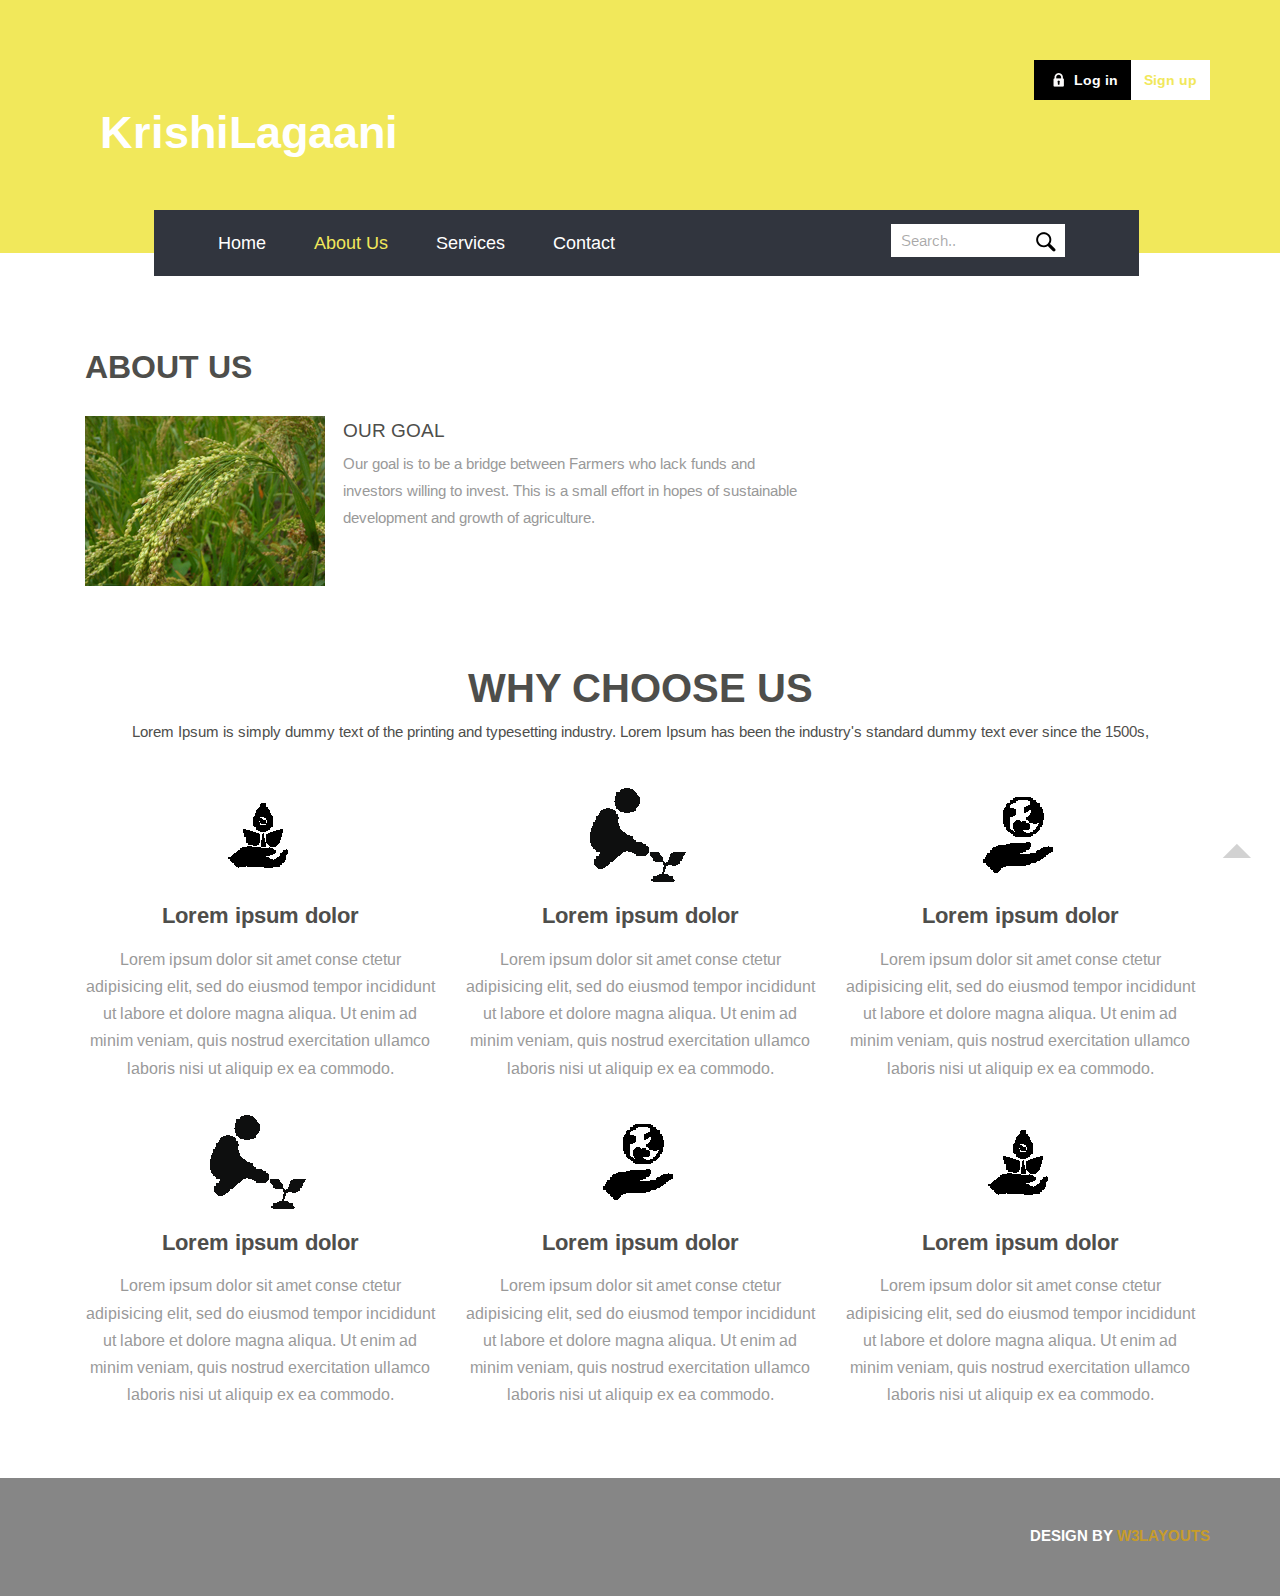
<file: about.html>
<!--A Design by W3layouts
Author: W3layout
Author URL: http://w3layouts.com
License: Creative Commons Attribution 3.0 Unported
License URL: http://creativecommons.org/licenses/by/3.0/
-->
<!DOCTYPE html>
<html>
<head>
<title>The Former Flat Responsive Agriculture bootstrap Website Template | About :: w3layouts</title>
<meta name="viewport" content="width=device-width, initial-scale=1">	
<script type="application/x-javascript"> addEventListener("load", function() { setTimeout(hideURLbar, 0); }, false); function hideURLbar(){ window.scrollTo(0,1); } </script>
<meta name="keywords" content="Bootstrap Responsive Templates, Iphone Compatible Templates, Smartphone Compatible Templates, Ipad Compatible Templates, Flat Responsive Templates"/>
<script src="js/jquery-1.11.0.min.js"></script>
<link href="css/bootstrap.css" rel='stylesheet' type='text/css' />
<link href="css/style.css" rel='stylesheet' type='text/css' />
<link href='http://fonts.googleapis.com/css?family=Arimo:400,700,400italic,700italic' rel='stylesheet' type='text/css'>
</head>
<body>
	<!--start-header-->
			<div id="home" class="header">
					<div class="top-header">
						<div class="container">
							<div class="logo">
								<a href="index.html"><div class="bnr-text"><h1>KrishiLagaani</h1></div></a>  
							</div>
							<!--start-top-nav-->
							 <div class="top-nav">
								<ul>
									<li class="active"><a class="play-icon popup-with-zoom-anim" href="#small-dialog"><span> </span>Log in</a></li>
									<li><a class="play-icon popup-with-zoom-anim" href="#small-dialog1">Sign up</a></li>
								</ul>
							</div>
							<div class="clearfix"> </div>
						</div>
				</div>
			<!---pop-up-box---->
					  <script type="text/javascript" src="js/modernizr.custom.min.js"></script>    
					<link href="css/popup-box.css" rel="stylesheet" type="text/css" media="all"/>
					<script src="js/jquery.magnific-popup.js" type="text/javascript"></script>
					<!---//pop-up-box---->
				<div id="small-dialog" class="mfp-hide">
						<div class="login">
							<h3>Log In</h3>
							<h4>Already a Member</h4>
							<input type="text" value="Email" onfocus="this.value = '';" onblur="if (this.value == '') {this.value = 'Email';}" />
							<input type="password" value="Password" onfocus="this.value = '';" onblur="if (this.value == '') {this.value = 'Password';}"/>
							<input type="submit" value="Login" />
						</div>
					</div>
					<div id="small-dialog1" class="mfp-hide">
						<div class="signup">
							<h3>Sign Up</h3>
							<h4>Enter Your Details Here</h4>
							<input type="text" value="First Name" onfocus="this.value = '';" onblur="if (this.value == '') {this.value = 'First Name';}" />
							<input type="text" value="Second Name" onfocus="this.value = '';" onblur="if (this.value == '') {this.value = 'Second Name';}" />
							<input type="text" class="email"value="Enter Email" onfocus="this.value = '';" onblur="if (this.value == '') {this.value = 'Enter Email';}"  />
							<input type="password" value="Password" onfocus="this.value = '';" onblur="if (this.value == '') {this.value = 'Password';}"/>
							<input type="submit"  value="SignUp"/>
						</div>
					</div>	
				 <script>
						$(document).ready(function() {
						$('.popup-with-zoom-anim').magnificPopup({
							type: 'inline',
							fixedContentPos: false,
							fixedBgPos: true,
							overflowY: 'auto',
							closeBtnInside: true,
							preloader: false,
							midClick: true,
							removalDelay: 300,
							mainClass: 'my-mfp-zoom-in'
						});
																						
						});
				</script>					
		<!--End-header-->
		<div class="navgation">
					<div class="menu">
                         <a class="toggleMenu" href="#"><img src="images/menu-icon.png" alt="" /> </a>
							<ul class="nav" id="nav">
							<li><a href="index.html">Home</a></li>
							<li><a href="about.html" class="active">About Us</a></li>
							<li><a href="404.html">Services</a></li>
							<!--<li><a href="blog.html">Blog</a></li>-->
							<li><a href="contact.html">Contact</a></li>
							</ul>
                            <!----start-top-nav-script---->
		                     <script type="text/javascript" src="js/responsive-nav.js"></script>
							<script type="text/javascript">
							jQuery(document).ready(function($) {
								$(".scroll").click(function(event){		
									event.preventDefault();
									$('html,body').animate({scrollTop:$(this.hash).offset().top},1000);
								});
							});
							</script>
							<!----//End-top-nav-script---->
					</div>
					<div class="search2">
					  <form>
						 <input type="text" value="Search.." onfocus="this.value = '';" onblur="if (this.value == '') {this.value = 'Search..';}"/>
						 <input type="submit" value="">
					  </form>
					</div>
					<div class="clearfix"> </div>
		</div>
		</div>
		<!--start-about-->
		<div class="about">
			<div class="container">
				<div class="about-main">
					<div class="col-md-8 about-left">
						<h3>ABOUT US</h3>
						<div class="about-left-one">
							<div class="col-md-4 about-one-left">
								<img src="images/millet.jpg" alt="">
							</div>
							<div class="col-md-8 about-one-left">
								<h4>OUR GOAL</h4>
								<p> Our goal is to be a bridge between Farmers who lack funds and investors willing to invest. This is a small effort in hopes of sustainable development and growth of agriculture.</p>
							</div>
							<div class="clearfix"> </div>
						</div>
						<!--<div class="about-left-one">
							<div class="col-md-4 about-one-left">
								<img src="images/millet.jpg" alt="">
							</div>
							<div class="col-md-8 about-one-left">
								<h4>LUCTUS ET ULTRICES POSUERE CUBILIA CURAE SUSPENDISSE SOLLICITUDIN</h4>
								<p>Vitae pellentesque nec, pharetra a orci. Praesent nunc nunc, egestas eget elementum sed; rutrum eget metus! Vestibulum congue congue dui ut porta. Aenean laoreet viverra turpis, a commodo purus eleifend a. Nam lacus dui; egestas ut aliquam!</p>
							</div>
							<div class="clearfix"> </div>
						</div>-->
					</div>
					<!--<div class="col-md-4 about-left">
						<h3>OUR VALUES</h3>
						<ul>
							<li><a href="#">In faucibus orciluctus et</a></li>
							<li><a href="#">Aenean nonummy hendrerit mauris</a></li>
							<li><a href="#">Vestibulum congue congue ut porta</a></li>
							<li><a href="#">nascetur ridiculus mus</a></li>
							<li><a href="#">Pellentesque sed dolor</a></li>
							<li><a href="#">Fusce suscipit varius mi</a></li>
							<li><a href="#">Aenean ac leo eget nunc fringilla</a></li>
							<li><a href="#">Suspendisse commodo tempor</a></li>
						</ul>
					</div>-->
					<div class="clearfix"> </div>
				</div>
			</div>
		</div>
		<!--End-about-->
		<!--start-choose-->
		<div class="choose">
			<div class="container">
				<div class="choose-top">
					<h3>WHY CHOOSE US</h3>
					<P>Lorem Ipsum is simply dummy text of the printing and typesetting industry. Lorem Ipsum has been the industry's standard dummy text ever since the 1500s,</P>
				</div>
				<div class="choose-bottom">
					<div class="col-md-4 choose-left">
						<span class="choose-one"> </span>
						<h4>Lorem ipsum dolor</h4>
						<p>Lorem ipsum dolor sit amet conse ctetur adipisicing elit, sed do eiusmod tempor incididunt ut labore et dolore magna aliqua. Ut enim ad minim veniam, quis nostrud exercitation ullamco laboris nisi ut aliquip ex ea commodo.</p>
					</div>
					<div class="col-md-4 choose-left">
						<span class="choose-two"> </span>
						<h4>Lorem ipsum dolor</h4>
						<p>Lorem ipsum dolor sit amet conse ctetur adipisicing elit, sed do eiusmod tempor incididunt ut labore et dolore magna aliqua. Ut enim ad minim veniam, quis nostrud exercitation ullamco laboris nisi ut aliquip ex ea commodo.</p>
					</div>
					<div class="col-md-4 choose-left">
						<span class="choose-tre"> </span>
						<h4>Lorem ipsum dolor</h4>
						<p>Lorem ipsum dolor sit amet conse ctetur adipisicing elit, sed do eiusmod tempor incididunt ut labore et dolore magna aliqua. Ut enim ad minim veniam, quis nostrud exercitation ullamco laboris nisi ut aliquip ex ea commodo.</p>
					</div>
					<div class="clearfix"> </div>
				</div>
				<div class="choose-bottom">
					<div class="col-md-4 choose-left">
						<span class="choose-two"> </span>
						<h4>Lorem ipsum dolor</h4>
						<p>Lorem ipsum dolor sit amet conse ctetur adipisicing elit, sed do eiusmod tempor incididunt ut labore et dolore magna aliqua. Ut enim ad minim veniam, quis nostrud exercitation ullamco laboris nisi ut aliquip ex ea commodo.</p>
					</div>
					<div class="col-md-4 choose-left">
						<span class="choose-tre"> </span>
						<h4>Lorem ipsum dolor</h4>
						<p>Lorem ipsum dolor sit amet conse ctetur adipisicing elit, sed do eiusmod tempor incididunt ut labore et dolore magna aliqua. Ut enim ad minim veniam, quis nostrud exercitation ullamco laboris nisi ut aliquip ex ea commodo.</p>
					</div>
					<div class="col-md-4 choose-left">
						<span class="choose-one"> </span>
						<h4>Lorem ipsum dolor</h4>
						<p>Lorem ipsum dolor sit amet conse ctetur adipisicing elit, sed do eiusmod tempor incididunt ut labore et dolore magna aliqua. Ut enim ad minim veniam, quis nostrud exercitation ullamco laboris nisi ut aliquip ex ea commodo.</p>
					</div>
					<div class="clearfix"> </div>
				</div>
			</div>
		</div>
		<!--End-choose-->
		 <div class="footer">
                         <div class="container">
                                    <div class="footer-text">
										<p>DESIGN BY <a href="http://w3layouts.com/"> W3LAYOUTS</a></p>
									</div>
                         </div>
					<a href="#home" id="toTop" class="scroll" style="display: block;"> <span id="toTopHover" style="opacity: 1;"> </span></a>
     </div>
</body>
</html>
</file>
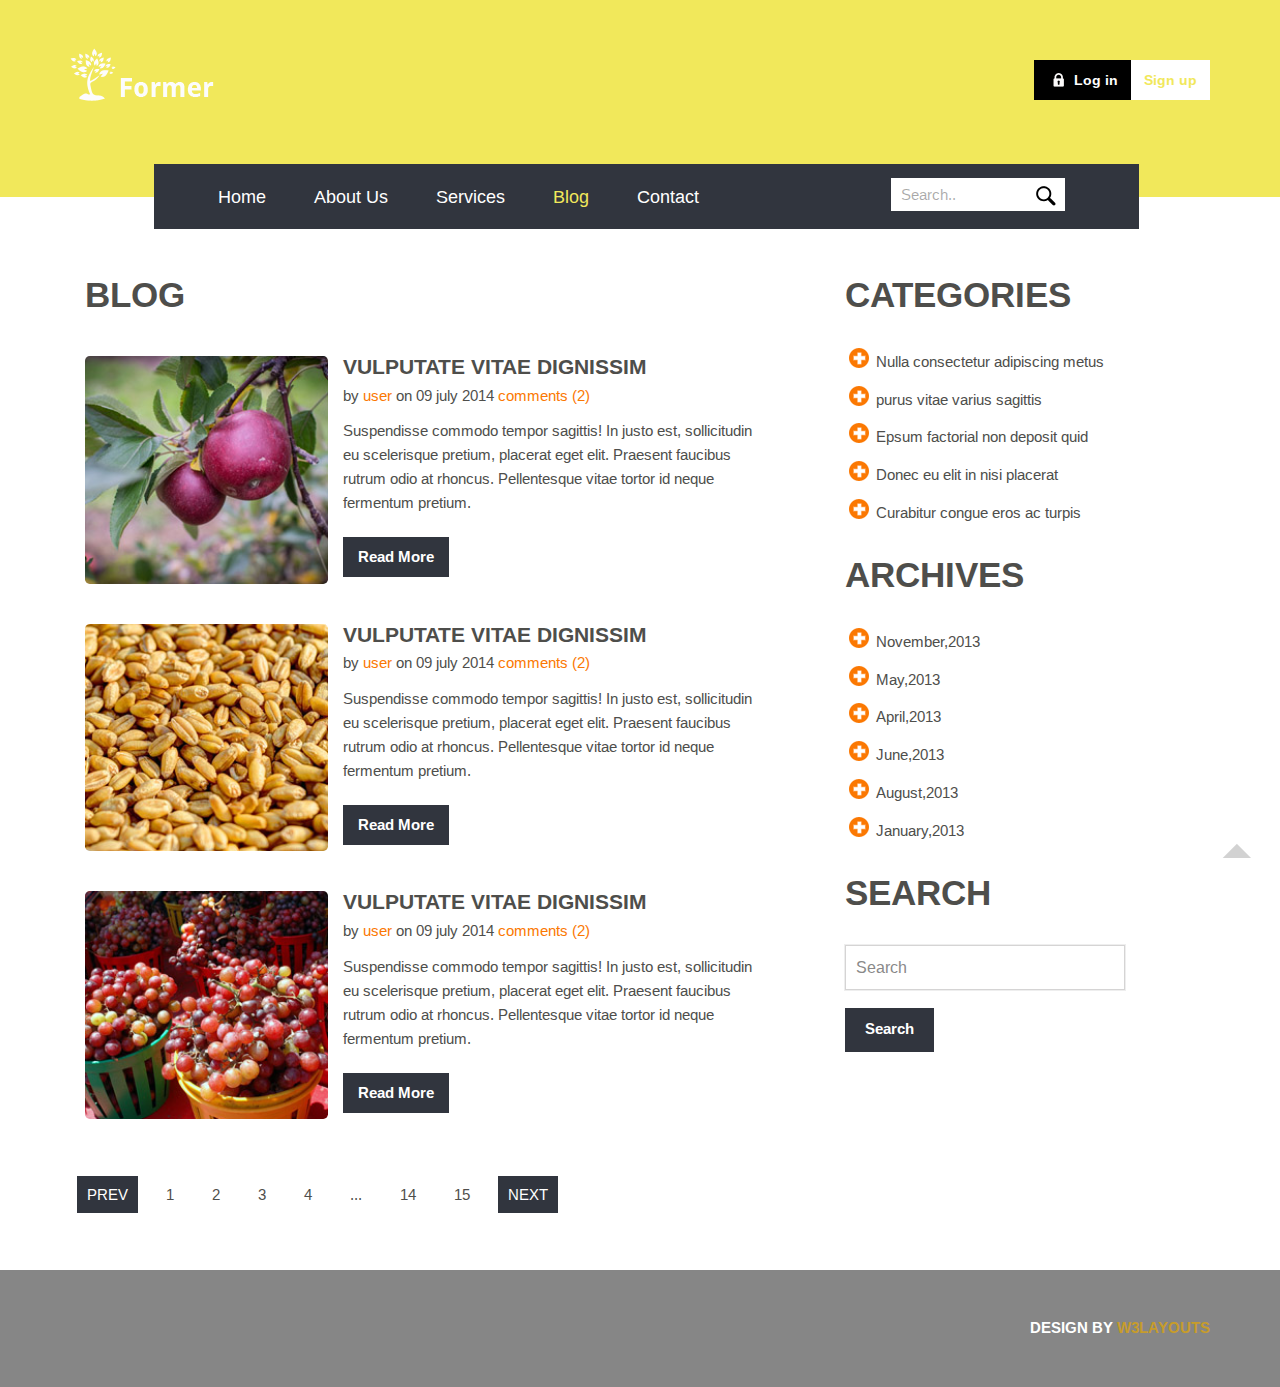
<file: blog.html>
<!--A Design by W3layouts
Author: W3layout
Author URL: http://w3layouts.com
License: Creative Commons Attribution 3.0 Unported
License URL: http://creativecommons.org/licenses/by/3.0/
-->
<!DOCTYPE html>
<html>
<head>
<title>The Former Flat Responsive Agriculture bootstrap Website Template | Blog :: w3layouts</title>
<meta name="keywords" content="Bootstrap Responsive Templates, Iphone Compatible Templates, Smartphone Compatible Templates, Ipad Compatible Templates, Flat Responsive Templates"/>
<meta name="viewport" content="width=device-width, initial-scale=1">	
<script type="application/x-javascript"> addEventListener("load", function() { setTimeout(hideURLbar, 0); }, false); function hideURLbar(){ window.scrollTo(0,1); } </script>
<script src="js/jquery-1.11.0.min.js"></script>
<link href="css/bootstrap.css" rel='stylesheet' type='text/css' />
<link href="css/style.css" rel='stylesheet' type='text/css' />
<link href='http://fonts.googleapis.com/css?family=Arimo:400,700,400italic,700italic' rel='stylesheet' type='text/css'>
</head>
<body>
	<!--start-header-->
			<div id="home" class="header">
					<div class="top-header">
						<div class="container">
							<div class="logo">
								<a href="index.html"><img src="images/logo.png" alt=""></a>  
							</div>
							<!--start-top-nav-->
							 <nav class="top-nav">
								<ul>
									<li class="active"><a class="play-icon popup-with-zoom-anim" href="#small-dialog"><span> </span>Log in</a></li>
									<li><a class="play-icon popup-with-zoom-anim" href="#small-dialog1">Sign up</a></li>
								</ul>
							</nav>
							<div class="clearfix"> </div>
						</div>
				</div>
			<!---pop-up-box---->
					  <script type="text/javascript" src="js/modernizr.custom.min.js"></script>    
					<link href="css/popup-box.css" rel="stylesheet" type="text/css" media="all"/>
					<script src="js/jquery.magnific-popup.js" type="text/javascript"></script>
					<!---//pop-up-box---->
				<div id="small-dialog" class="mfp-hide">
						<div class="login">
							<h3>Log In</h3>
							<h4>Already a Member</h4>
							<input type="text" value="Email" onfocus="this.value = '';" onblur="if (this.value == '') {this.value = 'Email';}" />
							<input type="password" value="Password" onfocus="this.value = '';" onblur="if (this.value == '') {this.value = 'Password';}"/>
							<input type="submit" value="Login" />
						</div>
					</div>
					<div id="small-dialog1" class="mfp-hide">
						<div class="signup">
							<h3>Sign Up</h3>
							<h4>Enter Your Details Here</h4>
							<input type="text" value="First Name" onfocus="this.value = '';" onblur="if (this.value == '') {this.value = 'First Name';}" />
							<input type="text" value="Second Name" onfocus="this.value = '';" onblur="if (this.value == '') {this.value = 'Second Name';}" />
							<input type="text" class="email"value="Enter Email" onfocus="this.value = '';" onblur="if (this.value == '') {this.value = 'Enter Email';}"  />
							<input type="password" value="Password" onfocus="this.value = '';" onblur="if (this.value == '') {this.value = 'Password';}"/>
							<input type="submit"  value="SignUp"/>
						</div>
					</div>	
				 <script>
						$(document).ready(function() {
						$('.popup-with-zoom-anim').magnificPopup({
							type: 'inline',
							fixedContentPos: false,
							fixedBgPos: true,
							overflowY: 'auto',
							closeBtnInside: true,
							preloader: false,
							midClick: true,
							removalDelay: 300,
							mainClass: 'my-mfp-zoom-in'
						});
																						
						});
				</script>					
		<!--End-header-->
		<div class="navgation">
					<div class="menu">
                         <a class="toggleMenu" href="#"><img src="images/menu-icon.png" alt="" /> </a>
							<ul class="nav" id="nav">
							<li><a href="index.html">Home</a></li>
							<li><a href="about.html">About Us</a></li>
							<li><a href="404.html">Services</a></li>
							<li><a href="blog.html" class="active">Blog</a></li>
							<li><a href="contact.html">Contact</a></li>
							</ul>
                            <!----start-top-nav-script---->
		                     <script type="text/javascript" src="js/responsive-nav.js"></script>
							<script type="text/javascript">
							jQuery(document).ready(function($) {
								$(".scroll").click(function(event){		
									event.preventDefault();
									$('html,body').animate({scrollTop:$(this.hash).offset().top},1000);
								});
							});
							</script>
							<!----//End-top-nav-script---->
					</div>
					<div class="search2">
					  <form>
						 <input type="text" value="Search.." onfocus="this.value = '';" onblur="if (this.value == '') {this.value = 'Search..';}"/>
						 <input type="submit" value="">
					  </form>
					</div>
					<div class="clearfix"> </div>
		</div>
		</div>
		<!--starts-blog-->
		<div class="blog">
			<div class="container">
				<div class="blog-main">
					<div class="col-md-8 blog-main-left">
						<h3>BLOG</h3>
						<div class="blg">
							<div class="col-md-4 blog-left">
								<a href="single.html"><img src="images/ape.jpg" alt=""></a>
							</div>
							<div class="col-md-8 blog-left">
								<h5>VULPUTATE VITAE DIGNISSIM</h5>
								<span>by <a href="#">user</a> on 09 july 2014   <a href="#">  comments&nbsp;(2)</a></span>
								<p>Suspendisse commodo tempor sagittis! In justo est, sollicitudin eu scelerisque pretium, placerat eget elit. Praesent faucibus rutrum odio at rhoncus. Pellentesque vitae tortor id neque fermentum pretium.</p>
								<div class="blog-btn">
									<a href="single.html">Read More</a>
								</div>
							</div>
							<div class="clearfix"> </div>
						</div>
						<div class="blg">
							<div class="col-md-4 blog-left">
								<a href="single.html"><img src="images/vt.jpg" alt=""></a>
							</div>
							<div class="col-md-8 blog-left">
								<h5>VULPUTATE VITAE DIGNISSIM</h5>
								<span>by <a href="#">user</a> on 09 july 2014   <a href="#">  comments&nbsp;(2)</a></span>
								<p>Suspendisse commodo tempor sagittis! In justo est, sollicitudin eu scelerisque pretium, placerat eget elit. Praesent faucibus rutrum odio at rhoncus. Pellentesque vitae tortor id neque fermentum pretium.</p>
								<div class="blog-btn">
									<a href="single.html">Read More</a>
								</div>
							</div>
							<div class="clearfix"> </div>
						</div>
						<div class="blg">
							<div class="col-md-4 blog-left">
								<a href="single.html"><img src="images/gp.jpg" alt=""></a>
							</div>
							<div class="col-md-8 blog-left">
								<h5>VULPUTATE VITAE DIGNISSIM</h5>
								<span>by <a href="#">user</a> on 09 july 2014   <a href="#">  comments&nbsp;(2)</a></span>
								<p>Suspendisse commodo tempor sagittis! In justo est, sollicitudin eu scelerisque pretium, placerat eget elit. Praesent faucibus rutrum odio at rhoncus. Pellentesque vitae tortor id neque fermentum pretium.</p>
								<div class="blog-btn">
									<a href="single.html">Read More</a>
								</div>
							</div>
							<div class="clearfix"> </div>
						</div>
					</div>
					<div class="col-md-4 blog-main-left">
						<h3>CATEGORIES</h3>
						<div class="ctgry">
						<ul>
							<li><a href="#">Nulla consectetur adipiscing metus</a></li>
							<li><a href="#">purus vitae varius sagittis</a></li>
							<li><a href="#">Epsum factorial non deposit quid</a></li>
							<li><a href="#">Donec eu elit in nisi placerat</a></li>
							<li><a href="#">Curabitur congue eros ac turpis</a></li>
						</ul>
						</div>
						<div class="archives">
							<h3>ARCHIVES</h3>
						<ul>
							<li><a href="#">November,2013</a></li>
							<li><a href="#">May,2013</a></li>
							<li><a href="#">April,2013</a></li>
							<li><a href="#">June,2013</a></li>
							<li><a href="#">August,2013</a></li>
							<li><a href="#">January,2013</a></li>
						</ul>
						</div>
						<div class="search">
							<h3>SEARCH</h3>
							<input type="text" value="Search" onfocus="this.value = '';" onblur="if (this.value == '') {this.value = 'Email';}" />
							<input type="submit" value="Search" />
						</div>
					</div>
					<div class="clearfix"> </div>
				</div>
				<div class="blog-bottom">
					<ul>
						<li><a href="#" class="active">PREV</a></li>
						<li><a href="#">1</a></li>
						<li><a href="#">2</a></li>
						<li><a href="#">3</a></li>
						<li><a href="#">4</a></li>
						<li><a href="#">...</a></li>
						<li><a href="#">14</a></li>
						<li><a href="#">15</a></li>
						<li><a href="#" class="active">NEXT</a></li>
					</ul>
				</div>
			</div>
		</div>
		<!--end-blog-->
		 <div class="footer">
                         <div class="container">
                                    <div class="footer-text">
										<p>DESIGN BY <a href="http://w3layouts.com/"> W3LAYOUTS</a></p>
									</div>
                         </div>
					<a href="#home" id="toTop" class="scroll" style="display: block;"> <span id="toTopHover" style="opacity: 1;"> </span></a>
     </div>
</body>
</html>
</file>
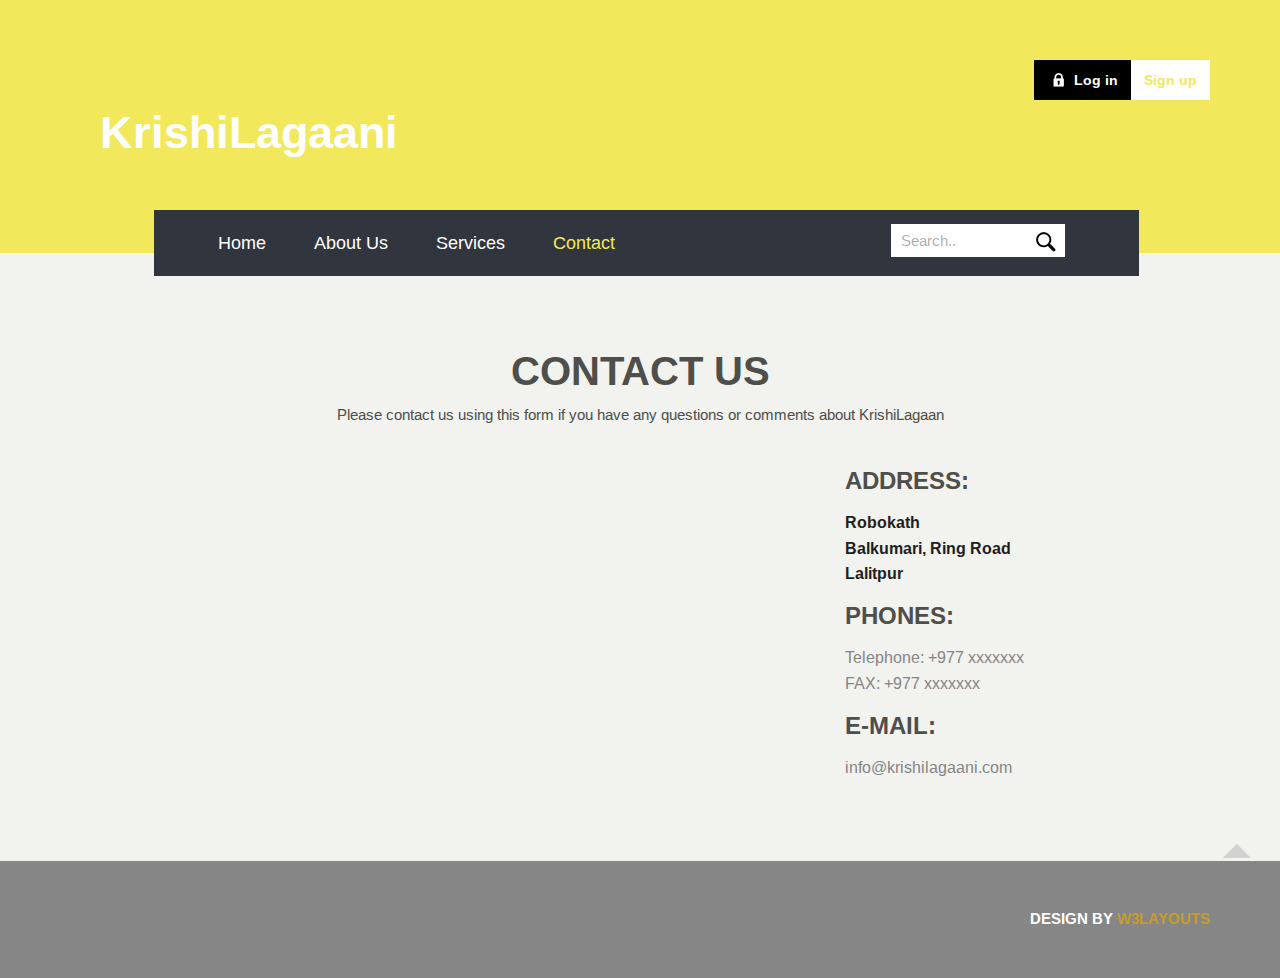
<file: contact.html>
<!--A Design by W3layouts
Author: W3layout
Author URL: http://w3layouts.com
License: Creative Commons Attribution 3.0 Unported
License URL: http://creativecommons.org/licenses/by/3.0/
-->
<!DOCTYPE html>
<html>
<head>
<title>The Former Flat Responsive Agriculture bootstrap Website Template | Contact :: w3layouts</title>
<meta name="viewport" content="width=device-width, initial-scale=1">	
<meta name="keywords" content="Bootstrap Responsive Templates, Iphone Compatible Templates, Smartphone Compatible Templates, Ipad Compatible Templates, Flat Responsive Templates"/>
<script type="application/x-javascript"> addEventListener("load", function() { setTimeout(hideURLbar, 0); }, false); function hideURLbar(){ window.scrollTo(0,1); } </script>
<script src="js/jquery-1.11.0.min.js"></script>
<link href="css/bootstrap.css" rel='stylesheet' type='text/css' />
<link href="css/style.css" rel='stylesheet' type='text/css' />
<link href='http://fonts.googleapis.com/css?family=Arimo:400,700,400italic,700italic' rel='stylesheet' type='text/css'>
</head>
<body>
	<!--start-header-->
			<div id="home" class="header">
					<div class="top-header">
						<div class="container">
							<div class="logo">
								<a href="index.html"><div class="bnr-text"><h1>KrishiLagaani</h1></div></a>  
							</div>
							<!--start-top-nav-->
							 <nav class="top-nav">
								<ul>
									<li class="active"><a class="play-icon popup-with-zoom-anim" href="#small-dialog"><span> </span>Log in</a></li>
									<li><a class="play-icon popup-with-zoom-anim" href="#small-dialog1">Sign up</a></li>
								</ul>
							</nav>
							<div class="clearfix"> </div>
						</div>
				</div>
			<!---pop-up-box---->
					  <script type="text/javascript" src="js/modernizr.custom.min.js"></script>    
					<link href="css/popup-box.css" rel="stylesheet" type="text/css" media="all"/>
					<script src="js/jquery.magnific-popup.js" type="text/javascript"></script>
					<!---//pop-up-box---->
				<div id="small-dialog" class="mfp-hide">
						<div class="login">
							<h3>Log In</h3>
							<h4>Already a Member</h4>
							<input type="text" value="Email" onfocus="this.value = '';" onblur="if (this.value == '') {this.value = 'Email';}" />
							<input type="password" value="Password" onfocus="this.value = '';" onblur="if (this.value == '') {this.value = 'Password';}"/>
							<input type="submit" value="Login" />
						</div>
					</div>
					<div id="small-dialog1" class="mfp-hide">
						<div class="signup">
							<h3>Sign Up</h3>
							<h4>Enter Your Details Here</h4>
							<input type="text" value="First Name" onfocus="this.value = '';" onblur="if (this.value == '') {this.value = 'First Name';}" />
							<input type="text" value="Second Name" onfocus="this.value = '';" onblur="if (this.value == '') {this.value = 'Second Name';}" />
							<input type="text" class="email"value="Enter Email" onfocus="this.value = '';" onblur="if (this.value == '') {this.value = 'Enter Email';}"  />
							<input type="password" value="Password" onfocus="this.value = '';" onblur="if (this.value == '') {this.value = 'Password';}"/>
							<input type="submit"  value="SignUp"/>
						</div>
					</div>	
				 <script>
						$(document).ready(function() {
						$('.popup-with-zoom-anim').magnificPopup({
							type: 'inline',
							fixedContentPos: false,
							fixedBgPos: true,
							overflowY: 'auto',
							closeBtnInside: true,
							preloader: false,
							midClick: true,
							removalDelay: 300,
							mainClass: 'my-mfp-zoom-in'
						});
																						
						});
				</script>					
		<!--End-header-->
		<div class="navgation">
					<div class="menu">
                         <a class="toggleMenu" href="#"><img src="images/menu-icon.png" alt="" /> </a>
							<ul class="nav" id="nav">
							<li><a href="index.html">Home</a></li>
							<li><a href="about.html">About Us</a></li>
							<li><a href="404.html">Services</a></li>
							<!--<li><a href="blog.html">Blog</a></li>-->
							<li><a href="contact.html" class="active">Contact</a></li>
							</ul>
                            <!----start-top-nav-script---->
		                     <script type="text/javascript" src="js/responsive-nav.js"></script>
							<script type="text/javascript">
							jQuery(document).ready(function($) {
								$(".scroll").click(function(event){		
									event.preventDefault();
									$('html,body').animate({scrollTop:$(this.hash).offset().top},1000);
								});
							});
							</script>
							<!----//End-top-nav-script---->
					</div>
					<div class="search2">
					  <form>
						 <input type="text" value="Search.." onfocus="this.value = '';" onblur="if (this.value == '') {this.value = 'Search..';}"/>
						 <input type="submit" value="">
					  </form>
					</div>
					<div class="clearfix"> </div>
		</div>
		</div>
		<!--contact-starts-->
		<div class="contact">
			<div class="container">
				<div class="contact-top">
					<h3>CONTACT US</h3>
					<P>Please contact us using this form if you have any questions or comments about KrishiLagaan</P>
				</div>
				<div class="contact-bottom">
					<div class="contact-bottom-top">
						<div class="col-md-8 contact-top-left">
							<iframe src="https://www.google.com/maps/embed?pb=!1m18!1m12!1m3!1d7066.946039032067!2d85.32501397318825!3d27.67177158295078!2m3!1f0!2f0!3f0!3m2!1i1024!2i768!4f13.1!3m3!1m2!1s0x39eb19e5f9cfaed7%3A0xec6e0fae0c6cb7b4!2sKathford+Engineering+College!5e0!3m2!1sen!2snp!4v1515068253256" frameborder="0" style="border:0"></iframe>
						</div>
						<div class="col-md-4 contact-top-left">
							<div class="contact-top-one">
								<h4>ADDRESS:</h4>
									<h6>Robokath
									<span>Balkumari, Ring Road</span>
									Lalitpur
									</h6>
							</div>
							<div class="contact-top-one">
								<h4>PHONES:</h4>
									<p>Telephone: +977 xxxxxxx
									<span>FAX: +977 xxxxxxx</span>
									</p>
							</div>
							<div class="contact-top-one">
								<h4>E-MAIL:</h4>
								<p><a href="info@krishilagaani.com">info@krishilagaani.com</a></p>
							</div>
						</div>
						<div class="clearfix"></div>
					</div>
					<!--
					<div class="contact-bottom-bottom">
						<h3>MISCELLANEOUS INFORMATION:</h3>
						<p>Sed ut perspiciatis unde omnis iste natus error sit voluptatem accusantium doloremque la udantium, totam rem aperiam, eaque ipsa quae ab illo inventore veritatis et quasi architecto beatae vitae dicta sunt explicabo. Nemo enim ipsam voluptatem quia.</p>
						<div class="contact-text">
							<input type="text" value="First Name" onfocus="this.value = '';" onblur="if (this.value == '') {this.value = 'First Name';}"/>
							<input type="text" value="Second Name" onfocus="this.value = '';" onblur="if (this.value == '') {this.value = 'Second Name';}"/>
							<input type="text" value="Email Id" onfocus="this.value = '';" onblur="if (this.value == '') {this.value = 'Email Id';}"/>
						</div>
						<div class="contact-textarea">
							<textarea value="Message:" onfocus="this.value = '';" onblur="if (this.value == '') {this.value = 'Message';}">Message..</textarea>
						</div>
						<div class="contact-but">
							<input type="submit" />
						</div>
					</div>
					-->
				</div>
			</div>
		</div>
		<!--contact-end-->
		 <div class="footer">
                         <div class="container">
                                    <div class="footer-text">
										<p>DESIGN BY <a href="http://w3layouts.com/"> W3LAYOUTS</a></p>
									</div>
                         </div>
					<a href="#home" id="toTop" class="scroll" style="display: block;"> <span id="toTopHover" style="opacity: 1;"> </span></a>
     </div>
</body>
</html>
</file>
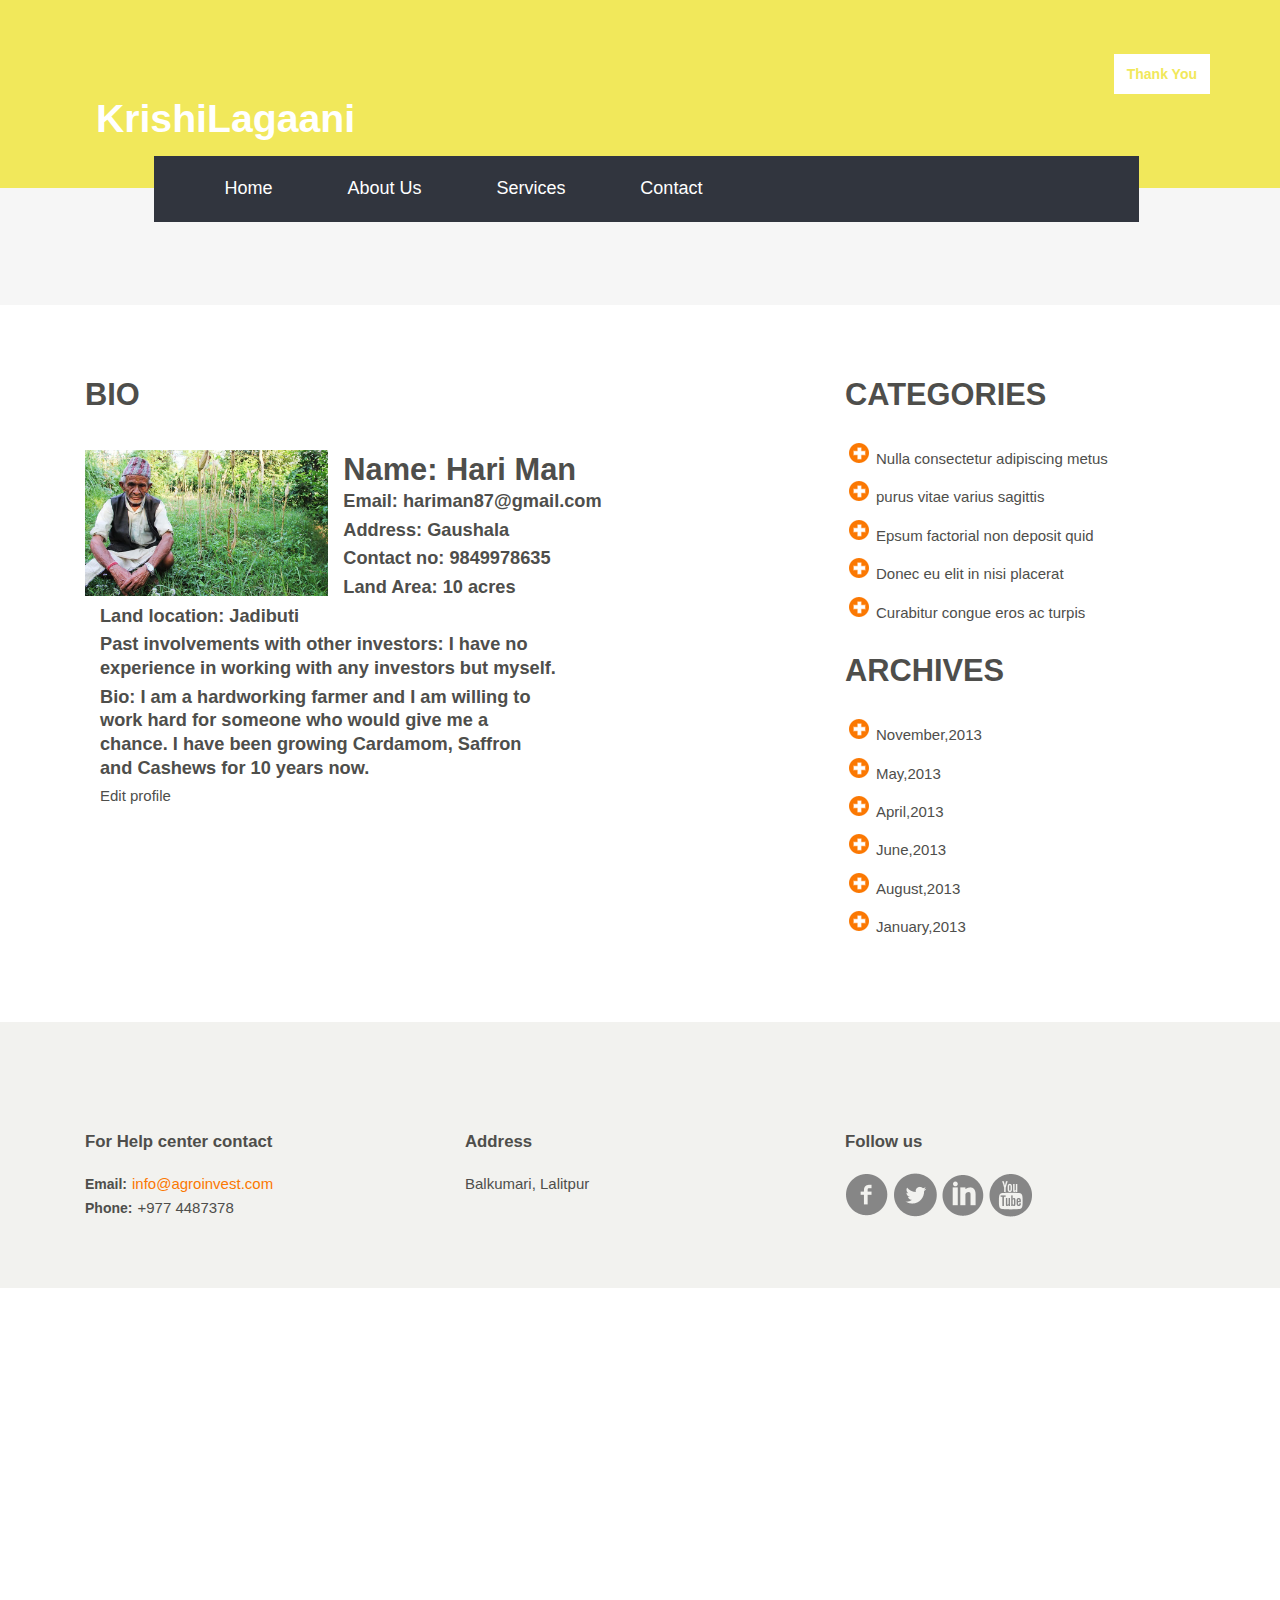
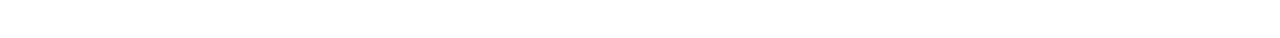
<file: Farmer_profile.html>
<!--A Design by W3layouts
Author: W3layout
Author URL: http://w3layouts.com
License: Creative Commons Attribution 3.0 Unported
License URL: http://creativecommons.org/licenses/by/3.0/
-->
<!DOCTYPE html>
<html>
<head>
<title>The Former Flat Responsive Agriculture bootstrap Website Template | Home :: w3layouts</title>
<meta name="viewport" content="width=device-width, initial-scale=1">	
<script type="application/x-javascript"> addEventListener("load", function() { setTimeout(hideURLbar, 0); }, false); function hideURLbar(){ window.scrollTo(0,1); } </script>
<meta name="keywords" content="Bootstrap Responsive Templates, Iphone Compatible Templates, Smartphone Compatible Templates, Ipad Compatible Templates, Flat Responsive Templates"/>
<script src="js/jquery-1.11.0.min.js"></script>
<link href="css/bootstrap.css" rel='stylesheet' type='text/css' />
<link href="css/style.css" rel='stylesheet' type='text/css' />
<link href='http://fonts.googleapis.com/css?family=Arimo:400,700,400italic,700italic' rel='stylesheet' type='text/css'>
<link rel="stylesheet" href="css/bootstrap.min.css">
    <link rel="stylesheet" href="css/custom.css">
</head>
<body>

	<!--start-header-->
			<div id="home" class="header">
					<div class="top-header">
						<div class="container">
							<div class="logo">
								<a href="index.html"><div class="bnr-text"><h1>KrishiLagaani</h1></div></a>  
							</div>
							<!--start-top-nav-->
							 <div class="top-nav">
								<ul>
									<!--<li class="active"><a class="play-icon popup-with-zoom-anim" href="#small-dialog"><span> </span>Log in</a></li>-->
									<li><a class="play-icon popup-with-zoom-anim" href="#small-dialog">Thank You</a></li>
								</ul>
							</div>
							<div class="clearfix"> </div>
						</div>
				</div>
			<!---pop-up-box---->
					  <script type="text/javascript" src="js/modernizr.custom.min.js"></script>    
					<link href="css/popup-box.css" rel="stylesheet" type="text/css" media="all"/>
					<script src="js/jquery.magnific-popup.js" type="text/javascript"></script>
					<!---//pop-up-box---->
				<!--<div id="small-dialog" class="mfp-hide">
						<div class="login">
							<h3>Log In</h3>
							<h4>Already a Member</h4>
							<input type="text" value="Email" onfocus="this.value = '';" onblur="if (this.value == '') {this.value = 'Email';}" />
							<input type="password" value="Password" onfocus="this.value = '';" onblur="if (this.value == '') {this.value = 'Password';}"/>
							<input type="submit" value="Login" />
						</div>
					</div>-->
					<div id="small-dialog" class="mfp-hide">
						<div class="signup">
							<h3<>hank  You/h3>
							<h4>Your help is very valuable.</h4>
							<!--<input type="text" value="First Name" onfocus="this.value = '';" onblur="if (this.value == '') {this.value = 'First Name';}" />
							<input type="text" value="Second Name" onfocus="this.value = '';" onblur="if (this.value == '') {this.value = 'Second Name';}" />
							<input type="text" class="email"value="Enter Email" onfocus="this.value = '';" onblur="if (this.value == '') {this.value = 'Enter Email';}"  />
							<input type="password" value="Password" onfocus="this.value = '';" onblur="if (this.value == '') {this.value = 'Password';}"/>
							<input type="submit"  value="SignUp"/>-->
						</div>
					</div>	
				 <script>
						$(document).ready(function() {
						$('.popup-with-zoom-anim').magnificPopup({
							type: 'inline',
							fixedContentPos: false,
							fixedBgPos: true,
							overflowY: 'auto',
							closeBtnInside: true,
							preloader: false,
							midClick: true,
							removalDelay: 300,
							mainClass: 'my-mfp-zoom-in'
						});
																						
						});
				</script>					
		<!--End-header-->
		<div class="navgation">
					<div class="menu">
                         <a class="toggleMenu" href="#"><img src="images/menu-icon.png" alt="" /> </a>
							<ul class="nav" id="nav">
							<li><a href="index.html">Home</a></li>
							<li><a href="about.html">About Us</a></li>
							<li><a href="404.html">Services</a></li>
							<!--<li><a href="blog.html">Blog</a></li>-->
							<li><a href="contact.html">Contact</a></li>
							</ul>
                            <!----start-top-nav-script---->
		                     <script type="text/javascript" src="js/responsive-nav.js"></script>
							<script type="text/javascript">
							jQuery(document).ready(function($) {
								$(".scroll").click(function(event){		
									event.preventDefault();
									$('html,body').animate({scrollTop:$(this.hash).offset().top},1000);
								});
							});
							</script>
							<!----//End-top-nav-script---->
					</div>
					
					<div class="clearfix"> </div>
		</div>
		</div>

		<!--god deleted --><!--<div class="banner">
			<div class="container">
				<div class="bnr-text">
					<h1>WE CELEBRATES THE JOY OF AGRICULTURE</h1>
					<div class="bttn">
						<a href="#">ASK</a>
					</div>
				</div>
			</div>
		</div>
		<div class="care">
			<div class="container">
				<div class="care-top">
					<h3>WE CARE</h3>
					<P>Lorem Ipsum is simply dummy text of the printing and typesetting industry. Lorem Ipsum has been the industry's standard dummy text ever since the 1500s,</P>
				</div>
				<div class="care-bottom">
					<div class="col-md-4 c-bottom">
						<div class="care-bottom-left">
							<img src="images/tree.png" alt="">
							<h4>variations of passages</h4>
							<p> which don't look even slightly believable. If you are going to use a passage of Lorem Ipsum, you need to be sure there isn't anything embarrassing hidden in the middle of text.</p>
							<div class="view">
								<a href="blog.html">VIEW</a>
							</div>
							</div>
					</div>
					<div class="col-md-4 c-bottom">
						<div class="care-bottom-middle">
							<img src="images/tree-1.png" alt="">
							<h4>variations of passages</h4>
							<p> which don't look even slightly believable. If you are going to use a passage of Lorem Ipsum, you need to be sure there isn't anything embarrassing hidden in the middle of text.</p>
							<div class="view">
								<a href="blog.html">VIEW</a>
							</div>
							</div>
					</div>
					<div class="col-md-4 c-bottom">
						<div class="care-bottom-right">
							<img src="images/tree-2.png" alt="">
							<h4>variations of passages</h4>
							<p> which don't look even slightly believable. If you are going to use a passage of Lorem Ipsum, you need to be sure there isn't anything embarrassing hidden in the middle of text.</p>
							<div class="view">
								<a href="blog.html">VIEW</a>
							</div>
							</div>
					</div>
					<div class="clearfix"> </div>
				</div>
			</div>
		</div>--> <!--god deleted-->
<!--god-->
		
<div class="jumbotron">
  <div class="container">
    <div class="row">
      <center>
     
       
          <br>
        <div class="col-md-1"></div>
      </center>
    </div>
  </div>
</div>
<!--god-->
<!--starts-blog-->
		<div class="blog">
			<div class="container">
				<div class="blog-main">
					<div class="col-md-8 blog-main-left">
						<h3>BIO</h3>
						<div class="blg">
							<div class="col-md-4 blog-left blog-single-left">
								<img src="images/farmer1.jpg" alt="">
							</div>
							<div class="col-md-8 blog-single-left">
								<!-- database values--><div id="Name"><h3>Name: Hari Man</h3></div>
								
							</div>
							<div class="col-md-8 blog-single-left">
								<!-- database values--><div id="Email"><h5>Email: hariman87@gmail.com</h5></div>
								
							</div>
							<div class="col-md-8 blog-single-left">
								<!-- database values--><div id="Address"><h5>Address: Gaushala</h5></div>
								
							</div>
							<div class="col-md-8 blog-single-left">
								<!-- database values--><div id="ContactNo."><h5>Contact no: 9849978635</h5></div>
								
							</div>
							<div class="col-md-8 blog-single-left">
								<!-- database values--><div id="Business"><h5>Land Area: 10 acres</h5></div>
								
							</div>
							<div class="col-md-8 blog-single-left">
								<!-- database values--><div id="AmtToInvest"><h5>Land location: Jadibuti</h5></div>
								
							</div>
							<div class="col-md-8 blog-single-left">
								<!-- database values--><div id="Bio"><h5>Past involvements with other investors: I have no experience in working with any investors but myself. </h5></div>
								
							</div>
							<div class="col-md-8 blog-single-left">
								<!-- database values--><div id="Bio"><h5>Bio: I am a hardworking farmer and I am willing to work hard for someone who would give me a chance. I have been growing Cardamom, Saffron and Cashews for 10 years now. </h5></div>
								
							</div>
							<div class="col-md-8 blog-single-left">
							<a href="#"><span class="fb">Edit profile </span></a>
							</div>
							<div class="clearfix"> </div>
							
						</div>
					</div>
					 
					<div class="col-md-4 blog-main-left">
						<h3>CATEGORIES</h3>
						<div class="ctgry">
						<ul>
							<li><a href="#">Nulla consectetur adipiscing metus</a></li>
							<li><a href="#">purus vitae varius sagittis</a></li>
							<li><a href="#">Epsum factorial non deposit quid</a></li>
							<li><a href="#">Donec eu elit in nisi placerat</a></li>
							<li><a href="#">Curabitur congue eros ac turpis</a></li>
						</ul>
						</div>
						<div class="archives">
							<h3>ARCHIVES</h3>
						<ul>
							<li><a href="#">November,2013</a></li>
							<li><a href="#">May,2013</a></li>
							<li><a href="#">April,2013</a></li>
							<li><a href="#">June,2013</a></li>
							<li><a href="#">August,2013</a></li>
							<li><a href="#">January,2013</a></li>
						</ul>
						</div>
						
					</div>
					<div class="clearfix"> </div>
				</div>
			</div>
		</div>
		<!--end-blog-->

		<!--Sush removed news-->
		<!--
		<div class="news">
			<div class="container">
				<div class="news-top">
					<h3>NEWS AND ARTICLES</h3>
				</div>
				<div class="news-bottom">
					<div class="col-md-6 news-bottom-left">
						<a href="single.html" class="b-link-stripe b-animate-go  thickbox">
									<img class="port-pic" class="img-responsive" src="images/one-2.jpg" />
									<div class="b-wrapper">
										<h2 class="b-animate b-from-left b-from   b-delay03 ">
											<span>Sed in lacus ut enim adipiscing aliquet</span>
											<button>View full article</button>
										</h2>
									</div>
								</a>
					</div>
					<div class="col-md-6 news-bottom-left">
						<div class="news-btm">
							<a href="single.html" class="b-link-stripe b-animate-go  thickbox">
									<img class="port-pic" src="images/apple.jpg" />
									<div class="b-wrapper">
										<h2 class="b-animate b-from-left    b-delay03 ">
											<button>View full article</button>
										</h2>
									</div>
								</a>
						</div>
						<a href="single.html" class="b-link-stripe b-animate-go  thickbox">
									<img class="port-pic" src="images/veg.jpg" />
									<div class="b-wrapper">
										<h2 class="b-animate b-from-left    b-delay03 ">
											<button>View full article</button>
										</h2>
									</div>
								</a>
					</div>
					<div class="clearfix"> </div>
					<div class="news-btm1">
						<a href="single.html" class="b-link-stripe b-animate-go  thickbox">
									<img class="port-pic" class="img-responsive" src="images/fd-btm1.jpg" />
									<div class="b-wrapper">
										<h2 class="b-animate b-from-left b-left   b-delay03 ">
											<span>Sed in lacus ut enim adipiscing aliquet</span>
											<button>View full article</button>
										</h2>
									</div>
								</a>
					</div>
					<div class="fd-btn">
						<a href="blog.html">More</a>
					</div>
				</div>
			</div>
		</div>
		-->
		<div class="contact">
			<div class="container">
				<div class="contact-main">
					<div class="col-md-4 contact-left">
						<h4>For Help center contact</h4>
						<p><span>Email:</span><a href="#">info@agroinvest.com</a></p>
						<p><span>Phone:</span>+977 4487378</p>
					</div>
					<div class="col-md-4 contact-left">
						<h4>Address</h4>
						<p>Balkumari, Lalitpur</p>
					</div>
					<div class="col-md-4 contact-left">
						<h4>Follow us</h4>
						<ul>
							<li><a href="#"><span class="fb"> </span></a></li>
							<li><a href="#"><span class="twit"> </span></a></li>
							<li><a href="#"><span class="in"> </span></a></li>
							<li><a href="#"><span class="yt"> </span></a></li>
						</ul>
					</div>
					<div class="clearfix"> </div>
				</div>
			</div>
		</div>
		<!--
		<div class="map">
			<iframe src="https://www.google.com/maps/embed?pb=!1m18!1m12!1m3!1d2951.954856719987!2d-83.74137900000001!3d42.279486999999996!2m3!1f0!2f0!3f0!3m2!1i1024!2i768!4f13.1!3m3!1m2!1s0x883cae3f7c142593%3A0x249796361efa6489!2sAmerican+Apparel!5e0!3m2!1sen!2sin!4v1418905123643"frameborder="0" style="border:0"></iframe>
		</div>
		 <div class="footer">
                         <div class="container">
                                    <div class="footer-text">
										<p>DESIGN BY <a href="http://w3layouts.com/"> W3LAYOUTS</a></p>
									</div>
                         </div>
					<a href="#home" id="toTop" class="scroll" style="display: block;"> <span id="toTopHover" style="opacity: 1;"> </span></a>
     </div>
     -->
</body>
</html>
</file>
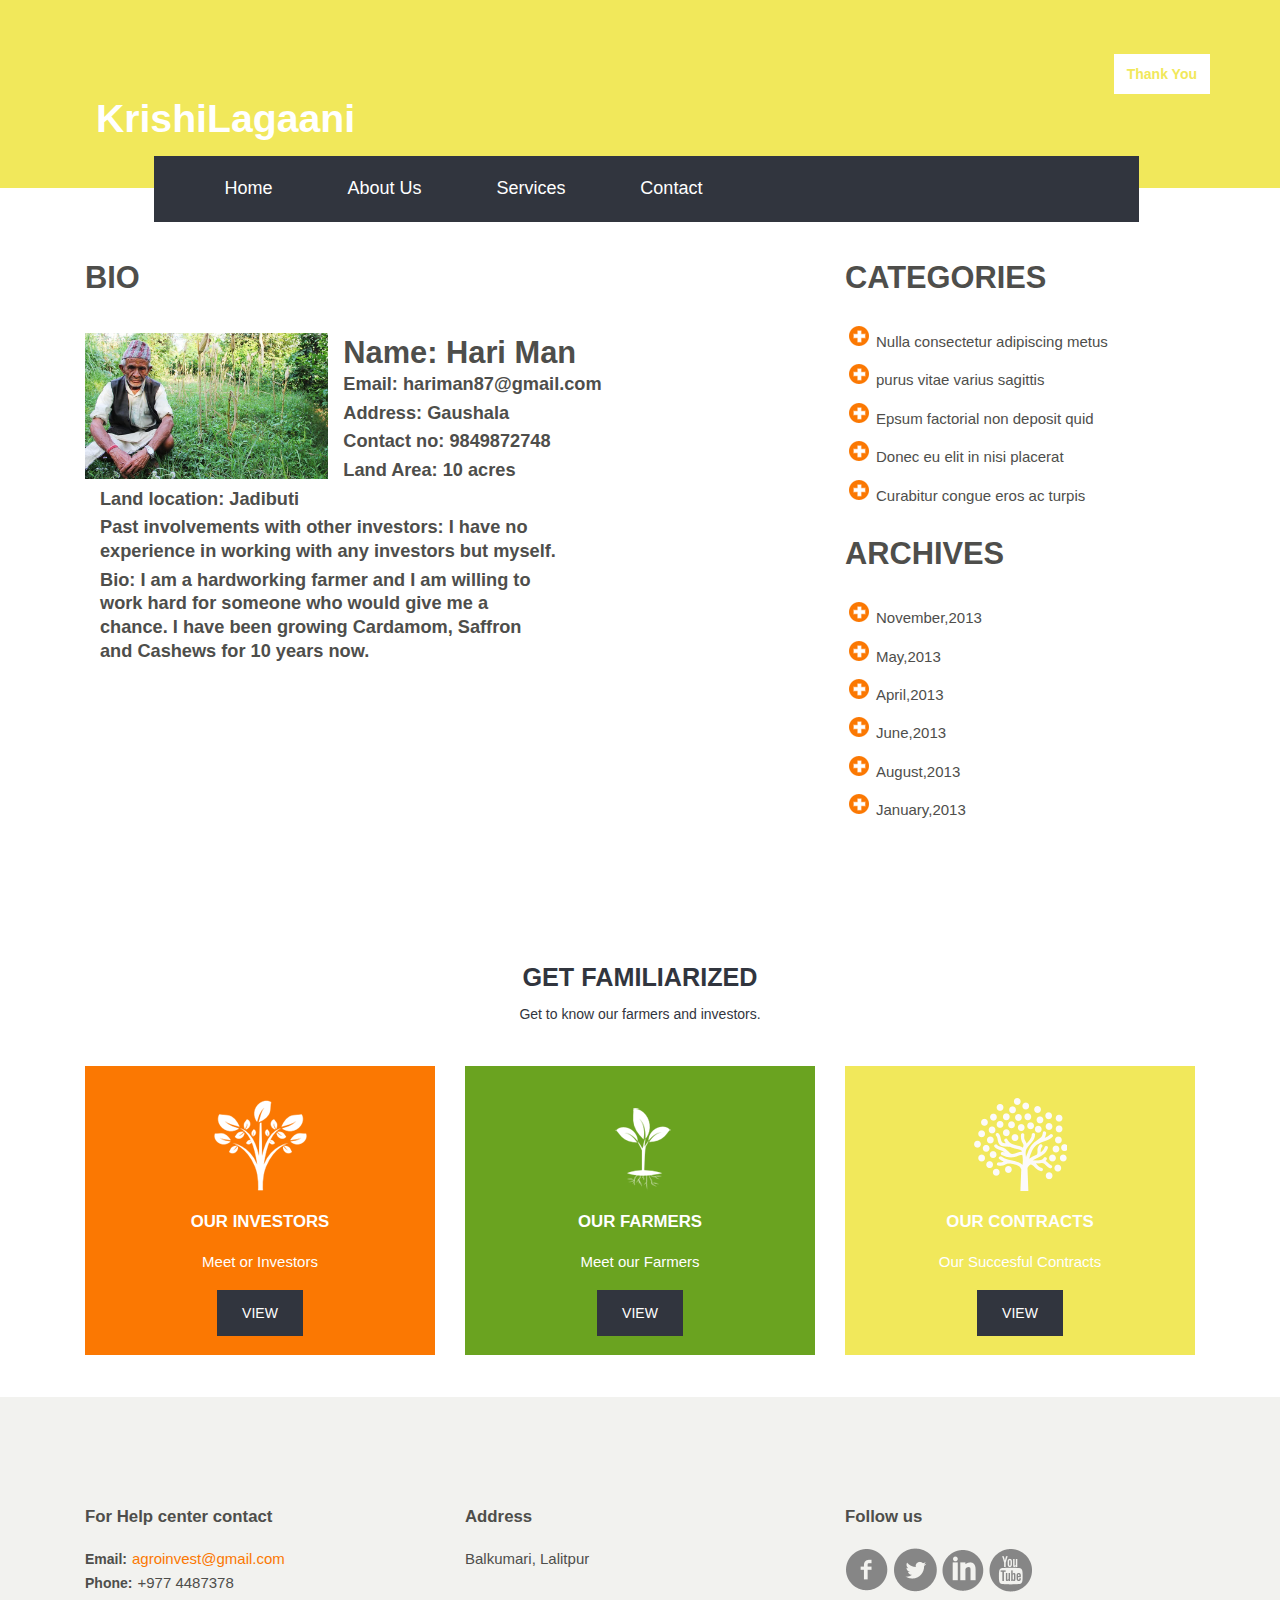
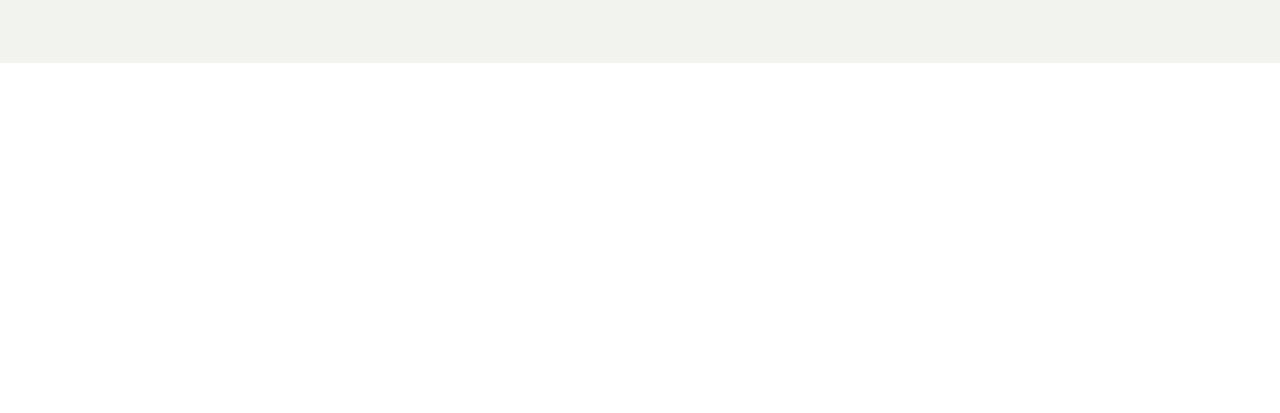
<file: FarmerBlog.html>
<!--A Design by W3layouts
Author: W3layout
Author URL: http://w3layouts.com
License: Creative Commons Attribution 3.0 Unported
License URL: http://creativecommons.org/licenses/by/3.0/
-->
<!DOCTYPE html>
<html>
<head>
<title>The Former Flat Responsive Agriculture bootstrap Website Template | Home :: w3layouts</title>
<meta name="viewport" content="width=device-width, initial-scale=1">	
<script type="application/x-javascript"> addEventListener("load", function() { setTimeout(hideURLbar, 0); }, false); function hideURLbar(){ window.scrollTo(0,1); } </script>
<meta name="keywords" content="Bootstrap Responsive Templates, Iphone Compatible Templates, Smartphone Compatible Templates, Ipad Compatible Templates, Flat Responsive Templates"/>
<script src="js/jquery-1.11.0.min.js"></script>
<link href="css/bootstrap.css" rel='stylesheet' type='text/css' />
<link href="css/style.css" rel='stylesheet' type='text/css' />
<link href='http://fonts.googleapis.com/css?family=Arimo:400,700,400italic,700italic' rel='stylesheet' type='text/css'>
<link rel="stylesheet" href="css/bootstrap.min.css">
    <link rel="stylesheet" href="css/custom.css">
</head>
<body>
	<!--start-header-->
			<div id="home" class="header">
					<div class="top-header">
						<div class="container">
							<div class="logo">
								<a href="index.html"><div class="bnr-text"><h1>KrishiLagaani</h1></div></a>  
							</div>
							<!--start-top-nav-->
							 <div class="top-nav">
								<ul>
									<!--<li class="active"><a class="play-icon popup-with-zoom-anim" href="#small-dialog"><span> </span>Log in</a></li>-->
									<li><a class="play-icon popup-with-zoom-anim" href="#small-dialog">Thank You</a></li>
								</ul>
							</div>
							<div class="clearfix"> </div>
						</div>
				</div>
			<!---pop-up-box---->
					  <script type="text/javascript" src="js/modernizr.custom.min.js"></script>    
					<link href="css/popup-box.css" rel="stylesheet" type="text/css" media="all"/>
					<script src="js/jquery.magnific-popup.js" type="text/javascript"></script>
					<!---//pop-up-box---->
				<!--<div id="small-dialog" class="mfp-hide">
						<div class="login">
							<h3>Log In</h3>
							<h4>Already a Member</h4>
							<input type="text" value="Email" onfocus="this.value = '';" onblur="if (this.value == '') {this.value = 'Email';}" />
							<input type="password" value="Password" onfocus="this.value = '';" onblur="if (this.value == '') {this.value = 'Password';}"/>
							<input type="submit" value="Login" />
						</div>
					</div>-->
					<div id="small-dialog" class="mfp-hide">
						<div class="signup">
							<h3>Thank You</h3>
							<!--<h4>Your help is very valuable.</h4>
							<input type="text" value="First Name" onfocus="this.value = '';" onblur="if (this.value == '') {this.value = 'First Name';}" />
							<input type="text" value="Second Name" onfocus="this.value = '';" onblur="if (this.value == '') {this.value = 'Second Name';}" />
							<input type="text" class="email"value="Enter Email" onfocus="this.value = '';" onblur="if (this.value == '') {this.value = 'Enter Email';}"  />
							<input type="password" value="Password" onfocus="this.value = '';" onblur="if (this.value == '') {this.value = 'Password';}"/>
							<input type="submit"  value="SignUp"/>-->
						</div>
					</div>	
				 <script>
						$(document).ready(function() {
						$('.popup-with-zoom-anim').magnificPopup({
							type: 'inline',
							fixedContentPos: false,
							fixedBgPos: true,
							overflowY: 'auto',
							closeBtnInside: true,
							preloader: false,
							midClick: true,
							removalDelay: 300,
							mainClass: 'my-mfp-zoom-in'
						});
																						
						});
				</script>					
		<!--End-header-->
		<div class="navgation">
					<div class="menu">
                         <a class="toggleMenu" href="#"><img src="images/menu-icon.png" alt="" /> </a>
							<ul class="nav" id="nav">
							<li><a href="index.html">Home</a></li>
							<li><a href="about.html">About Us</a></li>
							<li><a href="404.html">Services</a></li>
							<!--<li><a href="blog.html">Blog</a></li>-->
							<li><a href="contact.html">Contact</a></li>
							</ul>
                            <!----start-top-nav-script---->
		                     <script type="text/javascript" src="js/responsive-nav.js"></script>
							<script type="text/javascript">
							jQuery(document).ready(function($) {
								$(".scroll").click(function(event){		
									event.preventDefault();
									$('html,body').animate({scrollTop:$(this.hash).offset().top},1000);
								});
							});
							</script>
							<!----//End-top-nav-script---->
					</div>
					
					<div class="clearfix"> </div>
		</div>
		</div>

		<!--god deleted --><!--<div class="banner">
			<div class="container">
				<div class="bnr-text">
					<h1>WE CELEBRATES THE JOY OF AGRICULTURE</h1>
					<div class="bttn">
						<a href="#">ASK</a>
					</div>
				</div>
			</div>
		</div>
		<div class="care">
			<div class="container">
				<div class="care-top">
					<h3>WE CARE</h3>
					<P>Lorem Ipsum is simply dummy text of the printing and typesetting industry. Lorem Ipsum has been the industry's standard dummy text ever since the 1500s,</P>
				</div>
				<div class="care-bottom">
					<div class="col-md-4 c-bottom">
						<div class="care-bottom-left">
							<img src="images/tree.png" alt="">
							<h4>variations of passages</h4>
							<p> which don't look even slightly believable. If you are going to use a passage of Lorem Ipsum, you need to be sure there isn't anything embarrassing hidden in the middle of text.</p>
							<div class="view">
								<a href="blog.html">VIEW</a>
							</div>
							</div>
					</div>
					<div class="col-md-4 c-bottom">
						<div class="care-bottom-middle">
							<img src="images/tree-1.png" alt="">
							<h4>variations of passages</h4>
							<p> which don't look even slightly believable. If you are going to use a passage of Lorem Ipsum, you need to be sure there isn't anything embarrassing hidden in the middle of text.</p>
							<div class="view">
								<a href="blog.html">VIEW</a>
							</div>
							</div>
					</div>
					<div class="col-md-4 c-bottom">
						<div class="care-bottom-right">
							<img src="images/tree-2.png" alt="">
							<h4>variations of passages</h4>
							<p> which don't look even slightly believable. If you are going to use a passage of Lorem Ipsum, you need to be sure there isn't anything embarrassing hidden in the middle of text.</p>
							<div class="view">
								<a href="blog.html">VIEW</a>
							</div>
							</div>
					</div>
					<div class="clearfix"> </div>
				</div>
			</div>
		</div>--> <!--god deleted-->
<!--god-->

<!--starts-blog-->
		<div class="blog">
			<div class="container">
				<div class="blog-main">
					
					<div class="col-md-8 blog-main-left">
						<h3>BIO</h3>
						<div class="blg">
							<div class="col-md-4 blog-left blog-single-left">
								<img src="images/farmer1.jpg" alt="">
							</div>
							<div class="col-md-8 blog-single-left">
								<!-- database values--><div id="Name"><h3>Name: Hari Man</h3></div>
								
							</div>
							<div class="col-md-8 blog-single-left">
								<!-- database values--><div id="Email"><h5>Email: hariman87@gmail.com</h5></div>
								
							</div>
							<div class="col-md-8 blog-single-left">
								<!-- database values--><div id="Address"><h5>Address: Gaushala</h5></div>
								
							</div>
							<div class="col-md-8 blog-single-left">
								<!-- database values--><div id="ContactNo."><h5>Contact no: 9849872748</h5></div>
								
							</div>
							<div class="col-md-8 blog-single-left">
								<!-- database values--><div id="Business"><h5>Land Area: 10 acres</h5></div>
								
							</div>
							<div class="col-md-8 blog-single-left">
								<!-- database values--><div id="AmtToInvest"><h5>Land location: Jadibuti</h5></div>
								
							</div>
							<div class="col-md-8 blog-single-left">
								<!-- database values--><div id="Bio"><h5>Past involvements with other investors: I have no experience in working with any investors but myself. </h5></div>
								
							</div>
							<div class="col-md-8 blog-single-left">
								<!-- database values--><div id="Bio"><h5>Bio: I am a hardworking farmer and I am willing to work hard for someone who would give me a chance. I have been growing Cardamom, Saffron and Cashews for 10 years now. </h5></div>
								
							</div>
							<div class="clearfix"> </div>
							
						</div>
					</div>
					<div class="col-md-4 blog-main-left">
						<h3>CATEGORIES</h3>
						<div class="ctgry">
						<ul>
							<li><a href="#">Nulla consectetur adipiscing metus</a></li>
							<li><a href="#">purus vitae varius sagittis</a></li>
							<li><a href="#">Epsum factorial non deposit quid</a></li>
							<li><a href="#">Donec eu elit in nisi placerat</a></li>
							<li><a href="#">Curabitur congue eros ac turpis</a></li>
						</ul>
						</div>
						<div class="archives">
							<h3>ARCHIVES</h3>
						<ul>
							<li><a href="#">November,2013</a></li>
							<li><a href="#">May,2013</a></li>
							<li><a href="#">April,2013</a></li>
							<li><a href="#">June,2013</a></li>
							<li><a href="#">August,2013</a></li>
							<li><a href="#">January,2013</a></li>
						</ul>
						</div>
						
					</div>
					<div class="clearfix"> </div>
				</div>
			</div>
		</div>
		<!--end-blog-->
		
<div class="care">
			<div class="container">
				<div class="care-top">
					<h3>GET FAMILIARIZED</h3>
					<P>Get to know our farmers and investors.</P>
				</div>
				<div class="care-bottom">
					<center>
					<div class="col-md-4 c-bottom">
						<div class="care-bottom-middle">
							<img src="images/tree-1.png" alt="">
							<h4>Our Investors</h4>
							<p>Meet or Investors</p>
							<div class="view">
								<a href="investors.html">VIEW</a>
							</div>
							</div>
					</div>
					</center>
					
					<div class="col-md-4 c-bottom">
						<div class="care-bottom-right">
							<img src="images/tree-2.png" alt="">
							<h4>Our Farmers</h4>
							<p>Meet our Farmers</p>
							<div class="view">
								<a href="farmers.html">VIEW</a>
							</div>
							</div>
					</div>
					<div class="col-md-4 c-bottom">
						<div class="care-bottom-left">
							<img src="images/tree.png" alt="">
							<h4>Our Contracts</h4>
							<p>Our Succesful Contracts</p>
							<div class="view">
								<a href="blog.html">VIEW</a>
							</div>
							</div>
					</div>
					
					<div class="clearfix"> </div>
				</div>
			</div>
		</div>


<!--god-->

		<!--Sush removed news-->
		<!--	
		<div class="news">
			<div class="container">
				<div class="news-top">
					<h3>NEWS AND ARTICLES</h3>
				</div>
				<div class="news-bottom">
					<div class="col-md-6 news-bottom-left">
						<a href="single.html" class="b-link-stripe b-animate-go  thickbox">
									<img class="port-pic" class="img-responsive" src="images/one-2.jpg" />
									<div class="b-wrapper">
										<h2 class="b-animate b-from-left b-from   b-delay03 ">
											<span>Sed in lacus ut enim adipiscing aliquet</span>
											<button>View full article</button>
										</h2>
									</div>
								</a>
					</div>
					<div class="col-md-6 news-bottom-left">
						<div class="news-btm">
							<a href="single.html" class="b-link-stripe b-animate-go  thickbox">
									<img class="port-pic" src="images/apple.jpg" />
									<div class="b-wrapper">
										<h2 class="b-animate b-from-left    b-delay03 ">
											<button>View full article</button>
										</h2>
									</div>
								</a>
						</div>
						<a href="single.html" class="b-link-stripe b-animate-go  thickbox">
									<img class="port-pic" src="images/veg.jpg" />
									<div class="b-wrapper">
										<h2 class="b-animate b-from-left    b-delay03 ">
											<button>View full article</button>
										</h2>
									</div>
								</a>
					</div>
					<div class="clearfix"> </div>
					<div class="news-btm1">
						<a href="single.html" class="b-link-stripe b-animate-go  thickbox">
									<img class="port-pic" class="img-responsive" src="images/fd-btm1.jpg" />
									<div class="b-wrapper">
										<h2 class="b-animate b-from-left b-left   b-delay03 ">
											<span>Sed in lacus ut enim adipiscing aliquet</span>
											<button>View full article</button>
										</h2>
									</div>
								</a>
					</div>
					<div class="fd-btn">
						<a href="blog.html">More</a>
					</div>
				</div>
			</div>
		</div>
		-->
		<div class="contact">
			<div class="container">
				<div class="contact-main">
					<div class="col-md-4 contact-left">
						<h4>For Help center contact</h4>
						<p><span>Email:</span><a href="#">agroinvest@gmail.com</a></p>
						<p><span>Phone:</span>+977 4487378</p>
					</div>
					<div class="col-md-4 contact-left">
						<h4>Address</h4>
						<p>Balkumari, Lalitpur</p>
					</div>
					<div class="col-md-4 contact-left">
						<h4>Follow us</h4>
						<ul>
							<li><a href="#"><span class="fb"> </span></a></li>
							<li><a href="#"><span class="twit"> </span></a></li>
							<li><a href="#"><span class="in"> </span></a></li>
							<li><a href="#"><span class="yt"> </span></a></li>
						</ul>
					</div>
					<div class="clearfix"> </div>
				</div>
			</div>
		</div>
		<!--
		<div class="map">
			<iframe src="https://www.google.com/maps/embed?pb=!1m18!1m12!1m3!1d2951.954856719987!2d-83.74137900000001!3d42.279486999999996!2m3!1f0!2f0!3f0!3m2!1i1024!2i768!4f13.1!3m3!1m2!1s0x883cae3f7c142593%3A0x249796361efa6489!2sAmerican+Apparel!5e0!3m2!1sen!2sin!4v1418905123643"frameborder="0" style="border:0"></iframe>
		</div>
		 <div class="footer">
                         <div class="container">
                                    <div class="footer-text">
										<p>DESIGN BY <a href="http://w3layouts.com/"> W3LAYOUTS</a></p>
									</div>
                         </div>
					<a href="#home" id="toTop" class="scroll" style="display: block;"> <span id="toTopHover" style="opacity: 1;"> </span></a>
     </div>
     -->
</body>
</html>
</file>
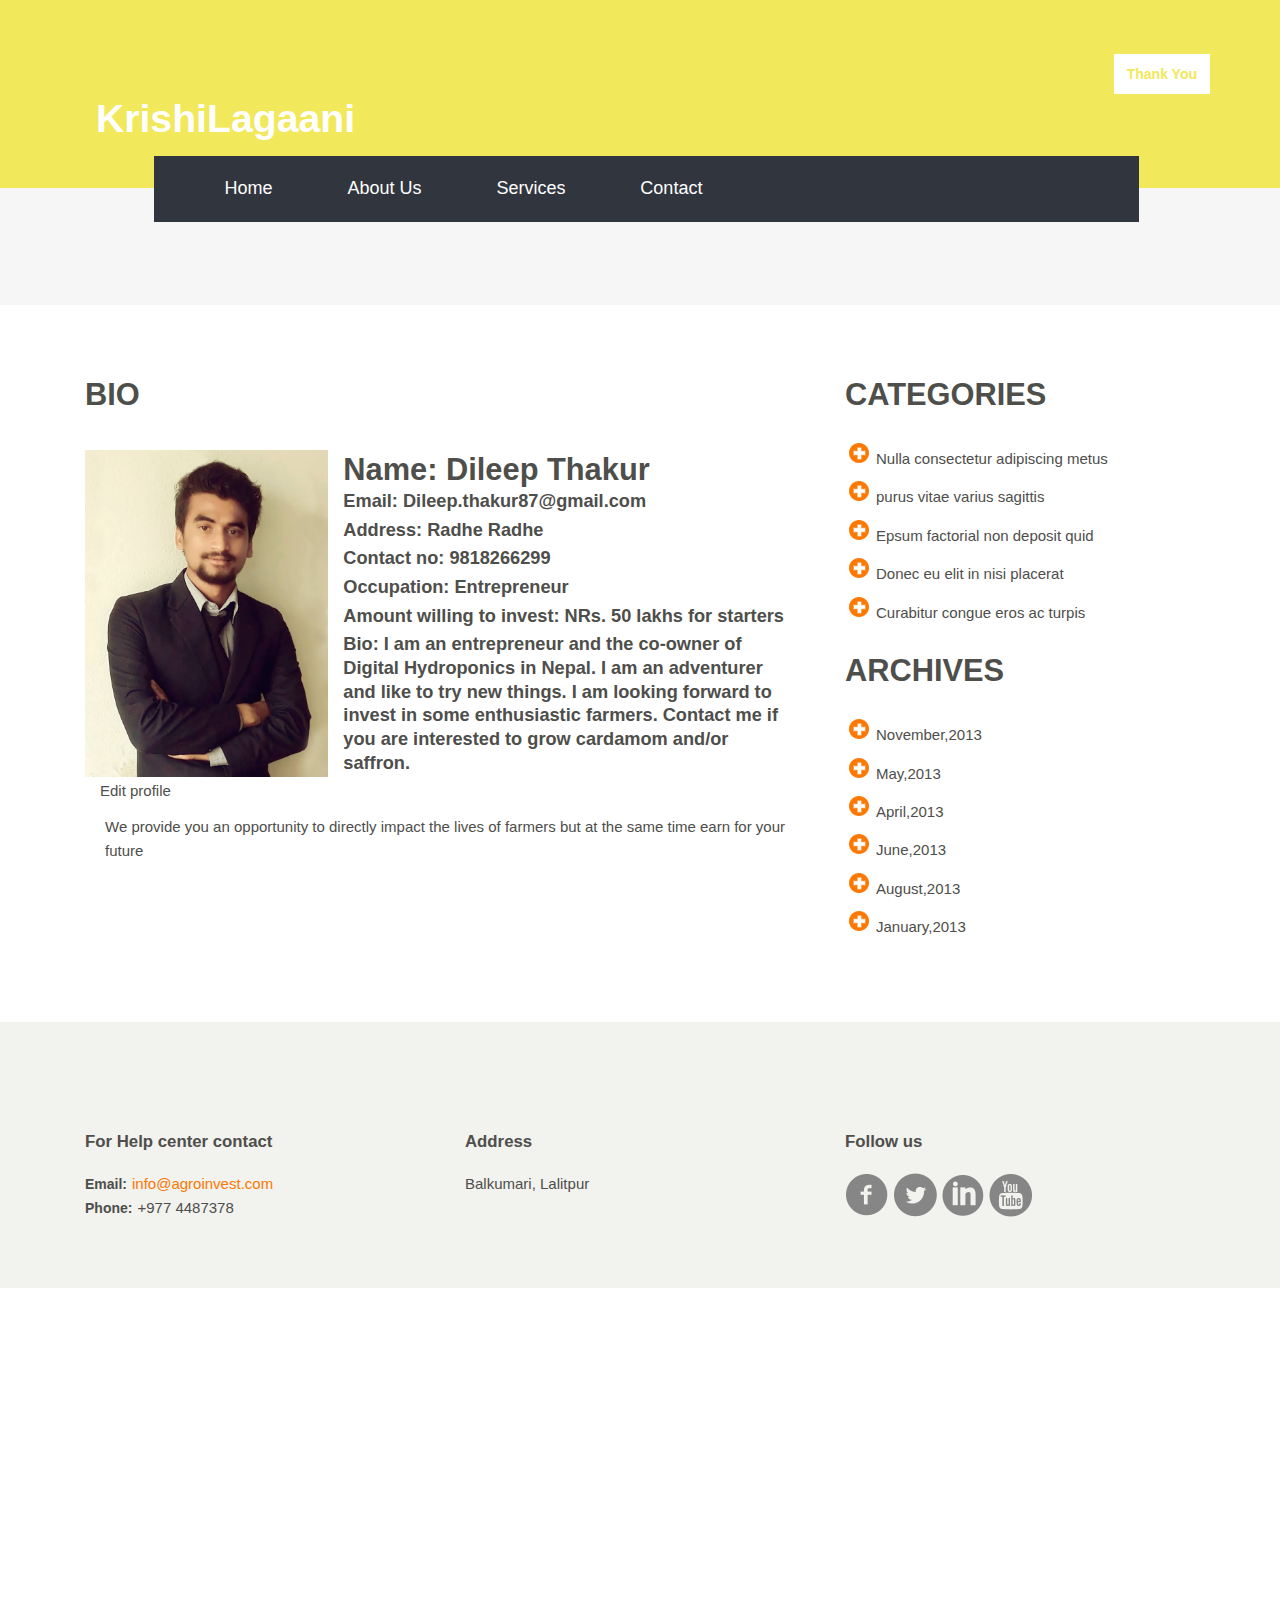
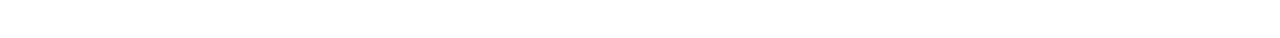
<file: Investor_profile.html>
<!--A Design by W3layouts
Author: W3layout
Author URL: http://w3layouts.com
License: Creative Commons Attribution 3.0 Unported
License URL: http://creativecommons.org/licenses/by/3.0/
-->
<!DOCTYPE html>
<html>
<head>
<title>The Former Flat Responsive Agriculture bootstrap Website Template | Home :: w3layouts</title>
<meta name="viewport" content="width=device-width, initial-scale=1">	
<script type="application/x-javascript"> addEventListener("load", function() { setTimeout(hideURLbar, 0); }, false); function hideURLbar(){ window.scrollTo(0,1); } </script>
<meta name="keywords" content="Bootstrap Responsive Templates, Iphone Compatible Templates, Smartphone Compatible Templates, Ipad Compatible Templates, Flat Responsive Templates"/>
<script src="js/jquery-1.11.0.min.js"></script>
<link href="css/bootstrap.css" rel='stylesheet' type='text/css' />
<link href="css/style.css" rel='stylesheet' type='text/css' />
<link href='http://fonts.googleapis.com/css?family=Arimo:400,700,400italic,700italic' rel='stylesheet' type='text/css'>
<link rel="stylesheet" href="css/bootstrap.min.css">
    <link rel="stylesheet" href="css/custom.css">
</head>
<body>

	<!--start-header-->
			<div id="home" class="header">
					<div class="top-header">
						<div class="container">
							<div class="logo">
								<a href="index.html"><div class="bnr-text"><h1>KrishiLagaani</h1></div></a>  
							</div>
							<!--start-top-nav-->
							 <div class="top-nav">
								<ul>
									<!--<li class="active"><a class="play-icon popup-with-zoom-anim" href="#small-dialog"><span> </span>Log in</a></li>-->
									<li><a class="play-icon popup-with-zoom-anim" href="#small-dialog">Thank You</a></li>
								</ul>
							</div>
							<div class="clearfix"> </div>
						</div>
				</div>
			<!---pop-up-box---->
					  <script type="text/javascript" src="js/modernizr.custom.min.js"></script>    
					<link href="css/popup-box.css" rel="stylesheet" type="text/css" media="all"/>
					<script src="js/jquery.magnific-popup.js" type="text/javascript"></script>
					<!---//pop-up-box---->
				<!--<div id="small-dialog" class="mfp-hide">
						<div class="login">
							<h3>Log In</h3>
							<h4>Already a Member</h4>
							<input type="text" value="Email" onfocus="this.value = '';" onblur="if (this.value == '') {this.value = 'Email';}" />
							<input type="password" value="Password" onfocus="this.value = '';" onblur="if (this.value == '') {this.value = 'Password';}"/>
							<input type="submit" value="Login" />
						</div>
					</div>-->
					<div id="small-dialog" class="mfp-hide">
						<div class="signup">
							<h3>Thank You</h3>
							<h4>Your help is very valuable.</h4>
							<!--<input type="text" value="First Name" onfocus="this.value = '';" onblur="if (this.value == '') {this.value = 'First Name';}" />
							<input type="text" value="Second Name" onfocus="this.value = '';" onblur="if (this.value == '') {this.value = 'Second Name';}" />
							<input type="text" class="email"value="Enter Email" onfocus="this.value = '';" onblur="if (this.value == '') {this.value = 'Enter Email';}"  />
							<input type="password" value="Password" onfocus="this.value = '';" onblur="if (this.value == '') {this.value = 'Password';}"/>
							<input type="submit"  value="SignUp"/>-->
						</div>
					</div>	
				 <script>
						$(document).ready(function() {
						$('.popup-with-zoom-anim').magnificPopup({
							type: 'inline',
							fixedContentPos: false,
							fixedBgPos: true,
							overflowY: 'auto',
							closeBtnInside: true,
							preloader: false,
							midClick: true,
							removalDelay: 300,
							mainClass: 'my-mfp-zoom-in'
						});
																						
						});
				</script>					
		<!--End-header-->
		<div class="navgation">
					<div class="menu">
                         <a class="toggleMenu" href="#"><img src="images/menu-icon.png" alt="" /> </a>
							<ul class="nav" id="nav">
							<li><a href="index.html">Home</a></li>
							<li><a href="about.html">About Us</a></li>
							<li><a href="404.html">Services</a></li>
							<!--<li><a href="blog.html">Blog</a></li>-->
							<li><a href="contact.html">Contact</a></li>
							</ul>
                            <!----start-top-nav-script---->
		                     <script type="text/javascript" src="js/responsive-nav.js"></script>
							<script type="text/javascript">
							jQuery(document).ready(function($) {
								$(".scroll").click(function(event){		
									event.preventDefault();
									$('html,body').animate({scrollTop:$(this.hash).offset().top},1000);
								});
							});
							</script>
							<!----//End-top-nav-script---->
					</div>
					
					<div class="clearfix"> </div>
		</div>
		</div>

		<!--god deleted --><!--<div class="banner">
			<div class="container">
				<div class="bnr-text">
					<h1>WE CELEBRATES THE JOY OF AGRICULTURE</h1>
					<div class="bttn">
						<a href="#">ASK</a>
					</div>
				</div>
			</div>
		</div>
		<div class="care">
			<div class="container">
				<div class="care-top">
					<h3>WE CARE</h3>
					<P>Lorem Ipsum is simply dummy text of the printing and typesetting industry. Lorem Ipsum has been the industry's standard dummy text ever since the 1500s,</P>
				</div>
				<div class="care-bottom">
					<div class="col-md-4 c-bottom">
						<div class="care-bottom-left">
							<img src="images/tree.png" alt="">
							<h4>variations of passages</h4>
							<p> which don't look even slightly believable. If you are going to use a passage of Lorem Ipsum, you need to be sure there isn't anything embarrassing hidden in the middle of text.</p>
							<div class="view">
								<a href="blog.html">VIEW</a>
							</div>
							</div>
					</div>
					<div class="col-md-4 c-bottom">
						<div class="care-bottom-middle">
							<img src="images/tree-1.png" alt="">
							<h4>variations of passages</h4>
							<p> which don't look even slightly believable. If you are going to use a passage of Lorem Ipsum, you need to be sure there isn't anything embarrassing hidden in the middle of text.</p>
							<div class="view">
								<a href="blog.html">VIEW</a>
							</div>
							</div>
					</div>
					<div class="col-md-4 c-bottom">
						<div class="care-bottom-right">
							<img src="images/tree-2.png" alt="">
							<h4>variations of passages</h4>
							<p> which don't look even slightly believable. If you are going to use a passage of Lorem Ipsum, you need to be sure there isn't anything embarrassing hidden in the middle of text.</p>
							<div class="view">
								<a href="blog.html">VIEW</a>
							</div>
							</div>
					</div>
					<div class="clearfix"> </div>
				</div>
			</div>
		</div>--> <!--god deleted-->
<!--god-->
		
<div class="jumbotron">
  <div class="container">
    <div class="row">
      <center>
     
       
          <br>
        <div class="col-md-1"></div>
      </center>
    </div>
  </div>
</div>
<!--god-->
<!--starts-blog-->
		<div class="blog">
			<div class="container">
				<div class="blog-main">
					<div class="col-md-8 blog-main-left">
						<h3>BIO</h3>
						<div class="blg">
							<div class="col-md-4 blog-left blog-single-left">
								<img src="images/dileep.jpg" alt="">
							</div>
							<div class="col-md-8 blog-single-left">
								<!-- database values--><div id="Name"><h3>Name: Dileep Thakur</h3></div>
								
							</div>
							<div class="col-md-8 blog-single-left">
								<!-- database values--><div id="Email"><h5>Email: Dileep.thakur87@gmail.com</h5></div>
								
							</div>
							<div class="col-md-8 blog-single-left">
								<!-- database values--><div id="Address"><h5>Address: Radhe Radhe</h5></div>
								
							</div>
							<div class="col-md-8 blog-single-left">
								<!-- database values--><div id="ContactNo."><h5>Contact no: 9818266299</h5></div>
								
							</div>
							<div class="col-md-8 blog-single-left">
								<!-- database values--><div id="Business"><h5>Occupation: Entrepreneur</h5></div>
								
							</div>
							<div class="col-md-8 blog-single-left">
								<!-- database values--><div id="AmtToInvest"><h5>Amount willing to invest: NRs. 50 lakhs for starters</h5></div>
								
							</div>
							<div class="col-md-8 blog-single-left">
								<!-- database values--><div id="Bio"><h5>Bio: I am an entrepreneur and the co-owner of Digital Hydroponics in Nepal. I am an adventurer and like to try new things. I am looking forward to invest in some enthusiastic farmers. Contact me if you are interested to grow cardamom and/or saffron. </h5></div>
								
							</div>
							<div class="col-md-8 blog-single-left">
							<a href="#"><span class="fb">Edit profile </span></a>
							</div>
							<div class="clearfix"> </div>
							<p class="text-color-2 text-md padding-rl">We provide you an opportunity to directly impact the lives of farmers but at the same time earn for your future</p>
						</div>
					</div>
					 
					<div class="col-md-4 blog-main-left">
						<h3>CATEGORIES</h3>
						<div class="ctgry">
						<ul>
							<li><a href="#">Nulla consectetur adipiscing metus</a></li>
							<li><a href="#">purus vitae varius sagittis</a></li>
							<li><a href="#">Epsum factorial non deposit quid</a></li>
							<li><a href="#">Donec eu elit in nisi placerat</a></li>
							<li><a href="#">Curabitur congue eros ac turpis</a></li>
						</ul>
						</div>
						<div class="archives">
							<h3>ARCHIVES</h3>
						<ul>
							<li><a href="#">November,2013</a></li>
							<li><a href="#">May,2013</a></li>
							<li><a href="#">April,2013</a></li>
							<li><a href="#">June,2013</a></li>
							<li><a href="#">August,2013</a></li>
							<li><a href="#">January,2013</a></li>
						</ul>
						</div>
						
					</div>
					<div class="clearfix"> </div>
				</div>
			</div>
		</div>
		<!--end-blog-->

		<!--Sush removed news-->
		<!--
		<div class="news">
			<div class="container">
				<div class="news-top">
					<h3>NEWS AND ARTICLES</h3>
				</div>
				<div class="news-bottom">
					<div class="col-md-6 news-bottom-left">
						<a href="single.html" class="b-link-stripe b-animate-go  thickbox">
									<img class="port-pic" class="img-responsive" src="images/one-2.jpg" />
									<div class="b-wrapper">
										<h2 class="b-animate b-from-left b-from   b-delay03 ">
											<span>Sed in lacus ut enim adipiscing aliquet</span>
											<button>View full article</button>
										</h2>
									</div>
								</a>
					</div>
					<div class="col-md-6 news-bottom-left">
						<div class="news-btm">
							<a href="single.html" class="b-link-stripe b-animate-go  thickbox">
									<img class="port-pic" src="images/apple.jpg" />
									<div class="b-wrapper">
										<h2 class="b-animate b-from-left    b-delay03 ">
											<button>View full article</button>
										</h2>
									</div>
								</a>
						</div>
						<a href="single.html" class="b-link-stripe b-animate-go  thickbox">
									<img class="port-pic" src="images/veg.jpg" />
									<div class="b-wrapper">
										<h2 class="b-animate b-from-left    b-delay03 ">
											<button>View full article</button>
										</h2>
									</div>
								</a>
					</div>
					<div class="clearfix"> </div>
					<div class="news-btm1">
						<a href="single.html" class="b-link-stripe b-animate-go  thickbox">
									<img class="port-pic" class="img-responsive" src="images/fd-btm1.jpg" />
									<div class="b-wrapper">
										<h2 class="b-animate b-from-left b-left   b-delay03 ">
											<span>Sed in lacus ut enim adipiscing aliquet</span>
											<button>View full article</button>
										</h2>
									</div>
								</a>
					</div>
					<div class="fd-btn">
						<a href="blog.html">More</a>
					</div>
				</div>
			</div>
		</div>
		-->
		<div class="contact">
			<div class="container">
				<div class="contact-main">
					<div class="col-md-4 contact-left">
						<h4>For Help center contact</h4>
						<p><span>Email:</span><a href="#">info@agroinvest.com</a></p>
						<p><span>Phone:</span>+977 4487378</p>
					</div>
					<div class="col-md-4 contact-left">
						<h4>Address</h4>
						<p>Balkumari, Lalitpur</p>
					</div>
					<div class="col-md-4 contact-left">
						<h4>Follow us</h4>
						<ul>
							<li><a href="#"><span class="fb"> </span></a></li>
							<li><a href="#"><span class="twit"> </span></a></li>
							<li><a href="#"><span class="in"> </span></a></li>
							<li><a href="#"><span class="yt"> </span></a></li>
						</ul>
					</div>
					<div class="clearfix"> </div>
				</div>
			</div>
		</div>
		<!--
		<div class="map">
			<iframe src="https://www.google.com/maps/embed?pb=!1m18!1m12!1m3!1d2951.954856719987!2d-83.74137900000001!3d42.279486999999996!2m3!1f0!2f0!3f0!3m2!1i1024!2i768!4f13.1!3m3!1m2!1s0x883cae3f7c142593%3A0x249796361efa6489!2sAmerican+Apparel!5e0!3m2!1sen!2sin!4v1418905123643"frameborder="0" style="border:0"></iframe>
		</div>
		 <div class="footer">
                         <div class="container">
                                    <div class="footer-text">
										<p>DESIGN BY <a href="http://w3layouts.com/"> W3LAYOUTS</a></p>
									</div>
                         </div>
					<a href="#home" id="toTop" class="scroll" style="display: block;"> <span id="toTopHover" style="opacity: 1;"> </span></a>
     </div>
     -->
</body>
</html>
</file>
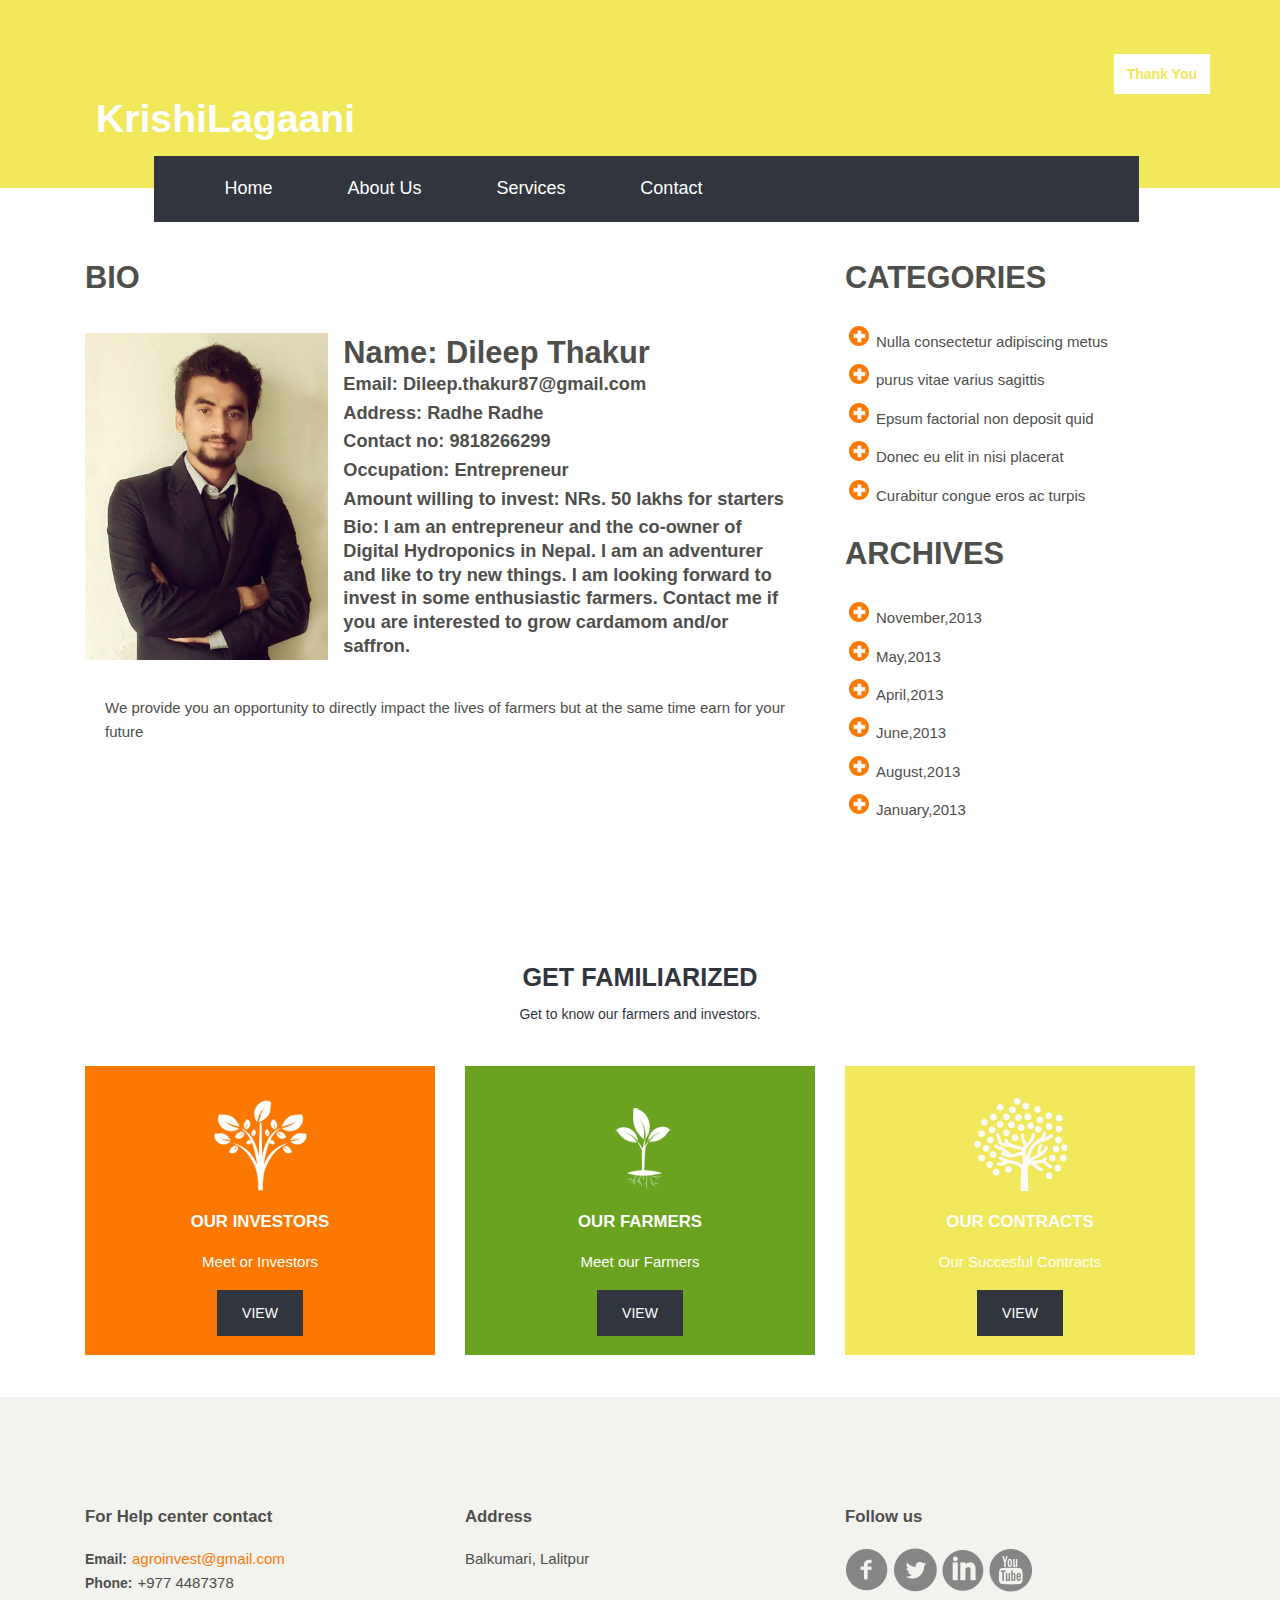
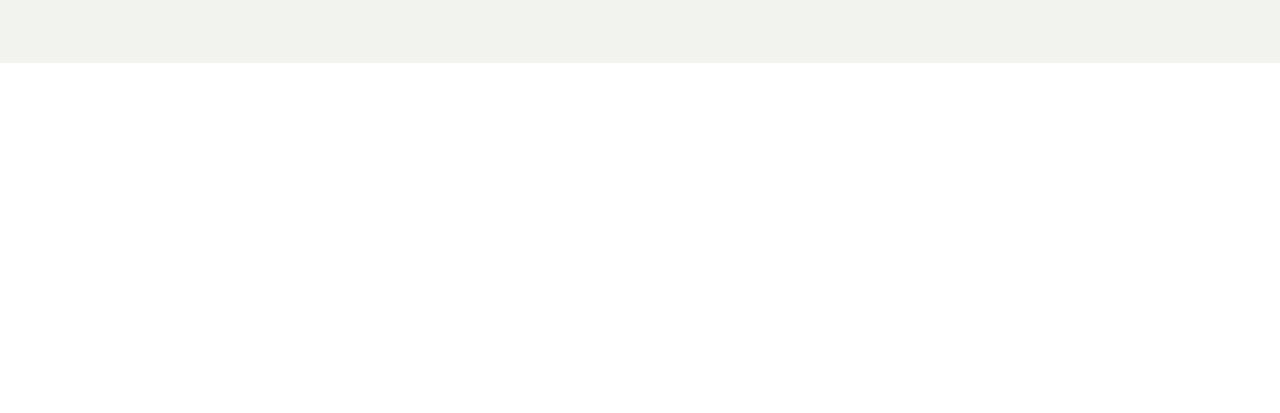
<file: investorBlog.html>
<!--A Design by W3layouts
Author: W3layout
Author URL: http://w3layouts.com
License: Creative Commons Attribution 3.0 Unported
License URL: http://creativecommons.org/licenses/by/3.0/
-->
<!DOCTYPE html>
<html>
<head>
<title>The Former Flat Responsive Agriculture bootstrap Website Template | Home :: w3layouts</title>
<meta name="viewport" content="width=device-width, initial-scale=1">	
<script type="application/x-javascript"> addEventListener("load", function() { setTimeout(hideURLbar, 0); }, false); function hideURLbar(){ window.scrollTo(0,1); } </script>
<meta name="keywords" content="Bootstrap Responsive Templates, Iphone Compatible Templates, Smartphone Compatible Templates, Ipad Compatible Templates, Flat Responsive Templates"/>
<script src="js/jquery-1.11.0.min.js"></script>
<link href="css/bootstrap.css" rel='stylesheet' type='text/css' />
<link href="css/style.css" rel='stylesheet' type='text/css' />
<link href='http://fonts.googleapis.com/css?family=Arimo:400,700,400italic,700italic' rel='stylesheet' type='text/css'>
<link rel="stylesheet" href="css/bootstrap.min.css">
    <link rel="stylesheet" href="css/custom.css">
</head>
<body>

	<!--start-header-->
			<div id="home" class="header">
					<div class="top-header">
						<div class="container">
							<div class="logo">
								<a href="index.html"><div class="bnr-text"><h1>KrishiLagaani</h1></div></a>  
							</div>
							<!--start-top-nav-->
							 <div class="top-nav">
								<ul>
									<!--<li class="active"><a class="play-icon popup-with-zoom-anim" href="#small-dialog"><span> </span>Log in</a></li>-->
									<li><a class="play-icon popup-with-zoom-anim" href="#small-dialog">Thank You</a></li>
								</ul>
							</div>
							<div class="clearfix"> </div>
						</div>
				</div>
			<!---pop-up-box---->
					  <script type="text/javascript" src="js/modernizr.custom.min.js"></script>    
					<link href="css/popup-box.css" rel="stylesheet" type="text/css" media="all"/>
					<script src="js/jquery.magnific-popup.js" type="text/javascript"></script>
					<!---//pop-up-box---->
				<!--<div id="small-dialog" class="mfp-hide">
						<div class="login">
							<h3>Log In</h3>
							<h4>Already a Member</h4>
							<input type="text" value="Email" onfocus="this.value = '';" onblur="if (this.value == '') {this.value = 'Email';}" />
							<input type="password" value="Password" onfocus="this.value = '';" onblur="if (this.value == '') {this.value = 'Password';}"/>
							<input type="submit" value="Login" />
						</div>
					</div>-->
					<div id="small-dialog" class="mfp-hide">
						<div class="signup">
							<h3>Thank You</h3>
							<h4>Your help is very valuable.</h4>
							<!--<input type="text" value="First Name" onfocus="this.value = '';" onblur="if (this.value == '') {this.value = 'First Name';}" />
							<input type="text" value="Second Name" onfocus="this.value = '';" onblur="if (this.value == '') {this.value = 'Second Name';}" />
							<input type="text" class="email"value="Enter Email" onfocus="this.value = '';" onblur="if (this.value == '') {this.value = 'Enter Email';}"  />
							<input type="password" value="Password" onfocus="this.value = '';" onblur="if (this.value == '') {this.value = 'Password';}"/>
							<input type="submit"  value="SignUp"/>-->
						</div>
					</div>	
				 <script>
						$(document).ready(function() {
						$('.popup-with-zoom-anim').magnificPopup({
							type: 'inline',
							fixedContentPos: false,
							fixedBgPos: true,
							overflowY: 'auto',
							closeBtnInside: true,
							preloader: false,
							midClick: true,
							removalDelay: 300,
							mainClass: 'my-mfp-zoom-in'
						});
																						
						});
				</script>					
		<!--End-header-->
		<div class="navgation">
					<div class="menu">
                         <a class="toggleMenu" href="#"><img src="images/menu-icon.png" alt="" /> </a>
							<ul class="nav" id="nav">
							<li><a href="index.html">Home</a></li>
							<li><a href="about.html">About Us</a></li>
							<li><a href="404.html">Services</a></li>
							<!--<li><a href="blog.html">Blog</a></li>-->
							<li><a href="contact.html">Contact</a></li>
							</ul>
                            <!----start-top-nav-script---->
		                     <script type="text/javascript" src="js/responsive-nav.js"></script>
							<script type="text/javascript">
							jQuery(document).ready(function($) {
								$(".scroll").click(function(event){		
									event.preventDefault();
									$('html,body').animate({scrollTop:$(this.hash).offset().top},1000);
								});
							});
							</script>
							<!----//End-top-nav-script---->
					</div>
					
					<div class="clearfix"> </div>
		</div>
		</div>

		<!--god deleted --><!--<div class="banner">
			<div class="container">
				<div class="bnr-text">
					<h1>WE CELEBRATES THE JOY OF AGRICULTURE</h1>
					<div class="bttn">
						<a href="#">ASK</a>
					</div>
				</div>
			</div>
		</div>
		<div class="care">
			<div class="container">
				<div class="care-top">
					<h3>WE CARE</h3>
					<P>Lorem Ipsum is simply dummy text of the printing and typesetting industry. Lorem Ipsum has been the industry's standard dummy text ever since the 1500s,</P>
				</div>
				<div class="care-bottom">
					<div class="col-md-4 c-bottom">
						<div class="care-bottom-left">
							<img src="images/tree.png" alt="">
							<h4>variations of passages</h4>
							<p> which don't look even slightly believable. If you are going to use a passage of Lorem Ipsum, you need to be sure there isn't anything embarrassing hidden in the middle of text.</p>
							<div class="view">
								<a href="blog.html">VIEW</a>
							</div>
							</div>
					</div>
					<div class="col-md-4 c-bottom">
						<div class="care-bottom-middle">
							<img src="images/tree-1.png" alt="">
							<h4>variations of passages</h4>
							<p> which don't look even slightly believable. If you are going to use a passage of Lorem Ipsum, you need to be sure there isn't anything embarrassing hidden in the middle of text.</p>
							<div class="view">
								<a href="blog.html">VIEW</a>
							</div>
							</div>
					</div>
					<div class="col-md-4 c-bottom">
						<div class="care-bottom-right">
							<img src="images/tree-2.png" alt="">
							<h4>variations of passages</h4>
							<p> which don't look even slightly believable. If you are going to use a passage of Lorem Ipsum, you need to be sure there isn't anything embarrassing hidden in the middle of text.</p>
							<div class="view">
								<a href="blog.html">VIEW</a>
							</div>
							</div>
					</div>
					<div class="clearfix"> </div>
				</div>
			</div>
		</div>--> <!--god deleted-->
<!--god-->
<!--		
<div class="jumbotron">
  <div class="container">
    <div class="row">
      <center>
      <p class="text-color-2 text-md padding-rl">We provide you an opportunity to directly impact the lives of farmers but at the same time earn for your future</p>
        <div class="col-md-1"></div>
        <div class="col-md-10">
   
          <br>
          <div class="row center">
            <div class="col-md-4">
              <img class="icon" src="images/connect.png" height="100px">
              <h3 class="text-color-5">Connect with Farmers</h3>
             
            <div class="col-md-4">
              <img class="icon" src="images/rewards.png" height="100px">
              <h3 class="text-color-5">Invest in raw materials</h3>
             
            </div>
            <div class="col-md-4">
              <img class="icon" src="images/plant.png" height="100px">
              <h3 class="text-color-5">Invest in fertilizers</h3>
            </div>
          </div>
          <br>
        <div class="col-md-1"></div>
      </center>
    </div>
  </div>
</div>-->
<!--god-->
<!--starts-blog-->
		<div class="blog">
			<div class="container">
				<div class="blog-main">
					<div class="col-md-8 blog-main-left">
						<h3>BIO</h3>
						<div class="blg">
							<div class="col-md-4 blog-left blog-single-left">
								<img src="images/dileep.jpg" alt="">
							</div>
							<div class="col-md-8 blog-single-left">
								<!-- database values--><div id="Name"><h3>Name: Dileep Thakur</h3></div>
								
							</div>
							<div class="col-md-8 blog-single-left">
								<!-- database values--><div id="Email"><h5>Email: Dileep.thakur87@gmail.com</h5></div>
								
							</div>
							<div class="col-md-8 blog-single-left">
								<!-- database values--><div id="Address"><h5>Address: Radhe Radhe</h5></div>
								
							</div>
							<div class="col-md-8 blog-single-left">
								<!-- database values--><div id="ContactNo."><h5>Contact no: 9818266299</h5></div>
								
							</div>
							<div class="col-md-8 blog-single-left">
								<!-- database values--><div id="Business"><h5>Occupation: Entrepreneur</h5></div>
								
							</div>
							<div class="col-md-8 blog-single-left">
								<!-- database values--><div id="AmtToInvest"><h5>Amount willing to invest: NRs. 50 lakhs for starters</h5></div>
								
							</div>
							<div class="col-md-8 blog-single-left">
								<!-- database values--><div id="Bio"><h5>Bio: I am an entrepreneur and the co-owner of Digital Hydroponics in Nepal. I am an adventurer and like to try new things. I am looking forward to invest in some enthusiastic farmers. Contact me if you are interested to grow cardamom and/or saffron. </h5></div>
								
							</div>
							<div class="clearfix"> </div><br>
							<p class="text-color-2 text-md padding-rl">We provide you an opportunity to directly impact the lives of farmers but at the same time earn for your future</p>
						</div>
					</div>
					<div class="col-md-4 blog-main-left">
						<h3>CATEGORIES</h3>
						<div class="ctgry">
						<ul>
							<li><a href="#">Nulla consectetur adipiscing metus</a></li>
							<li><a href="#">purus vitae varius sagittis</a></li>
							<li><a href="#">Epsum factorial non deposit quid</a></li>
							<li><a href="#">Donec eu elit in nisi placerat</a></li>
							<li><a href="#">Curabitur congue eros ac turpis</a></li>
						</ul>
						</div>
						<div class="archives">
							<h3>ARCHIVES</h3>
						<ul>
							<li><a href="#">November,2013</a></li>
							<li><a href="#">May,2013</a></li>
							<li><a href="#">April,2013</a></li>
							<li><a href="#">June,2013</a></li>
							<li><a href="#">August,2013</a></li>
							<li><a href="#">January,2013</a></li>
						</ul>
						</div>
						
					</div>
					<div class="clearfix"> </div>
				</div>
			</div>
		</div>
		<!--end-blog-->

		<!--Sush removed news-->
		<!--
		<div class="news">
			<div class="container">
				<div class="news-top">
					<h3>NEWS AND ARTICLES</h3>
				</div>
				<div class="news-bottom">
					<div class="col-md-6 news-bottom-left">
						<a href="single.html" class="b-link-stripe b-animate-go  thickbox">
									<img class="port-pic" class="img-responsive" src="images/one-2.jpg" />
									<div class="b-wrapper">
										<h2 class="b-animate b-from-left b-from   b-delay03 ">
											<span>Sed in lacus ut enim adipiscing aliquet</span>
											<button>View full article</button>
										</h2>
									</div>
								</a>
					</div>
					<div class="col-md-6 news-bottom-left">
						<div class="news-btm">
							<a href="single.html" class="b-link-stripe b-animate-go  thickbox">
									<img class="port-pic" src="images/apple.jpg" />
									<div class="b-wrapper">
										<h2 class="b-animate b-from-left    b-delay03 ">
											<button>View full article</button>
										</h2>
									</div>
								</a>
						</div>
						<a href="single.html" class="b-link-stripe b-animate-go  thickbox">
									<img class="port-pic" src="images/veg.jpg" />
									<div class="b-wrapper">
										<h2 class="b-animate b-from-left    b-delay03 ">
											<button>View full article</button>
										</h2>
									</div>
								</a>
					</div>
					<div class="clearfix"> </div>
					<div class="news-btm1">
						<a href="single.html" class="b-link-stripe b-animate-go  thickbox">
									<img class="port-pic" class="img-responsive" src="images/fd-btm1.jpg" />
									<div class="b-wrapper">
										<h2 class="b-animate b-from-left b-left   b-delay03 ">
											<span>Sed in lacus ut enim adipiscing aliquet</span>
											<button>View full article</button>
										</h2>
									</div>
								</a>
					</div>
					<div class="fd-btn">
						<a href="blog.html">More</a>
					</div>
				</div>
			</div>
		</div>
		-->

<div class="care">
			<div class="container">
				<div class="care-top">
					<h3>GET FAMILIARIZED</h3>
					<P>Get to know our farmers and investors.</P>
				</div>
				<div class="care-bottom">
					<center>
					<div class="col-md-4 c-bottom">
						<div class="care-bottom-middle">
							<img src="images/tree-1.png" alt="">
							<h4>Our Investors</h4>
							<p>Meet or Investors</p>
							<div class="view">
								<a href="investors.html">VIEW</a>
							</div>
							</div>
					</div>
					</center>
					
					<div class="col-md-4 c-bottom">
						<div class="care-bottom-right">
							<img src="images/tree-2.png" alt="">
							<h4>Our Farmers</h4>
							<p>Meet our Farmers</p>
							<div class="view">
								<a href="farmers.html">VIEW</a>
							</div>
							</div>
					</div>
					<div class="col-md-4 c-bottom">
						<div class="care-bottom-left">
							<img src="images/tree.png" alt="">
							<h4>Our Contracts</h4>
							<p>Our Succesful Contracts</p>
							<div class="view">
								<a href="blog.html">VIEW</a>
							</div>
							</div>
					</div>
					
					<div class="clearfix"> </div>
				</div>
			</div>
		</div>

		<div class="contact">
			<div class="container">
				<div class="contact-main">
					<div class="col-md-4 contact-left">
						<h4>For Help center contact</h4>
						<p><span>Email:</span><a href="#">agroinvest@gmail.com</a></p>
						<p><span>Phone:</span>+977 4487378</p>
					</div>
					<div class="col-md-4 contact-left">
						<h4>Address</h4>
						<p>Balkumari, Lalitpur</p>
					</div>
					<div class="col-md-4 contact-left">
						<h4>Follow us</h4>
						<ul>
							<li><a href="#"><span class="fb"> </span></a></li>
							<li><a href="#"><span class="twit"> </span></a></li>
							<li><a href="#"><span class="in"> </span></a></li>
							<li><a href="#"><span class="yt"> </span></a></li>
						</ul>
					</div>
					<div class="clearfix"> </div>
				</div>
			</div>
		</div>
		<!--
		<div class="map">
			<iframe src="https://www.google.com/maps/embed?pb=!1m18!1m12!1m3!1d2951.954856719987!2d-83.74137900000001!3d42.279486999999996!2m3!1f0!2f0!3f0!3m2!1i1024!2i768!4f13.1!3m3!1m2!1s0x883cae3f7c142593%3A0x249796361efa6489!2sAmerican+Apparel!5e0!3m2!1sen!2sin!4v1418905123643"frameborder="0" style="border:0"></iframe>
		</div>
		 <div class="footer">
                         <div class="container">
                                    <div class="footer-text">
										<p>DESIGN BY <a href="http://w3layouts.com/"> W3LAYOUTS</a></p>
									</div>
                         </div>
					<a href="#home" id="toTop" class="scroll" style="display: block;"> <span id="toTopHover" style="opacity: 1;"> </span></a>
     </div>
     -->
</body>
</html>
</file>
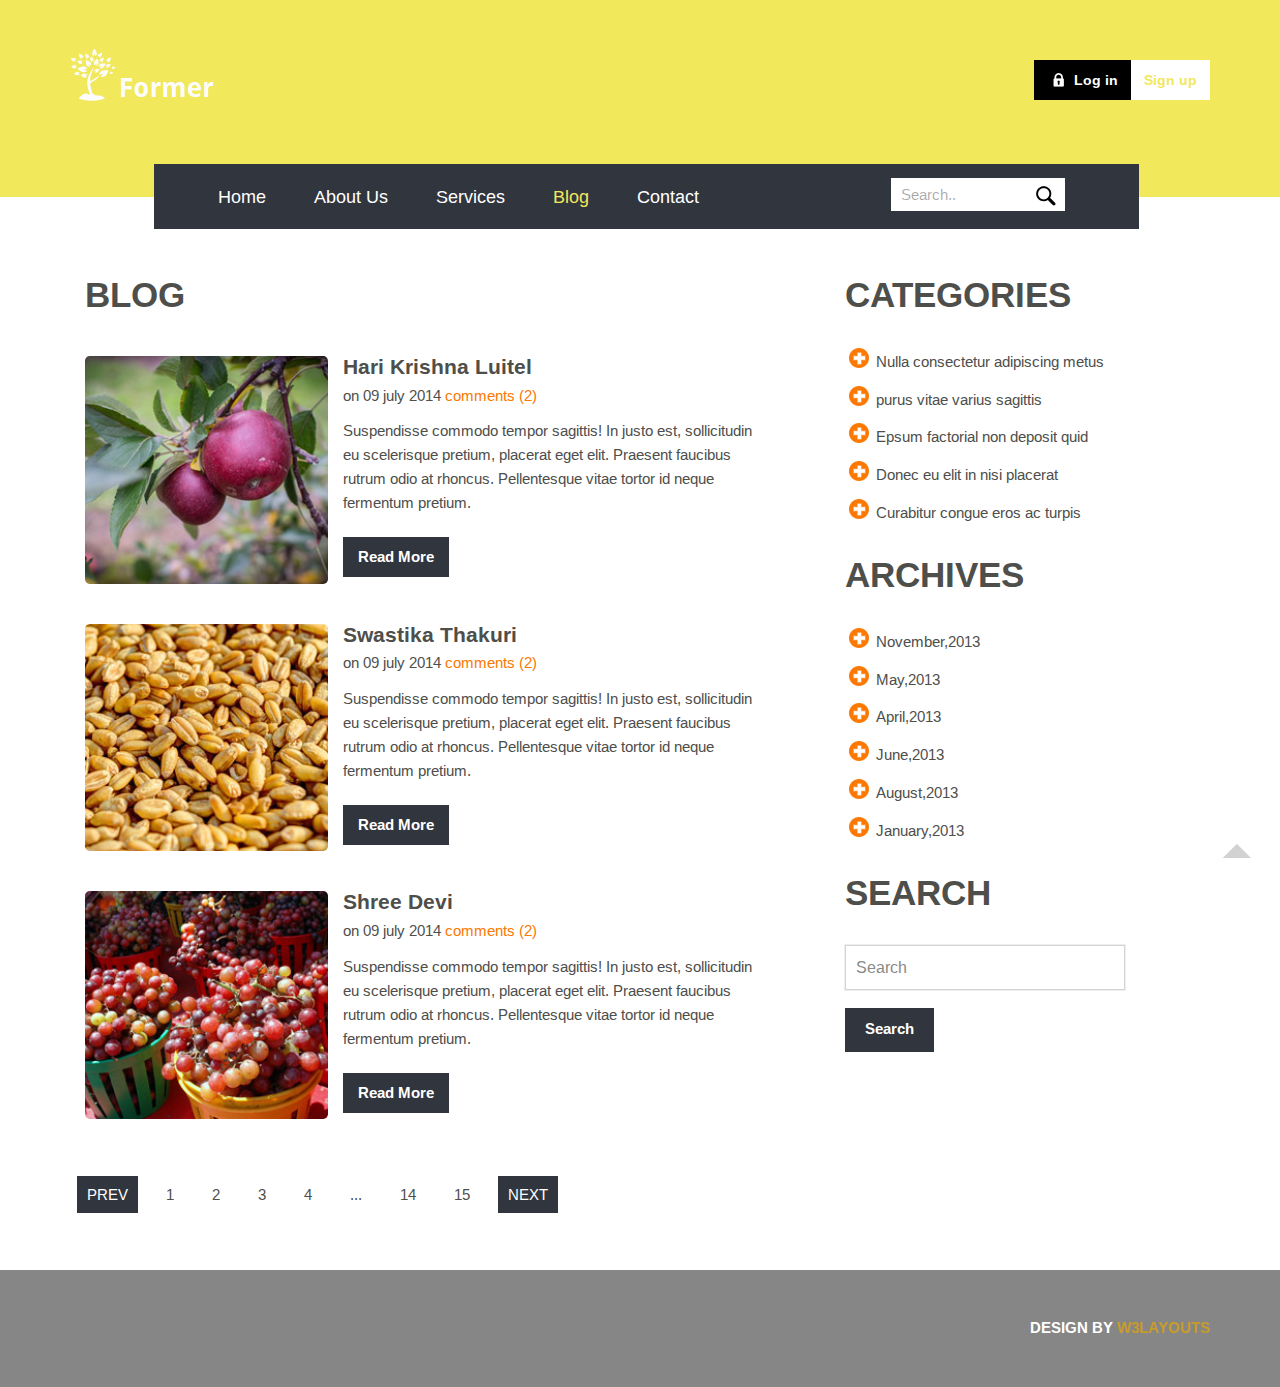
<file: investors.html>
<!--A Design by W3layouts
Author: W3layout
Author URL: http://w3layouts.com
License: Creative Commons Attribution 3.0 Unported
License URL: http://creativecommons.org/licenses/by/3.0/
-->
<!DOCTYPE html>
<html>
<head>
<title>The Former Flat Responsive Agriculture bootstrap Website Template | Blog :: w3layouts</title>
<meta name="keywords" content="Bootstrap Responsive Templates, Iphone Compatible Templates, Smartphone Compatible Templates, Ipad Compatible Templates, Flat Responsive Templates"/>
<meta name="viewport" content="width=device-width, initial-scale=1">	
<script type="application/x-javascript"> addEventListener("load", function() { setTimeout(hideURLbar, 0); }, false); function hideURLbar(){ window.scrollTo(0,1); } </script>
<script src="js/jquery-1.11.0.min.js"></script>
<link href="css/bootstrap.css" rel='stylesheet' type='text/css' />
<link href="css/style.css" rel='stylesheet' type='text/css' />
<link href='http://fonts.googleapis.com/css?family=Arimo:400,700,400italic,700italic' rel='stylesheet' type='text/css'>
</head>
<body>
	<!--start-header-->
			<div id="home" class="header">
					<div class="top-header">
						<div class="container">
							<div class="logo">
								<a href="index.html"><img src="images/logo.png" alt=""></a>  
							</div>
							<!--start-top-nav-->
							 <nav class="top-nav">
								<ul>
									<li class="active"><a class="play-icon popup-with-zoom-anim" href="#small-dialog"><span> </span>Log in</a></li>
									<li><a class="play-icon popup-with-zoom-anim" href="#small-dialog1">Sign up</a></li>
								</ul>
							</nav>
							<div class="clearfix"> </div>
						</div>
				</div>
			<!---pop-up-box---->
					  <script type="text/javascript" src="js/modernizr.custom.min.js"></script>    
					<link href="css/popup-box.css" rel="stylesheet" type="text/css" media="all"/>
					<script src="js/jquery.magnific-popup.js" type="text/javascript"></script>
					<!---//pop-up-box---->
				<div id="small-dialog" class="mfp-hide">
						<div class="login">
							<h3>Log In</h3>
							<h4>Already a Member</h4>
							<input type="text" value="Email" onfocus="this.value = '';" onblur="if (this.value == '') {this.value = 'Email';}" />
							<input type="password" value="Password" onfocus="this.value = '';" onblur="if (this.value == '') {this.value = 'Password';}"/>
							<input type="submit" value="Login" />
						</div>
					</div>
					<div id="small-dialog1" class="mfp-hide">
						<div class="signup">
							<h3>Sign Up</h3>
							<h4>Enter Your Details Here</h4>
							<input type="text" value="First Name" onfocus="this.value = '';" onblur="if (this.value == '') {this.value = 'First Name';}" />
							<input type="text" value="Second Name" onfocus="this.value = '';" onblur="if (this.value == '') {this.value = 'Second Name';}" />
							<input type="text" class="email"value="Enter Email" onfocus="this.value = '';" onblur="if (this.value == '') {this.value = 'Enter Email';}"  />
							<input type="password" value="Password" onfocus="this.value = '';" onblur="if (this.value == '') {this.value = 'Password';}"/>
							<input type="submit"  value="SignUp"/>
						</div>
					</div>	
				 <script>
						$(document).ready(function() {
						$('.popup-with-zoom-anim').magnificPopup({
							type: 'inline',
							fixedContentPos: false,
							fixedBgPos: true,
							overflowY: 'auto',
							closeBtnInside: true,
							preloader: false,
							midClick: true,
							removalDelay: 300,
							mainClass: 'my-mfp-zoom-in'
						});
																						
						});
				</script>					
		<!--End-header-->
		<div class="navgation">
					<div class="menu">
                         <a class="toggleMenu" href="#"><img src="images/menu-icon.png" alt="" /> </a>
							<ul class="nav" id="nav">
							<li><a href="index.html">Home</a></li>
							<li><a href="about.html">About Us</a></li>
							<li><a href="404.html">Services</a></li>
							<li><a href="blog.html" class="active">Blog</a></li>
							<li><a href="contact.html">Contact</a></li>
							</ul>
                            <!----start-top-nav-script---->
		                     <script type="text/javascript" src="js/responsive-nav.js"></script>
							<script type="text/javascript">
							jQuery(document).ready(function($) {
								$(".scroll").click(function(event){		
									event.preventDefault();
									$('html,body').animate({scrollTop:$(this.hash).offset().top},1000);
								});
							});
							</script>
							<!----//End-top-nav-script---->
					</div>
					<div class="search2">
					  <form>
						 <input type="text" value="Search.." onfocus="this.value = '';" onblur="if (this.value == '') {this.value = 'Search..';}"/>
						 <input type="submit" value="">
					  </form>
					</div>
					<div class="clearfix"> </div>
		</div>
		</div>
		<!--starts-blog-->
		<div class="blog">
			<div class="container">
				<div class="blog-main">
					<div class="col-md-8 blog-main-left">
						<h3>BLOG</h3>
						<div class="blg">
							<div class="col-md-4 blog-left">
								<a href="single.html"><img src="images/ape.jpg" alt=""></a>
							</div>
							<div class="col-md-8 blog-left">
								<h5>Hari Krishna Luitel</h5>
								<span>on 09 july 2014   <a href="#">  comments&nbsp;(2)</a></span>
								<p>Suspendisse commodo tempor sagittis! In justo est, sollicitudin eu scelerisque pretium, placerat eget elit. Praesent faucibus rutrum odio at rhoncus. Pellentesque vitae tortor id neque fermentum pretium.</p>
								<div class="blog-btn">
									<a href="single.html">Read More</a>
								</div>
							</div>
							<div class="clearfix"> </div>
						</div>
						<div class="blg">
							<div class="col-md-4 blog-left">
								<a href="single.html"><img src="images/vt.jpg" alt=""></a>
							</div>
							<div class="col-md-8 blog-left">
								<h5>Swastika Thakuri</h5>
								<span> on 09 july 2014   <a href="#">  comments&nbsp;(2)</a></span>
								<p>Suspendisse commodo tempor sagittis! In justo est, sollicitudin eu scelerisque pretium, placerat eget elit. Praesent faucibus rutrum odio at rhoncus. Pellentesque vitae tortor id neque fermentum pretium.</p>
								<div class="blog-btn">
									<a href="single.html">Read More</a>
								</div>
							</div>
							<div class="clearfix"> </div>
						</div>
						<div class="blg">
							<div class="col-md-4 blog-left">
								<a href="single.html"><img src="images/gp.jpg" alt=""></a>
							</div>
							<div class="col-md-8 blog-left">
								<h5>Shree Devi</h5>
								<span> on 09 july 2014   <a href="#">  comments&nbsp;(2)</a></span>
								<p>Suspendisse commodo tempor sagittis! In justo est, sollicitudin eu scelerisque pretium, placerat eget elit. Praesent faucibus rutrum odio at rhoncus. Pellentesque vitae tortor id neque fermentum pretium.</p>
								<div class="blog-btn">
									<a href="single.html">Read More</a>
								</div>
							</div>
							<div class="clearfix"> </div>
						</div>
					</div>
					<div class="col-md-4 blog-main-left">
						<h3>CATEGORIES</h3>
						<div class="ctgry">
						<ul>
							<li><a href="#">Nulla consectetur adipiscing metus</a></li>
							<li><a href="#">purus vitae varius sagittis</a></li>
							<li><a href="#">Epsum factorial non deposit quid</a></li>
							<li><a href="#">Donec eu elit in nisi placerat</a></li>
							<li><a href="#">Curabitur congue eros ac turpis</a></li>
						</ul>
						</div>
						<div class="archives">
							<h3>ARCHIVES</h3>
						<ul>
							<li><a href="#">November,2013</a></li>
							<li><a href="#">May,2013</a></li>
							<li><a href="#">April,2013</a></li>
							<li><a href="#">June,2013</a></li>
							<li><a href="#">August,2013</a></li>
							<li><a href="#">January,2013</a></li>
						</ul>
						</div>
						<div class="search">
							<h3>SEARCH</h3>
							<input type="text" value="Search" onfocus="this.value = '';" onblur="if (this.value == '') {this.value = 'Email';}" />
							<input type="submit" value="Search" />
						</div>
					</div>
					<div class="clearfix"> </div>
				</div>
				<div class="blog-bottom">
					<ul>
						<li><a href="#" class="active">PREV</a></li>
						<li><a href="#">1</a></li>
						<li><a href="#">2</a></li>
						<li><a href="#">3</a></li>
						<li><a href="#">4</a></li>
						<li><a href="#">...</a></li>
						<li><a href="#">14</a></li>
						<li><a href="#">15</a></li>
						<li><a href="#" class="active">NEXT</a></li>
					</ul>
				</div>
			</div>
		</div>
		<!--end-blog-->
		 <div class="footer">
                         <div class="container">
                                    <div class="footer-text">
										<p>DESIGN BY <a href="http://w3layouts.com/"> W3LAYOUTS</a></p>
									</div>
                         </div>
					<a href="#home" id="toTop" class="scroll" style="display: block;"> <span id="toTopHover" style="opacity: 1;"> </span></a>
     </div>
</body>
</html>
</file>
<file: css/style.css>
/*
Author: W3layout
Author URL: http://w3layouts.com
License: Creative Commons Attribution 3.0 Unported
License URL: http://creativecommons.org/licenses/by/3.0/
*/
h4, h5, h6,
h1, h2, h3 {margin-top: 0;}
ul, ol {margin: 0;}
p {margin: 0;}
html, body{
   font-family: 'Arimo', sans-serif;
   font-size: 100%;
   background:#fff; 
}
body a{
	transition:0.5s all;
	-webkit-transition:0.5s all;
	-moz-transition:0.5s all;
	-o-transition:0.5s all;
	-ms-transition:0.5s all;
}
.logo{
	float: left;
}
.logo320{
	display:none;
}
div#home {
	padding: 3em 0px 6em 0px;
	background: #f1e85b;
	position: relative;
}
.top-nav ul li a {
	color: #f1e85b;
	font-size: 14px;
	text-align: center;
	position: relative;
	font-weight: 600;
	text-decoration: none;
	display: block;
	padding: 0px 13px;
	background: #fff;
}
.top-nav ul li.active a,
.top-nav ul li a:hover{
	color:#fff;
	transition:0.5s all;
	-webkit-transition:0.5s all;
	-moz-transition:0.5s all;
	-o-transition:0.5s all;
	-ms-transition:0.5s all;
	background: #000;
	transition:0.5s all;
	-webkit-transition:0.5s all;
	-moz-transition:0.5s all;
	-o-transition:0.5s all;
	-ms-transition:0.5s all;
}
.top-nav ul li a span{
	background:url(../images/sprit-1.png) no-repeat 0px -1px;
	width:22px;
	height:22px;
	display:inline-block;
	vertical-align: middle;
	margin-right: 5px;
}
.logo a{
	display:block;
}
.logo a img {
	width: 100%;
}
/* top-nav */
.top-nav:before,
.top-nav:after {
    content: " ";
    display: table;
}
.top-nav:after {
    clear: both;
}
.top-nav {
	float: right;
}
.top-nav ul {
	padding: 0;
	float: right;
	margin-top: 12px;
}
.top-nav li {
	display: inline;
	float: left;
	position:relative;
}
.top-nav a {
	color: #fff;
	display: inline-block;
	text-align: center;
	text-decoration: none;
	line-height: 40px;
}
.top-nav a:hover{
	text-decoration:none;
	color:#00A2C1;
	transition:0.5s all;
	-webkit-transition:0.5s all;
	-moz-transition:0.5s all;
	-o-transition:0.5s all;
	-ms-transition:0.5s all;
}
/*Styles for screen 600px and lower*/
@media (max-width: 768px) {
  	.top-nav ul li.active a, .top-nav ul li a:hover {
	border-bottom: none;
	}
	.top-nav ul li a {
	padding: 0 10px;
	}
}
/*Styles for screen 515px and lower*/
/*--end-header--*/
/*--start-navgation--*/
.search2 {
	position: relative;
	background: #fff;
	padding: 5px 0px;
	width: 18%;
	float: right;
	margin: 7px 6em 0px 0em;
}
.search2 input[type="text"] {
	outline: none;
	color: rgba(0, 0, 0, 0.34);
	padding-left: 10px;
	background: none;
	font-size: 15px;
	border: none;
	width: 79.33%;
}
.search2 input[type="submit"] {
	background: url('../images/sprit-1.png') no-repeat -22px 0px;
	padding: 0px 15px;
	border: none;
	cursor: pointer;
	position: absolute;
	outline: none;
	margin: 2px 0px 0px 13px;
}
ul.nav li {
	display: inline-block;
	margin: 0px 8px;
}
.menu {
	width: 60%;
	float: left;
	margin-left: 3em;
}
.navgation {
	position: absolute;
	width: 77%;
	top: 83%;
	left: 12%;
	background: #31353e;
	padding: 10px 10px;
}
.menu li a{
  	display: block;
	font-size: 18px;
	font-weight:400;
	color:#fff;
	-webkit-transition: all 0.3s ease;
	-moz-transition: all 0.3s ease;
	-o-transition: all 0.3s ease;
	transition: all 0.3s ease;
	text-align:center;
}
#nav .current a {
    	color:#fb326f;
   	-webkit-transition: all 0.3s ease;
	-moz-transition: all 0.3s ease;
	-o-transition: all 0.3s ease;
	transition: all 0.3s ease;
}
.menu li a:hover,.menu li a.active{
	color:#f1e85b;
} 
.toggleMenu {
	display:  none;
    	border-radius:2em; 
    	-webkit-border-radius:2em;
    	-moz-border-radius:2em;
    	-o-border-radius:2em; 
    	float:right;
}
.nav:before,
.nav:after {
    content: " "; 
    display: table; 
}
.nav:after {
    clear: both;
}
.nav ul {
    list-style: none;
}
.nav > li > a {
	margin: 0px 10px;
	padding: 10px 4px;
}
@media screen and (max-width:800px) {
    .active {
        display: block;
    }
    
    .nav {
	list-style: none;
	width: 100%;
	position: absolute;
	right: 0px;
	top: 50px;
	z-index: 9999;
	}
   .menu li a span.messages{
    	text-align:center;
    	top:15px;
    }
    .nav li ul{
    	width:100%;   	
    }
    .menu ul{
    	margin:0;
    }
    .nav > li.hover > ul {
        width:100%;
    }
    .nav > li {
        float: none;
        display:block;
    }
    .nav ul {
        display: block;
    }
   .nav > li.hover > ul , .nav li li.hover ul {
        position: static;
    }
     .nav li:first-child a{
     	border-top:none;
	display: block;
     }
 }
 @media (max-width:768px){
.toggleMenu img {
	width: 95%;
	margin-top: 2px;
}
.menu ul.nav{
	margin-top:0px;
}
ul.nav{
        display:none;
	background:#000;
	border:1px solid #fff;
	padding: 7px 0px;
}
.menu ul.nav li{
       	display:block;
       	text-align:center;
      	margin:1px;
      	padding: 5px;
}
}
/*--end-navgation--*/
/*--start-banner--*/
.banner{
	background:url(../images/bnr.jpg) no-repeat;
	min-height:600px;
	background-size:100% 100%;
} 
.bnr-text{
	text-align:center;
	margin-top: 20%;
}
.bnr-text h1 {
	color: #fff;
	font-size: 2.8em;
	width: 80%;
	margin: 0 auto;
	font-weight: 600;
}
.bttn a{
	border: 1px solid #f1e85b;
	font-size: 1.5em;
	font-weight: 600;
	color: #fff;
	outline: none;
	padding: 14px 2.2em;
}
.bttn a:hover{
	color:#f1e85b;
	border: 1px solid #fff;
	text-decoration:none;
	transition:0.5s all;
	-webkit-transition:0.5s all;
	-moz-transition:0.5s all;
	-o-transition:0.5s all;
	-ms-transition:0.5s all;
}
.bttn {
	margin-top: 3em;
}
/*--end-banner--*/
/*--starts-care--*/
.care{
	padding:4em 0px 3em 0px;
}
.care-top{
	text-align:center;
}
.care-top h3 {
	color: #31353e;
	font-size: 1.8em;
	margin: 0px;
	font-weight: 600;
}
.care-top p{
	color:#31353e;
	font-size:14px;
	margin-top: 10px;
}
.care-bottom{
	text-align:center;
	margin-top: 3em;
}
.care-bottom-left{
	background:#f1e85b;
	padding: 2.3em 2em;
}
.care-bottom-middle{
	background:#fb7802;
	padding: 2.3em 2em;
}
.care-bottom-right{
	background:#6aa320;
	padding: 2.3em 2em;
}
.care-bottom-left h4,.care-bottom-middle h4,.care-bottom-right h4{
	color:#fff;
	font-size:1.2em;
	font-weight:700;
	text-transform: uppercase;
	margin: 20px 0px 15px 0px;
}
.care-bottom-left p,.care-bottom-middle p,.care-bottom-right p{
	color: #fff;
	font-size: 15px;
	line-height: 1.8em;
}
.view{
	margin-top:2em;
}
.view a{
	color:#fff;
	font-size:1em;
	font-weight:400;
	outline: none;
	background:#31353e;
	padding: 15px 25px;
}
.view a:hover{
	color:#fff;
	background:#F41943;
	text-decoration:none;
	transition:0.5s all;
	-webkit-transition:0.5s all;
	-moz-transition:0.5s all;
	-o-transition:0.5s all;
	-ms-transition:0.5s all;
}
/*--end-care--*/
/*--start-news--*/
.news-top{
	text-align:center;
}
.news-top h3{
	color: #31353e;
	font-size: 1.8em;
	margin: 0px;
	font-weight: 600;
}
.news-btm {
	margin-bottom: 30px;
}
.news-btm1 {
	text-align: center;
	padding: 30px 15px 0px 15px;
}
/*-----------------------------------------------------------------------------------*/
/*	Strip
/*-----------------------------------------------------------------------------------*/
.b-link-stripe{
	position:relative;
	display:inline-block;
	vertical-align:top;
	font-weight: 300;
	overflow:hidden;
}
.b-link-stripe .b-wrapper{
	position:absolute;
	width:100%;
	height:100%;
	top:0;
	left:0;
	text-align:center;
	color:#ffffff;
	overflow:hidden;
}
.b-link-stripe .b-line{
	position:absolute;
	top:0;
	bottom:0;
	width:20%;
	background:rgba(75, 202, 255, 0.85);
	transition:all 0.5s linear;
	-moz-transition:all 0.5s linear;
	-ms-transition:all 0.5s linear;
	-o-transition:all 0.5s linear;
	-webkit-transition:all 0.5s linear;
	opacity:0;
	visibility:hidden; /* lt-ie9 */
}
/* lt-ie9 */
.b-link-stripe:hover .b-line{
	visibility:visible;
}
.b-link-stripe .b-line1{
	left:0;
}
.b-link-stripe .b-line2{
	left:20%;
	transition-delay:0.1s !important;
	-moz-transition-delay:0.1s !important;
	-ms-transition-delay:0.1s !important;
	-o-transition-delay:0.1s !important;
	-webkit-transition-delay:0.1s !important;
}
.b-link-stripe .b-line3{
	left:40%;
	transition-delay:0.2s !important;
	-moz-transition-delay:0.2s !important;
	-ms-transition-delay:0.2s !important;
	-o-transition-delay:0.2s !important;
	-webkit-transition-delay:0.2s !important;
}
.b-link-stripe .b-line4{
	left:60%;
	transition-delay:0.3s !important;
	-moz-transition-delay:0.3s !important;
	-ms-transition-delay:0.3s !important;
	-o-transition-delay:0.3s !important;
	-webkit-transition-delay:0.3s !important;
}
.b-link-stripe .b-line5{
	left:80%;
	transition-delay:0.4s !important;
	-moz-transition-delay:0.4s !important;
	-ms-transition-delay:0.4s !important;
	-o-transition-delay:0.4s !important;
	-webkit-transition-delay:0.4s !important;
}
.b-link-stripe:hover .b-line{
	opacity:1;
}
/*-----------------------------------------------------------------------------------*/
/*	Animation effects
/*-----------------------------------------------------------------------------------*/
.b-animate-go{
	text-decoration:none;
}
.b-animate{
	transition: all 0.5s;
	-moz-transition: all 0.5s;
	-ms-transition: all 0.5s;
	-o-transition: all 0.5s;
	-webkit-transition: all 0.5s;
	visibility: hidden;
	font-size:1.1em;
	font-weight:700;
}
.b-animate img{
	margin-top: 4%;
	display: -webkit-inline-box;
}
.b-animate span {
	font-family: 'Lato', sans-serif;
	display: block;
	font-size: 1.4em;
	text-transform: uppercase;
	padding-top: 8.9em;
	display: block;
	font-weight: 600;
	width: 81%;
	margin: 0 auto;
}
.b-animate button {
	font-family: 'Lato', sans-serif;
	border: 3px solid #fb7802;
	padding: 18px 1em;
	color: #fff;
	font-weight: 600;
	font-size: 23px;
	background: none;
	margin: 0.8em auto;
	transition: 0.5s all;
	-webkit-transition: 0.5s all;
	-moz-transition: 0.5s all;
	-ms-transition: 0.5s all;
	-o-transition: 0.5s all;
	outline: none;
	margin-top: 20%;
}
.b-animate label{
	display:block;
	font-size:0.875em;
	margin-top:0.5em;
	transition:0.5s all;
	-webkit-transition:0.5s all;
	-moz-transition:0.5s all;
	-ms-transition:0.5s all;
	-o-transition:0.5s all;
}
.b-animate label:hover{
	color:#000;
	cursor:pointer;
}
/* lt-ie9 */
.b-animate-go:hover .b-animate{
	visibility:visible;
}
.b-from-left{
	position: relative;
	left: -100%;
	background:rgba(251, 120, 2, 0.5);
	background-size: 100% 100%;
	top: 0px;
	margin: 0;
	min-height: 557px;
}
.b-animate-go:hover .b-from-left{
	left:0;
}
.col-md-3.food-left-grid {
padding: 0;
}
img.port-pic {
	width: 100%;
}
.f-grid {
	margin-bottom: 24px;
}
/*----bottom-grids--------------*/
.bottom-grids {
padding: 2.5em 0;
}
.food-img{
	float:left;
}
.food-grid-text{
	float:right;
}
.food-grid-text{
	text-align: left;
}
.food-section {
	padding:10px 10px;
}
.food-right-grid{
	width:50%;
	float:left;
}
.food-right-grid1{
	width:50%;
	float:right;
}
.b-left button {
	margin-top: 3%;
}
.b-from button {
	margin-top: 9%;
}
.b-left span {
	font-family: 'Lato', sans-serif;
	display: block;
	font-size: 1.4em;
	text-transform: uppercase;
	padding-top: 3.5em;
	display: block;
	font-weight: 600;
	width: 43%;
	margin: 0 auto;
}
.news-bottom {
	margin-top: 3em;
}
.news {
	padding: 2em 0px 4em 0px;
}
.fd-btn{
	text-align:center;
	margin-top: 5%;
}
.fd-btn a{
	border: 3px solid #fb7802;
	padding: 10px 2.5em;
	color: #31353e;
	font-weight: 600;
	font-size: 20px;
	background: none;
	margin: 0.8em auto;
	transition: 0.5s all;
	-webkit-transition: 0.5s all;
	-moz-transition: 0.5s all;
	-ms-transition: 0.5s all;
	-o-transition: 0.5s all;
	outline: none;
	text-decoration:none;
}
.fd-btn a:hover{
	border: 3px solid #31353e;
	color:#fb7802;
	text-decoration:none;
}
/*--end-news--*/
/*--start-contact--*/
.contact-left h4 {
	color: #4e4e4b;
	font-size: 1.2em;
	font-weight: 600;
	margin-bottom: 20px;
}
.contact {
	background: #f2f2ef;
	padding: 7em 0px 5em 0px;
}
.contact-left p {
	color: #4e4e4b;
	font-size: 15px;
	font-weight: 100;
	width: 70%;
	margin-bottom: 3px;
}
.contact-left p span {
	color: #4e4e4b;
	font-size: 14px;
	font-weight: 600;
	margin-right: 5px;
}
.contact-left p a{
	color:#fb7802;
	text-decoration:none;
}
.contact-left p a:hover{
	color:#4e4e4b;
	text-decoration:none;
	transition: 0.5s all;
	-webkit-transition: 0.5s all;
	-moz-transition: 0.5s all;
	-ms-transition: 0.5s all;
	-o-transition: 0.5s all;
}
.contact-left ul{
	padding:0px;
}
.contact-left ul li{
	list-style:none;
	display:inline-block;
}
.contact-left ul li span{
	background:url(../images/icon-sprit.png) no-repeat;
	width:44px;
	height:44px;
	display:block;
	transition: 0.5s all;
	-webkit-transition: 0.5s all;
	-moz-transition: 0.5s all;
	-ms-transition: 0.5s all;
	-o-transition: 0.5s all;
}
.contact-left ul li span.fb{
	background-position:0px 0px;
}
.contact-left ul li span.twit{
	background-position:-44px 0px;
}
.contact-left ul li span.in{
	background-position:-88px 0px;
}
.contact-left ul li span.yt{
	background-position:-132px 0px;
}
.contact-left ul li span.fb:hover{
	background-position:0px -44px;
}
.contact-left ul li span.twit:hover{
	background-position:-44px -44px;
}
.contact-left ul li span.in:hover{
	background-position:-88px -44px;
}
.contact-left ul li span.yt:hover{
	background-position:-132px -44px;
}
/*--end-contact--*/
/*--start-map--*/
.map iframe{
	width:100%;
	height:250px;
}
/*--end-map--*/
/*--start-footer--*/
.footer-text p{
	color:#fff;
	text-align:right;
	font-size:15px;
	font-weight: 600;
}
.footer-text p a{
	color:#c79c2b;
}
.footer-text p a:hover{
	color:#fff;
	transition: 0.5s all;
	-webkit-transition: 0.5s all;
	-moz-transition: 0.5s all;
	-ms-transition: 0.5s all;
	-o-transition: 0.5s all;
	text-decoration:none;
}
.footer{
	background:#868686;
	padding:3em 0px;
}
/*--end-footer--*/
#toTop {
display: none;
text-decoration: none;
position: fixed;
bottom: 10px;
right: 10px;
overflow: hidden;
width: 48px;
height: 48px;
border: none;
text-indent: 100%;
background: url(../images/top.png) no-repeat 0px 0px;
}
/*--start-about--*/
.col-md-4.about-one-left {
	padding: 0px;
}
.about {
	padding: 6em 0px 3em 0px;
}
.about-left-one {
	margin: 2em 0px;
}
.about-one-left h4 {
	font-size: 1.2em;
	color: #4e4e4b;
	line-height: 1.5em;
	margin: 0px;
}
.about-one-left p {
	font-size: 15px;
	color: #999;
	line-height: 1.8em;
	margin-top: 5px;
}
.about-left ul{
	padding:0px;
	margin-top: 2em;
}
.about-left ul li {
	list-style-image: url(../images/fd.png);
	margin: 0px 0px 12px 18px;
}
.about-left h3{
	font-size: 2em;
	color: #4e4e4b;
	margin: 0px;
	font-weight:600;
}
.about-left ul li a{
	color:#4e4e4b;
	font-size:14px;
}
.about-left ul li a:hover{
	color:#fb7802;
	text-decoration:none;
	transition: 0.5s all;
	-webkit-transition: 0.5s all;
	-moz-transition: 0.5s all;
	-ms-transition: 0.5s all;
	-o-transition: 0.5s all;
}
.choose-top{
	text-align:center;
	margin-bottom: 2.5em;
}
.choose-top h3{
	font-size: 2.5em;
	color: #4e4e4b;
	margin: 0px;
	font-weight: 600;
}
.choose-top p,.contact-top p{
	font-size: 15px;
	color: #4e4e4b;
	margin-top: 8px;
	line-height: 1.8em;
}
.choose-left {
	text-align: center;
}
.choose-bottom {
	margin: 30px 0px;
}
.choose-left h4 {
	font-size: 1.4em;
	font-weight: 600;
	margin: 18px 0px;
	color: #4e4e4b;
}
.choose-left p {
	font-size: 16px;
	color: #999;
	line-height: 1.7em;
}
.choose-left span{
	background:url(../images/choose-sprit.png) no-repeat;
	width:100px;
	height:100px;
	display:block;
	transition: 0.5s all;
	-webkit-transition: 0.5s all;
	-moz-transition: 0.5s all;
	-ms-transition: 0.5s all;
	-o-transition: 0.5s all;
	margin: 0 auto;
}
.choose-left span.choose-one{
	background-position:0px 0px;
}
.choose-left span.choose-two{
	background-position:-100px 0px;
}
.choose-left span.choose-tre{
	background-position:-200px 0px;
}
.choose-left span.choose-one:hover{
	background-position:0px -100px;
}
.choose-left span.choose-two:hover{
	background-position:-100px -100px;
}
.choose-left span.choose-tre:hover{
	background-position:-200px -100px;
}
.choose {
	padding: 1em 0px 4em 0px;
}
/*---/project-tabs Starts Here----*/
.tabs-box {
position:relative;
}
ul.tabs-menu{
	margin:0;
	padding:0;
}
ul.tabs-menu li{
	display:inline-block;
	float:left;
}
ul.tabs-menu li a {
	font-size: 1.2em;
	text-transform: uppercase;
	padding: 15px 15px;
	text-decoration: none;
	color: #fb7802;
	float: left;
	font-weight: 700;
	margin-right: 2em;
}
.tab-grid h3{
	font-size:1.2em;
	margin:0;
	padding:0.5em 0 0 0;
}
.line1 {
	text-align: center;
}
.line1 p,.line2 p{
	font-size:15px;
	color:#9D9D9D;
	padding-top: 2em;
	margin: 0px;
	line-height: 1.7em;
}
.responsive-tabs {
	background: #f2f2f2;
	background: -moz-linear-gradient(top,  #f2f2f2 0%, #f2f2f2 47%, #f2f2f2 100%);
	background: -webkit-gradient(linear, left top, left bottom, color-stop(0%,#f2f2f2), color-stop(47%,#f2f2f2), color-stop(100%,#f2f2f2));
	background: -webkit-linear-gradient(top,  #f2f2f2 0%,#f2f2f2 47%,#f2f2f2 100%);
	background: -o-linear-gradient(top,  #f2f2f2 0%,#f2f2f2 47%,#f2f2f2 100%);
	background: -ms-linear-gradient(top,  #f2f2f2 0%,#f2f2f2 47%,#f2f2f2 100%);
	background: linear-gradient(to bottom,  #f2f2f2 0%,#f2f2f2 47%,#f2f2f2 100%);
	filter: progid:DXImageTransform.Microsoft.gradient( startColorstr='#f2f2f2', endColorstr='#f2f2f2',GradientType=0 );
	padding: 3em 0px;
}
.tab-grid {
	padding: 2.5em 0px 0px 0px;
	border-top: 1px solid rgba(0, 0, 0, 0.28);
}
ul.tabs-menu li a:hover,ul.tabs-menu li.active a{
	transition: all 0.3s ease; 
    -webkit-transition: all 0.3s ease;
    -moz-transition: all 0.3s ease;
    -o-transition: all 0.3s ease;	
    border-bottom:5px solid #fb7802;
}
ul.tabs-menu li a img{
	padding-right:10px;
}
/*---//project-tabs ends Here----*/
.team-top{
	text-align:center;
	margin-bottom: 15px;
}
.team-top h3,.contact-top h3{
	font-size: 2.5em;
	color: #4e4e4b;
	margin: 0px;
	font-weight: 600;
}
.line2 h4{
	font-size: 1.5em;
	color: #4e4e4b;
	margin-bottom: 5px;
	font-weight: 600;
}
.line2 span{
	font-size: 15px;
	color: #fb7802;
	font-weight: 100;
}
/*--end-about--*/
/*--start-services--*/
.error {
	background: #e9e9e9;
	padding: 10em 0px 8em 0px;
}
.error-main{
	text-align:center;
}
.error-main p{
	color:#262626;
	font-size:2.8em;
	font-style: italic;
}
.error-main h1 {
	font-size: 15em;
	color: #fb7802;
	font-weight: 700;
	margin: 0px;
	letter-spacing: -25px;
}
.error-main h1 span{
	color:#262626;
}
.err-bttn{
	margin:1em 0px 0px 2em;
}
.err-bttn a{
	color:#fff;
	background:#262626;
	padding:1em 2em;
	transition: 0.5s all;
	-webkit-transition: 0.5s all;
	-moz-transition: 0.5s all;
	-ms-transition: 0.5s all;
	-o-transition: 0.5s all;
	outline: none;
	text-decoration: none;
	border-radius: 0.3em;
	-webkit-border-radius: 0.3em;
	-moz-border-radius: 0.3em;
	-o-border-radius: 0.3em;
	-ms-border-radius: 0.3em;
}
.err-bttn a:hover{
	background:#fb7802;
}
/*--end-services--*/
/*--starts-contact--*/
.contact-top-left iframe{
	width:100%;
	height:310px;
}
.contact-top-one h6 {
	color: #1E1E1E;
	font-size: 16px;
	font-weight: 700;
	line-height: 1.6em;
	margin: 1em 0;
}
.contact-top-one span {
	display: block;
}
.contact-top-one p{
	color: #858585;
	font-size: 16px;
	margin: 1em 0px;
	line-height: 1.6em;
}
.contact-top-one p a{
	color: #858585;
	font-size: 16px;
	margin: 1em 0px;
	line-height: 1.6em;
}
.contact-top-one p a:hover{
	color: #fb7802;
	text-decoration:none;
	transition: 0.5s all;
	-webkit-transition: 0.5s all;
	-moz-transition: 0.5s all;
	-ms-transition: 0.5s all;
	-o-transition: 0.5s all;
	
}
.contact-top-one h4 {
	color: #4e4e4b;
	font-size: 1.5em;
	font-weight: 700;
	margin: 0;
}
.contact-top {
	text-align: center;
}
.contact-bottom-top {
	margin-top: 2.5em;
}
.contact-text input[type="text"],.contact-textarea textarea,.contact-but input[type="submit"],.reply input[type="text"],.reply textarea{
	box-shadow: 0px 0px 0px 1px rgba(153, 153, 153, 0.17);
	-webkit-border-radius: 0px 0px 0px 1px rgba(153, 153, 153, 0.17);
	-moz-border-radius: 0px 0px 0px 1px rgba(153, 153, 153, 0.17);
	-o-border-radius: 0px 0px 0px 1px rgba(153, 153, 153, 0.17);
	-ms-border-radius: 0px 0px 0px 1px rgba(153, 153, 153, 0.17);
	border-radius: 0.3em;
	-webkit-border-radius: 0.3em;
	-moz-border-radius: 0.3em;
	-o-border-radius: 0.3em;
	-ms-border-radius: 0.3em;
}
.contact-text input[type="text"] {
	width: 33.05%;
	color: #898888;
	outline: none;
	font-family: 'Arimo', sans-serif;
	font-size: 16px;
	padding: 10px 10px;
	margin-bottom: 1em;
	border: solid 1px #D5D4D4;
	-webkit-appearance: none;
}
.contact-textarea textarea {
	resize: none;
	width: 100%;
	color: #898888;
	font-size: 16px;
	font-family: 'Arimo', sans-serif;
	outline: none;
	padding: 10px 10px;
	border: solid 1px #D5D4D4;
	min-height: 12em;
	-webkit-appearance: none;
}
.contact-but input[type="submit"] {
	border: none;
	outline: none;
	color: #fff;
	background: #31353e;
	padding: 10px 20px;
	font-family: 'Arimo', sans-serif;
	font-size: 18px;
	font-weight: 600;
	margin-top: 1.5em;
	-webkit-appearance: none;
}
.contact-but input[type="submit"]:hover{
	background: #fb7802;
	transition: 0.5s all;
	-webkit-transition: 0.5s all;
	-moz-transition: 0.5s all;
	-ms-transition: 0.5s all;
	-o-transition: 0.5s all;
}
.contact-text {
	margin-top: 3em;
}
.contact-but {
	text-align: center;
}
.contact-textarea {
	margin-top: 10px;
}
.contact-bottom-bottom h3{
	font-size: 1.8em;
	color: #4e4e4b;
	margin: 0px;
	font-weight: 600;
}
.contact-bottom-bottom p {
	font-size: 15px;
	color: #4e4e4b;
	line-height: 1.6em;
	margin-top: 10px;
}
.contact-bottom-bottom {
	margin-top: 2em;
}
.map {
	background: #868686;
}
/*--end-contact--*/
/*--starts-blog--*/
.blog {
	padding: 6em 0px 5em 0px;
}
.blog-left h5,.blog-single-left h5{
	font-size:1.3em;
	color:#4e4e4b;
	margin: 0px 0px 5px 0px;
	font-weight:600;
}
.blog-main-left h3{
	font-size:2.2em;
	color:#4e4e4b;
	margin:0px;
	font-weight:600;
}
.blog-left span,.blog-single-left span{
	font-size:15px;
	color:#4e4e4b;
}
.blog-left span a,.blog-single-left span a{
	color:#fb7802;
}
.blog-left span a:hover,.blog-single-left span a:hover{
	text-decoration:none;
	color:#4e4e4b;
	transition: 0.5s all;
	-webkit-transition: 0.5s all;
	-moz-transition: 0.5s all;
	-ms-transition: 0.5s all;
	-o-transition: 0.5s all;
}
.blog-left p{
	font-size: 15px;
	line-height: 1.6em;
	color: #4e4e4b;
	margin: 13px 0px;
	width: 92%;
}
.blog-single-left p{
	font-size: 15px;
	line-height: 1.6em;
	color: #4e4e4b;
	margin: 13px 0px;
	width: 92%;
}
.blog-btn a{
	padding: 11px 1em;
	color: #fff;
	font-weight: 600;
	font-size: 15px;
	background: #31353e;
	transition: 0.5s all;
	-webkit-transition: 0.5s all;
	-moz-transition: 0.5s all;
	-ms-transition: 0.5s all;
	-o-transition: 0.5s all;
	outline: none;
}
.blog-btn a:hover{
	text-decoration:none;
	background: #fb7802;
	transition: 0.5s all;
	-webkit-transition: 0.5s all;
	-moz-transition: 0.5s all;
	-ms-transition: 0.5s all;
	-o-transition: 0.5s all;
}
.blog-btn {
	margin-top: 30px;
}
.col-md-4.blog-left {
	padding: 0px;
}
.ctgry ul,.archives ul{
	padding:0px;
	margin:2em 0px 2em 13px;
}
.ctgry ul li a,.archives ul li a{
	vertical-align: top;
	color:#4e4e4b;
	font-size:15px;
}
.ctgry ul li a:hover,.archives ul li a:hover{
	text-decoration:none;
	transition: 0.5s all;
	-webkit-transition: 0.5s all;
	-moz-transition: 0.5s all;
	-ms-transition: 0.5s all;
	-o-transition: 0.5s all;
	color:#fb7802;
}
.ctgry ul li,.archives ul li{
	list-style-image: url(../images/mkr.png);
	margin: 0px 0px 12px 18px;
	vertical-align: top;
}
.blg {
	margin-top: 2.5em;
}
.search input[type="text"] {
	width: 80%;
	color: #898888;
	outline: none;
	font-family: 'Arimo', sans-serif;
	font-size: 16px;
	padding: 10px 10px;
	margin-top: 2em;
	border: solid 1px #D5D4D4;
	-webkit-appearance: none;
	box-shadow: 0px 0px 0px 1px rgba(153, 153, 153, 0.17);
	-webkit-border-radius: 0px 0px 0px 1px rgba(153, 153, 153, 0.17);
	-moz-border-radius: 0px 0px 0px 1px rgba(153, 153, 153, 0.17);
	-o-border-radius: 0px 0px 0px 1px rgba(153, 153, 153, 0.17);
	-ms-border-radius: 0px 0px 0px 1px rgba(153, 153, 153, 0.17);
}
.search input[type="submit"] {
	border: none;
	outline: none;
	color: #fff;
	background: #31353e;
	padding: 11px 20px;
	font-family: 'Arimo', sans-serif;
	font-size: 15px;
	font-weight: 600;
	margin-top: 1.2em;
	-webkit-appearance: none;
}
.search input[type="submit"]:hover{
	background: #fb7802;
	transition: 0.5s all;
	-webkit-transition: 0.5s all;
	-moz-transition: 0.5s all;
	-ms-transition: 0.5s all;
	-o-transition: 0.5s all;
}
.blog-bottom ul{
	padding:0px;
	margin-top:4em;
}
.blog-bottom ul li{
	display:inline-block;
	list-style:none;
}
.blog-bottom ul li a{
	color:#4e4e4b;
	font-size:15px;
	padding:10px 10px;
	margin: 0px 7px;
}
.blog-bottom ul li a:hover,.blog-bottom ul li a.active{
	background: #31353e;
	text-decoration:none;
	color:#fff;
	transition: 0.5s all;
	-webkit-transition: 0.5s all;
	-moz-transition: 0.5s all;
	-ms-transition: 0.5s all;
	-o-transition: 0.5s all;
}
.blog-left img{
	width: 100%;
	border-radius: 0.3em;
	-webkit-border-radius: 0.3em;
	-moz-border-radius: 0.3em;
	-o-border-radius: 0.3em;
	-ms-border-radius: 0.3em;
}
/*--start-single--*/
.blog-main-left p{
	font-size: 15px;
	line-height: 1.6em;
	color: #4e4e4b;
	margin: 13px 0px;
}
.blog-main-left p span{
	font-weight:600;
}
.social-status ul{
	padding:0px;
}
.social-status ul li{
	display:inline-block;
	margin: 0 10px 0 0;
}
.social-status ul li span{
	width: 25px;
	height: 25px;
	background: url(../images/status-icons.png)no-repeat;
	display: inline-block;
	margin-right: 7px;
	cursor: pointer;
	opacity: 0.2;
}
.social-status ul li span.fb{
	background-position:0px 0px;
}
.social-status ul li span.twit{
	background-position:-25px 0px;
}
.social-status ul li span.gle{
	background-position:-49px 0px;
}
.social-status ul li span:hover{
	opacity: 10;
}
.social-status ul li i.cunt{
	font-size: 15px;
	border: 1px solid;
	vertical-align: super;
	padding: 3px 7px;
	font-style: normal;
	color: #ccc;
}
.social-status {
	margin: 1em 0px;
}
.reply input[type="text"] {
	width: 48%;
	color: #898888;
	outline: none;
	font-family: 'Arimo', sans-serif;
	font-size: 16px;
	padding: 10px 10px;
	margin: 0px 10px 1em 0px;
	border: solid 1px #D5D4D4;
	-webkit-appearance: none;
}
.reply textarea {
	resize: none;
	width: 98%;
	color: #898888;
	font-size: 16px;
	font-family: 'Arimo', sans-serif;
	outline: none;
	padding: 10px 10px;
	border: solid 1px #D5D4D4;
	min-height: 12em;
	-webkit-appearance: none;
}
.reply h4{
	font-size:1.6em;
	margin-bottom: 1.2em;
	color:#4e4e4b;
	font-weight:600;
}
.reply{
	margin-top: 3em;
}
.reply input[type="submit"] {
	border: none;
	outline: none;
	color: #fff;
	background: #31353e;
	padding: 11px 20px;
	font-family: 'Arimo', sans-serif;
	font-size: 15px;
	font-weight: 600;
	margin-top: 1.2em;
	-webkit-appearance: none;
}
.reply input[type="submit"]:hover {
	background: #fb7802;
	transition: 0.5s all;
	-webkit-transition: 0.5s all;
	-moz-transition: 0.5s all;
	-ms-transition: 0.5s all;
	-o-transition: 0.5s all;
}
.comments-main {
	border: 1px solid rgba(0, 0, 0, 0.06);
	padding: 17px 0px;
	margin: 15px 0px;
}
.cmts-main-right h5 {
	font-size: 1em;
	color: #4e4e4b;
	margin: 0px;
	font-weight: 600;
}
.comments h4 {
	font-size: 1.6em;
	margin-bottom: 1.2em;
	color: #4e4e4b;
	font-weight: 600;
}
.cmts-main-left img {
	width: 115%;
}
.cmts-main-right p{
	font-size: 15px;
	color: #999;
	margin:15px 0px;
}
.cmnts-left a {
	font-size: 13px;
	color: rgba(78, 78, 75, 0.37);
	font-weight: 600;
}
.cmnts-left a:hover{
	color: #fb7802;
	text-decoration:none;
	transition: 0.5s all;
	-webkit-transition: 0.5s all;
	-moz-transition: 0.5s all;
	-ms-transition: 0.5s all;
	-o-transition: 0.5s all;
}
.cmnts-right a {
	padding: 6px 12px;
	color: #fff;
	font-weight: 600;
	font-size: 14px;
	background: #31353e;
	transition: 0.5s all;
	-webkit-transition: 0.5s all;
	-moz-transition: 0.5s all;
	-ms-transition: 0.5s all;
	-o-transition: 0.5s all;
	outline: none;
}
.cmnts-right a:hover{
	background: #fb7802;
	text-decoration:none;
}
.col-md-6.cmnts-left {
	padding: 0px;
}
.col-md-6.cmnts-right {
	text-align: right;
	padding: 0px;
}
.comments {
	margin-top: 3em;
}
/*--end-single--*/
/*--end-blog--*/
/*--starts-media-quaries--*/
@media (max-width:1366px){
.search2 input[type="submit"] {
	margin: 2px 0px 0px 6px;
}
.about {
	padding: 6em 0px 2em 0px;
}
.choose {
	padding: 1em 0px 2.5em 0px;
}
}
@media (max-width:1280px){
.search2 {
	margin: 4px 4em 0px 0em;
}
.blog {
	padding: 5em 0px 4em 0px;
}
.contact {
	padding: 6em 0px 4em 0px;
}
.menu {
	margin-left: 2em;
}
.error {
	padding: 8em 0px 7em 0px;
}
.error-main h1 {
	font-size: 14em;
}
}
@media (max-width:1024px){
.about-one-left img {
	width: 100%;
}
.blg {
	margin-top: 2em;
}
p.para2 {
	overflow: hidden;
	height: 152px;
}
.reply input[type="text"] {
	width: 47.8%;
	padding: 9px 10px;
}
.ctgry ul, .archives ul {
	margin: 1.8em 0px 2em 13px;
}
.blog-main-left h3 {
	font-size: 2em;
}
.blog-left span {
	font-size: 14px;
}
.blog-main-left p {
	font-size: 14px;
	margin: 7px 0px;
}
.blog-btn {
	margin-top: 20px;
}
.blog-btn a {
	padding: 9px 9px;
	font-size: 13px;
}
.blog-bottom ul {
	margin-top: 2.5em;
}
.blog-left h5 {
	font-size: 1.1em;
	margin: 0px 0px 2px 0px;
}
.contact-text input[type="text"] {
	width: 33.02%;
	margin-bottom: 5px;
}
.contact-text {
	margin-top: 2.3em;
}
.contact-bottom-bottom h3 {
	font-size: 1.55em;
}
.contact-top-one h4 {
	font-size: 1.33em;
}
.error-main p {
	font-size: 2.6em;
}
.error-main h1 {
	letter-spacing: -20px;
}
.about-one-left h4 {
	font-size: 15px;
}
.about-one-left p {
	line-height: 1.6em;
	height: 92px;
	overflow: hidden;
}
.choose-top h3 {
	font-size: 2.3em;
}
.about-left-one {
	margin: 1.5em 0px;
}
.about-left ul {
	margin-top: 1.5em;
}
.choose-top p, .contact-top p {
	width: 77%;
	margin: 0 auto;
}
.about {
	padding: 6em 0px 2em 0px;
}
.choose-left p {
	font-size: 15px;
}
.choose-left h4 {
	margin: 10px 0px;
}
.line1 p, .line2 p {
	padding-top: 1em;
	line-height: 1.65em;
}
.team-top h3, .contact-top h3 {
	font-size: 2.3em;
}
.choose-top {
	margin-bottom: 2em;
}
div#home {
	padding: 2.2em 0px 4em 0px;
}
.menu {
	width: 70%;
	margin-left: 0em;
}
.search2 {
	width: 18%;
	margin: 5px 1em 0px 0em;
}
.nav > li > a {
	padding: 10px 0px;
}
.search2 input[type="submit"] {
	margin: 2px 0px 0px 0px;
}
.banner {
	min-height: 550px;
}
.bnr-text h1 {
	font-size: 2.5em;
}
.care-top p {
	width: 73%;
	margin: 8px auto;
	font-size: 15px;
}
.b-animate span {
	font-size: 1.3em;
	padding-top: 6.9em;
	width: 88%;
}
.b-animate button {	
	padding: 14px 16px;
	color: #fff;
	font-weight: 600;
	font-size: 21px;
	margin-top: 19%;
}
.b-left span {
	font-size: 1.2em;
	padding-top: 3.5em !important;
}
.b-left button {
	margin-top: 3% !important;
}
.b-from button {
	margin-top: 8% !important;
}
.care {
	padding: 2.5em 0px 1.5em 0px;
}
.news-bottom {
	margin-top: 2.3em;
}
}
@media (max-width:768px){
.navgation {
	width: 83%;
	top: 81%;
	left: 8.5%;
	padding: 10px 0px;
}
.col-md-2.cmts-main-left {
	width: 20%;
	float: left;
}
.col-md-10.cmts-main-right {
	float: right;
	width: 80%;
}
.cmts-main-left img {
	width: 100%;
}
.col-md-4.blog-left {
	width: 33%;
	float: left;
}
.col-md-8.blog-single-left {
	width: 65%;
	float: right;
}
.col-md-8.blog-left {
	width: 65%;
	float: right;
}
.blog-main-left {
	margin: 2.5em 0px;
}
.blog {
	padding: 2em 0px 3.5em 0px;
}
.ctgry ul li, .archives ul li {
	margin: 0px 0px 12px 15.8em;
	width: 36%;
}
.blog-bottom {
	text-align: center;
}
.search input[type="text"] {
	width: 45%;
	font-size: 15px;
	padding: 7px 10px;
	margin-top: 1.5em;
}
.search input[type="submit"] {
	padding: 8px 16px;
	font-size: 15px;
}
.blog-bottom ul li a {
	font-size: 14px;
	padding: 9px 9px;
}
.blog-bottom ul {
	margin-top: 1.2em;
}
.search {
	text-align: center;
}
.blog-left h5 {
	font-size: 1.2em;
	margin: 0px 0px 5px 0px;
}
.blog-left span {
	font-size: 15px;
}
.blog-main-left p {
	font-size: 15px;
	margin: 12px 0px;
}
p.para2 {
	height: 165px;
}
.blog-single-left h5 {
	font-size: 1.2em;
}
p.para2,p.para1{
	width: 98%;
}
.blog-btn {
	margin-top: 26px;
}
.blg {
	margin-top: 2em;
}
.blog-main-left h3 {
	text-align: center;
}
.contact-top-one {
	margin: 20px 0px;
}
.contact-bottom-bottom {
	margin-top: 1em;
	text-align: center;
}
.contact-bottom-bottom p {
	width: 98%;
	margin: 10px auto;
}
.contact-text input[type="text"] {
	width: 32.9%;
}
.contact-top-left {
	text-align: center;
	margin-top: 2.2em;
}
.contact-top-one h6 {
	font-size: 15px;
	line-height: 1.7em;
	margin: 13px 0;
}
.contact-top-one p {
	font-size: 16px;
	margin: 10px 0px;
}
.contact {
	padding: 5em 0px 3.5em 0px;
}
.error {
	padding: 7em 0px 6.5em 0px;
}
.error-main h1 {
	font-size: 11em;
}
.error-main p {
	font-size: 2.2em;
}
.err-bttn a {
	padding: 14px 1.5em;
}
.error-main p {
	font-size: 2.4em;
}
.error-main h1 {
	font-size: 13em;
}
.about-left ul li {
	margin-left: 16em;
}
.about {
	padding:1.5em 0px 1em 0px;
}
.choose-top h3 {
	font-size: 2em;
}
.choose-left {
	margin: 15px 0px;
}
.choose-top {
	margin-bottom: 1em;
}
.choose-left p {
	width: 90%;
	margin: 0 auto;
}
.choose {
	padding: 7px 0px 2.5em 0px;
}
.choose-bottom {
	margin: 0px 0px;
}
.choose-left h4 {
	margin: 7px 0px;
}
.about-left ul {
	margin-top: 1.2em;
}
.about-left h3 {
	margin-top: 1.5em;
}
.col-md-4.about-one-left {
	width: 45%;
	float: left;
}
.about-one-left img {
	width: 91%;
}
.about-left h3 {
	text-align: center;
}
.about-one-left p {
	line-height: 1.8em;
	height: 138px;
	overflow: hidden;
	margin-top: 11px;
}
.about-one-left h4 {
	font-size: 16px;
	line-height: 1.6em;
}
.bnr-text h1 {
	font-size: 2.1em;
}
.banner {
	min-height: 400px;
}
.bttn a {
	font-size: 1.3em;
	padding: 12px 2em;
}
.care-top p {
	width: 87%;
}
.care-bottom-left,.care-bottom-middle,.care-bottom-right{
	width: 65%;
	margin:15px auto;
	padding: 1.4em 0px 2em 0px;
}
.care-bottom {
	margin-top: 2em;
}
.news-bottom-left {
	width: 50%;
	float: left;
}
.news-btm {
	margin-bottom: 15px;
}
.menu {
	width: 9%;
	margin-left: 0em;
	float: left;
}
.search2 {
	width: 25%;
	margin: 1px 1.4em 0px 0em;
}
.search2 input[type="submit"] {
	margin: 1px 0px 0px 3px;
}
.b-animate button {
	padding: 10px 12px;
	font-size: 17px;
	border: 2px solid #fb7802;
}
.b-animate span {
	font-size: 1em;
	padding-top: 7.3em;
	width: 100%;
}
.fd-btn a {
	padding: 9px 2.2em;
}
.contact-left {
	width: 33.33%;
	float: left;
}
.news {
	padding: 1.2em 0px 3em 0px;
}
.contact-left h4 {
	font-size: 1.15em;
}
.contact-left p {
	width: 100%;
}
.contact-left ul li span {
	width: 38px;
	height: 38px;
	background-size: 150px;
}
.contact-left ul li span.twit {
	background-position: -38px 0px;
}
.contact-left ul li span.in {
	background-position: -75px 0px;
}
.contact-left ul li span.yt {
	background-position: -112px 0px;
}
.contact-left ul li span.fb:hover {
	background-position: 0px -38px;
}
.contact-left ul li span.twit:hover {
	background-position: -38px -38px;
}
.contact-left ul li span.in:hover {
	background-position: -75px -38px;
}
.contact-left ul li span.yt:hover {
	background-position: -112px -38px;
}
.footer {
	padding: 2em 0px;
}
.news-btm1 {
	padding: 20px 15px 0px 15px;
}
}
@media (max-width:640px){
.bnr-text h1 {
	font-size: 1.8em;
}
.blog-left h5 {
	font-size: 1.05em;
}
.team-top h3, .contact-top h3 {
	font-size: 2em;
}
.blog-main-left h3 {
	font-size: 1.8em;
}
.ctgry ul li, .archives ul li {
	margin: 0px 0px 12px 12.55em;
	width: 45%;
}
.ctgry ul, .archives ul {
	margin: 1.5em 0px 2em 13px;
}
.navgation {
	top: 85%;
	padding: 5px 0px;
}
.contact-bottom-top {
	margin-top: 1.6em;
}
.contact-bottom-bottom {
	margin-top: 2px;
}
.contact-top-left {
	margin-top: 1.8em;
}
.choose-top p, .contact-top p {
	width: 92%;
	margin: 10px auto;
	line-height: 1.6em;
}
.error-main p {
	font-size: 2em;
}
.error-main h1 {
	font-size: 12em;
	letter-spacing: -17px;
}
.about-one-left p {
	line-height: 1.6em;
	height: 102px;
	overflow: hidden;
	margin-top: 18px;
}
.about-left h3,.choose-top h3{
	font-size: 1.8em;
}
.about-left ul li {
	margin-left: 12.8em;
}
.choose-top p, .contact-top p {
	width: 91%;
}
.choose-left p {
	width: 94%;
}
.choose-top {
	margin-bottom: 0px;
}
.choose {
	padding: 7px 0px 2em 0px;
}
.about-one-left h4 {
	overflow: hidden;
	height: 44px;
}
.bttn a {
	font-size: 1.25em;
	padding: 10px 1.8em;
}
.banner {
	min-height: 350px;
}
div#home {
	padding: 1.3em 0px 3.5em 0px;
}
.navgation {
	top: 82%;
	left: 9.3%;
}
.search2 {
	width: 26%;
	margin:3px 1.4em 0px 0em;
	padding: 2px 0px;
}
.care-top h3,.news-top h3{
	font-size: 1.6em;
}
.care-top p {
	width: 98%;
}
.care-bottom-left img,.care-bottom-middle img,.care-bottom-right img{
	width: 23%;
}
.care-bottom-left h4, .care-bottom-middle h4, .care-bottom-right h4 {
	margin: 21px 0px 9px 0px;
}
.care-bottom-left p, .care-bottom-middle p, .care-bottom-right p {
	padding:10px;
}
.view {
	margin-top: 2em;
}
.care-bottom {
	margin-top: 1.6em;
}
.b-animate span {
	font-size: 15px;
	padding-top: 6.5em;
}
.news-bottom {
	margin-top: 1.8em;
}
.b-left span {
	padding-top: 2.8em !important;
}
.b-animate button {
	font-size: 16px;
}
.contact-left {
	width: 100%;
	margin: 10px 0px;
}
.contact-left ul {
	margin-top: 12px;
}
.contact-main {
	text-align: center;
}
.contact-left h4 {
	font-size: 1.25em;
	margin-bottom: 10px;
}
.contact {
	padding: 3.5em 0px;
}
.contact-bottom-bottom h3 {
	font-size: 1.5em;
}
.map iframe {
	height: 200px;
}
.contact-text input[type="text"] {
	width: 32.8%;
	margin-bottom: 2px;
	font-size: 15px;
	padding: 8px 10px;
}
.contact-textarea textarea {
	font-size: 15px;
	padding: 8px 10px;
	min-height: 9em;
}
.contact-but input[type="submit"] {
	padding: 8px 16px;
	font-size: 15px;
	margin-top: 1.2em;
}
.col-md-4.blog-left {
	width: 35%;
}
.blog-main-left p {
	margin: 10px 0px;
	overflow: hidden;
	height: 72px;
}
p.para2 {
	height: 163px !important;
}
.reply {
	margin-top: 2em;
}
.comments h4 {
	font-size: 1.5em;
	margin-bottom: 1em;
}
.reply textarea {
	padding: 8px 10px;
	min-height: 10em;
}
.blog {
	padding: 1em 0px 3.3em 0px;
}
.col-md-8.blog-left {
	width: 64%;
}
}
@media (max-width:480px){
.logo a img {
	width: 90%;
}
.blog-single-left h5 {
	font-size: 15PX;
}
.reply h4 {
	font-size: 1.35em;
	margin-bottom: 1em;
}
.reply {
	text-align: center;
}
.reply input[type="text"] {
	width: 94%;
	padding: 8px 10px;
	font-size: 15px;
	margin: 0px 0px 10px 0px;
}
.reply textarea {
	width: 94%;
	font-size: 15px;
}
.reply input[type="submit"] {
	padding: 9px 16px;
	font-size: 15px;
}
.comments h4 {
	font-size: 1.35em;
	text-align: center;
}
.cmnts-right a {
	padding: 6px 11px;
	font-size: 13px;
}
.cmts-main-right h5 {
	font-size: 15px;
}
.col-md-2.cmts-main-left {
	width: 17%;
	padding: 0px;
	margin-left: 12px;
}
.comments {
	margin-top: 2em;
}
p.para1{
	margin: 7px 0px !important;
	height: 66px !important;
}
p.para2 {
	height: 93px !important;
}
.blog-single-left span {
	font-size: 14px;
}
.blog-main-left h3 {
	font-size: 1.6em;
}
.ctgry ul li, .archives ul li {
	margin: 0px 0px 11px 8.2em;
	width: 60%;
}
.ctgry ul, .archives ul {
	margin: 1.4em 0px 1.4em 13px;
}
.search input[type="text"] {
	width: 55%;
	padding: 6px 10px;
}
.blog-bottom ul li a {
	font-size: 13px;
	padding: 7px 7px;
	margin: 0px 3px;
}
.blog-bottom ul {
	margin-top: 0em;
}
.col-md-8.blog-left {
	width: 65%;
}
.blog-left h5 {
	font-size: 15px;
	margin: 0px 0px 0px 0px;
}
.blog-btn a {
	padding: 8px 8px;
	font-size: 12px;
}
.blog-main-left p {
	margin: 5px 0px;
	height: 45px;
}
.blog-btn {
	margin-top: 17px;
}
.blog-left span {
	font-size: 14px;
}
.team-top h3, .contact-top h3 {
	font-size: 1.65em;
}
.error-main p {
	font-size: 1.8em;
}
.error-main h1 {
	font-size: 10em;
	letter-spacing: -13px;
}
.err-bttn {
	margin: 1.5em 0px 0px 1em;
}
.about-one-left h4 {
	height: 19px;
}
.about-left h3, .choose-top h3 {
	font-size: 1.5em;
}
.about-left h3 {
	margin-top: 1.2em;
}
.choose-left p {
	width: 100%;
}
.choose-left span {
	width: 70px;
	height: 70px;
	background-size: 200px;
}
.choose-left h4 {
	font-size: 1.25em;
}
.choose-left span.choose-one {
	background-position: 5px 0px;
}
.choose-left span.choose-one:hover {
	background-position: 5px -65px;
}
.choose-left span.choose-two {
	background-position: -65px 5px;
}
.choose-left span.choose-two:hover {
	background-position: -65px -65px;
}
.choose-left span.choose-tre {
	background-position: -132px 5px;
}
.choose-left span.choose-tre:hover {
	background-position: -132px -65px;
}
.about-left ul li {
	margin-left: 8.6em;
}
.about-one-left p {
	line-height: 1.5em;
	height: 87px;
	margin-top: 9px;
}
.top-nav ul li a span {
	width: 18px;
	height: 23px;
	margin-right: 5px;
}
.top-nav ul li a {
	padding: 0px 7px;
	font-size: 13px;
}
.navgation {
	top: 78%;
	left: 8.5%;
	padding: 6px 0px;
}
.search2 {
	width: 33%;
	margin: 4px 10px 0px 0em;
}
.toggleMenu img {
	width: 96%;
	margin: 2px 0px 0px 10px;
}
.bnr-text h1 {
	font-size: 1.55em;
}
.bttn {
	margin-top: 2.2em;
}
.banner {
	min-height: 280px;
}
.care-top h3, .news-top h3 {
	font-size: 1.45em;
}
.care-top p {
	width: 87%;
	overflow: hidden;
	height: 46px;
}
.care-bottom-left h4, .care-bottom-middle h4, .care-bottom-right h4 {
	font-size: 1.1em;
}
.care-bottom-left p, .care-bottom-middle p, .care-bottom-right p {
	overflow: hidden;
	height: 87px;
	padding:10px; 
}
.care-bottom-left img, .care-bottom-middle img, .care-bottom-right img {
	width: 25%;
}
.view a {
	font-size: 14px;
	padding: 11px 19px;
}
.view {
	margin-top: 1.1em;
}
.care-bottom-left, .care-bottom-middle, .care-bottom-right {
	padding: 1.2em 0px 1.5em 0px;
	width: 70%;
}
.care {
	padding: 1.7em 0px 1em 0px;
}
.news {
	padding: 12px 0px 2.5em 0px;
}
.fd-btn {
	margin-top: 7%;
}
.fd-btn a {
	padding: 8px 2em;
	font-size: 18px;
}
.b-animate span {
	font-size: 14px;
	padding-top: 4.5em;
}
.b-animate button {
	padding: 8px 9px;
	font-size: 13px;
	margin-top: 15%;
}
.news-btm {
	margin-bottom: 10px;
}
.news-btm1 {
	padding: 12px 15px 0px 15px;
}
.fd-btn a {
	padding: 8px 1.5em;
	font-size: 17px;
}
.b-left span {
	padding-top: 2em !important;
}
.contact {
	padding: 3.5em 0px 3em 0px;
}
.contact-top-left iframe {
	height: 220px;
}
.map iframe {
	height: 170px;
}
.top-nav a {
	line-height: 30px;
}
.error {
	padding: 6em 0px 6em 0px;
}
.contact-top-one h4 {
	font-size: 1.2em;
}
.contact-bottom-bottom h3 {
	font-size: 1.35em;
}
.contact-bottom-bottom p {
	width: 100%;
	margin: 8px auto;
	overflow: hidden;
	height: 44px;
}
.contact-text input[type="text"] {
	width: 95%;
	margin-bottom: 11px;
	padding: 10px 10px;
}
.contact-textarea {
	margin-top: 3px;
}
.contact-textarea textarea {
	width: 95%;
}
}
@media (max-width:320px){
.logo a img {
	width: 85%;
}
.team-top h3, .contact-top h3 {
	font-size: 1.3em;
}
.error {
	padding: 5em 0px 4.4em 0px;
}
.about-left h3, .choose-top h3 {
	font-size: 1.25em;
}
.about-one-left h4 {
	font-size: 15px;
}
.col-md-4.about-one-left {
	width: 100%;
	float: none;
	text-align: center;
}
.about-one-left img {
	width: 80%;
}
.about-left ul li {
	margin-left: 1.4em;
}
.choose-top p, .contact-top p {
	width: 99%;
	overflow: hidden;
	height: 43px;
	line-height: 1.5em;
}
.contact-bottom-top {
	margin-top: 0em;
}
.contact-top-left {
	margin-top: 1.3em;
}
.contact-top-left iframe {
	height: 150px;
}
.choose-left h4 {
	font-size: 1.05em;
}
.about-left-one {
	margin: 1em 0px;
}
.about {
	padding: 1.4em 0px 3px 0px;
}
.choose-left {
	margin: 3px 0px;
}
.choose-left p {
	width: 96%;
	height: 48px;
	overflow: hidden;
}
.col-md-8.about-one-left {
	text-align: center;
	margin-top: 13px;
}
.about-one-left p {
	line-height: 1.55em;
	height: 44px;
	margin-top: 4px;
}
.col-md-8.about-one-left {
	margin-top: 11px;
}
.nav > li > a {
	padding: 5px 0px;
}
.navgation {
	top: 79%;
	left: 7.5%;
	width: 86%;
}
.logo {
	width: 49%;
}
.top-nav {
	width: 51%;
}
.top-nav ul li a span {
	width: 15px;
	height: 17px;
	margin-right: 4px;
	background-size: 244%;
	background: url(../images/sprit-1.png) no-repeat -3px -3px;
}
.top-nav a {
	line-height: 27px;
}
.top-nav ul li a {
	padding: 0px 5px;
	font-size: 12px;
}
.search2 {
	width: 40%;
	margin: 2px 10px 0px 0em;
	padding: 0px 0px;
}
.search2 input[type="submit"] {
	margin: 1px 0px 0px -1px;
	background: url('../images/sprit-1.png') no-repeat -23px 0px;
}
.menu {
	width: 10%;
}
.toggleMenu img {
	width: 100%;
	margin: 1px 0px 0px 10px;
}
.bnr-text h1 {
	font-size: 1.2em;
	width: 100%;
}
div#home {
	padding: 1em 0px 2.5em 0px;
}
.top-nav ul {
	margin-top: 15px;
}
.bttn a {
	font-size: 15px;
	padding: 7px 1.5em;
}
.bttn {
	margin-top: 1.6em;
}
.bnr-text {
	margin-top: 22%;
}
.banner {
	min-height: 192px;
}
.care-top h3, .news-top h3 {
	font-size: 1.2em;
}
.care-top p {
	margin: 5px auto;
}
.care-bottom-left, .care-bottom-middle, .care-bottom-right {
	padding: 1em 0px 1.4em 0px;	
	width: 85%;
}
.col-md-4.c-bottom {
	padding: 0px;
}
.care-bottom-left h4, .care-bottom-middle h4, .care-bottom-right h4 {
	font-size: 15px;
	margin: 19px 0px 7px 0px;
}
.care-bottom-left p, .care-bottom-middle p, .care-bottom-right p {
	height: 76px;
	line-height: 1.6em;
}
.view a {
	font-size: 12px;
	padding: 9px 16px;
}
.view {
	margin-top: 12px;
}
.news-bottom-left {
	width: 100%;
	margin:3px 0px;
}
.news-btm {
	margin-bottom: 6px;
}
.news-btm1 {
	padding: 3px 15px 0px 15px;
}
.contact {
	padding:2.5em 0px 1.7em 0px;
}
.b-animate span {
	padding-top: 6.5em;
}
.b-left span {
	font-size: 11px !important;
	padding-top: 1em !important;
}
.b-animate button {
	padding: 6px 7px;
	font-size: 12px;
	margin-top: 19%;
}
.fd-btn a {
	padding: 7px 1.2em;
	font-size: 16px;
}
.fd-btn {
	margin-top: 10%;
}
.news {
	padding: 12px 0px 2em 0px;
}
.news-bottom {
	margin-top: 1em;
}
.contact-left h4 {
	font-size: 1.2em;
	margin-bottom: 6px;
}
.contact-left {
	margin: 7px 0px;
}
.footer-text p {
	font-size: 13px;
	text-align: center;
}
.footer {
	padding: 1.5em 0px;
}
.error-main h1 {
	font-size: 5em;
	letter-spacing: -7px;
}
.err-bttn a {
	padding: 8px 13px;
	font-size: 15px;
}
.error-main p {
	font-size: 17px;
}
.err-bttn {
	margin: 1em 0px 0px 14px;
}
.contact-top-one h4 {
	font-size: 1em;
}
.contact-top-one h6 {
	font-size: 14px;
	line-height: 1.6em;
	margin: 6px 0;
}
.contact-top-one p {
	font-size: 15px;
	margin: 7px 0px;
}
.contact-bottom-bottom h3 {
	font-size: 1.045em;
}
.contact-text {
	margin-top: 1.5em;
}
.contact-text input[type="text"] {
	width: 92%;
	margin-bottom: 8px;
	padding: 7px 10px;
	font-size: 14px;
}
.contact-textarea textarea {
	font-size: 14px;
	padding: 8px 10px;
	min-height: 8em;
	width: 92%;
}
.contact-but input[type="submit"] {
	margin-top: 10px;
}
.col-md-4.blog-left,.col-md-8.blog-left{
	width: 100%;
	text-align: center;
}
.blog-left img {
	width: 65%;
}
.blg {
	margin-top: 1.3em;
	text-align: center;
}
.col-md-8.blog-left {
	margin: 1em 0px 10px 0px;
}
.blog-left h5 {
	font-size: 14px;
	margin: 0px 0px 3px 0px;
}
.blog-left span {
	font-size: 12px;
}
.blog-main-left p {
	margin: 9px 0px;
	line-height: 1.5em;
	width: 100%;
}
.blog-main-left h3 {
	font-size: 1.3em;
}
.ctgry ul li, .archives ul li {
	margin: 0px 0px 11px 10px;
	width: 100%;
}
.ctgry ul, .archives ul {
	margin: 1.4em 0px 1.4em 9px;
}
.blog-main-left {
	margin: 1.5em 0px;
}
.search input[type="submit"] {
	padding: 6px 6px;
	font-size: 14px;
}
.search input[type="text"] {
	width: 73%;
	padding: 5px 10px;
	font-size: 14px;
}
.blog-bottom ul li a {
	font-size: 12px;
	padding: 5px 5px;
	margin: 0px 1px;
}
.blog {
	padding: 1.5em 0px 2.3em 0px;
}
.blog-single-left img{
	width:70%;
}
.col-md-8.blog-single-left {
	width: 100%;
	text-align: center;
	margin-top: 20px;
}
.blog-single-left h5 {
	font-size: 14PX;
}
.blog-single-left span {
	font-size: 12px;
}
.blog-main-left p span {
	font-size: 14px !important;
}
p.para1 {
	height: 43px !important;
}
p.para2 {
	height: 42px !important;
}
.reply input[type="text"] {
	padding: 6px 10px;
	font-size: 14px;
	margin: 0px 0px 9px 0px;
}
.reply textarea {
	padding: 6px 10px;
	min-height: 8em;
	font-size: 14px;
}
.col-md-2.cmts-main-left {
	width: 100%;
	padding: 0px;
	margin-left: 0;
}
.col-md-10.cmts-main-right {
	width: 100%;
	text-align: center;
	margin-top: 13px;
}
.reply {
	margin-top: 1.5em;
}
.cmts-main-left img {
	width: 35%;
}
.reply input[type="submit"] {
	padding: 7px 14px;
	font-size: 14px;
	margin-top: 14px;
}
.col-md-6.cmnts-right {
	text-align: center;
	margin-top: 1em;
}
}
/*--end-media-quaries--*/
</file>
<file: css/popup-box.css>
/* Styles for dialog window */
#small-dialog,#small-dialog1{
	background: white;
	padding:20px;
	text-align: left;
	max-width: 650px;
	margin: 40px auto;
	position: relative;
	text-align:center;
	border: 5px solid #f1e85b;
	border-radius: 15px;
	-webkit-border-radius: 15px;
	-moz-border-radius: 15px;
	-o-border-radius: 15px;
	-ms-border-radius: 15px;
}
#small-dialog-it,#small-dialog-in,#small-dialog-fr,#small-dialog-sh,#small-dialog-sf,#small-dialog-su,#small-dialog-me,#small-dialog-ch,#small-dialog-pi,#small-dialog-am {
	background: white;
	padding:20px;
	text-align: left;
	max-width: 450px;
	margin: 40px auto;
	position: relative;
	text-align:center;
}
a.play-icon.popup-with-zoom-anim img:hover {
	opacity: 0.5;
	transition:0.5s all;
	-webkit-transition:0.5s all;
	-o-transition:0.5s all;
	-moz-transition:0.5s all;
	-ms-transition:0.5s all;
}
.portfolio-items{
	text-align:center;
	margin:0 auto;
}
.portfolio-items img{
	width:100%;
}
.portfolio-items h4{
	margin:1em 0;
	font-size:25px;
	color:#a63d56;
}
.portfolio-items p{
	text-align:justify;
}
/**

/**
 * Fade-zoom animation for first dialog
 */

/* start state */
.my-mfp-zoom-in #small-dialog {
opacity: 0;
-webkit-transition: all 0.2s ease-in-out;
-moz-transition: all 0.2s ease-in-out;
-o-transition: all 0.2s ease-in-out;
transition: all 0.2s ease-in-out;
-webkit-transform: scale(0.8);
-moz-transform: scale(0.8);
-ms-transform: scale(0.8);
-o-transform: scale(0.8);
transform: scale(0.8);
}
/* animate in */
.my-mfp-zoom-in.mfp-ready #small-dialog {
opacity: 1;
-webkit-transform: scale(1);
-moz-transform: scale(1);
-ms-transform: scale(1);
-o-transform: scale(1);
transform: scale(1);
}
/* animate out */
.my-mfp-zoom-in.mfp-removing #small-dialog {
-webkit-transform: scale(0.8);
-moz-transform: scale(0.8);
-ms-transform: scale(0.8);
-o-transform: scale(0.8);
transform: scale(0.8);
opacity: 0;
}
/* Dark overlay, start state */
.my-mfp-zoom-in.mfp-bg {
opacity: 0;
-webkit-transition: opacity 0.3s ease-out;
-moz-transition: opacity 0.3s ease-out;
-o-transition: opacity 0.3s ease-out;
transition: opacity 0.3s ease-out;
}
/* animate in */
.my-mfp-zoom-in.mfp-ready.mfp-bg {
opacity: 0.8;
}
/* animate out */
.my-mfp-zoom-in.mfp-removing.mfp-bg {
opacity: 0;
}
/**
/* Magnific Popup CSS */
.mfp-bg {
  top: 0;
  left: 0;
  width: 100%;
  height: 100%;
  z-index: 1042;
  overflow: hidden;
  position: fixed;
  background: #0b0b0b;
  opacity: 0.8;
  filter: alpha(opacity=80); }

.mfp-wrap {
  top: 0;
  left: 0;
  width: 100%;
  height: 100%;
  z-index: 1043;
  position: fixed;
  outline: none !important;
  -webkit-backface-visibility: hidden; }

.mfp-container {
  text-align: center;
  position: absolute;
  width: 100%;
  height: 100%;
  left: 0;
  top: 0;
  padding: 0 8px;
  -webkit-box-sizing: border-box;
  -moz-box-sizing: border-box;
  box-sizing: border-box; }

.mfp-container:before {
  content: '';
  display: inline-block;
  height: 100%;
  vertical-align: middle; }

.mfp-align-top .mfp-container:before {
  display: none; }

.mfp-content {
  position: relative;
  display: inline-block;
  vertical-align: middle;
  margin: 0 auto;
  text-align: left;
  z-index: 1045; }

.mfp-inline-holder .mfp-content,
.mfp-ajax-holder .mfp-content {
  width: 100%;
  cursor: auto; }

.mfp-ajax-cur {
  cursor: progress; }

.mfp-zoom-out-cur,
.mfp-zoom-out-cur .mfp-image-holder .mfp-close {
  cursor: -moz-zoom-out;
  cursor: -webkit-zoom-out;
  cursor: zoom-out; }
.mfp-zoom {
  cursor: pointer;
  cursor: -webkit-zoom-in;
  cursor: -moz-zoom-in;
  cursor: zoom-in; }

.mfp-auto-cursor .mfp-content {
  cursor: auto; }

.mfp-close,
.mfp-arrow,
.mfp-preloader,
.mfp-counter {
  -webkit-user-select: none;
  -moz-user-select: none;
  user-select: none; }

.mfp-loading.mfp-figure {
  display: none; }

.mfp-hide {
  display: none !important; }
.mfp-content iframe{
	width:100%;
	min-height:500px;
}
.mfp-preloader {
  color: #cccccc;
  position: absolute;
  top: 50%;
  width: auto;
  text-align: center;
  margin-top: -0.8em;
  left: 8px;
  right: 8px;
  z-index: 1044; }

.mfp-preloader a {
  color: #cccccc; }

.mfp-preloader a:hover {
  color: white; }

.mfp-s-ready .mfp-preloader {
  display: none; }

.mfp-s-error .mfp-content {
  display: none; }

button.mfp-close,
button.mfp-arrow {
  overflow: visible;
  cursor: pointer;
  border: 1px solid #f1e85b;
   background:#FFF;
  -webkit-appearance: none;
  display: block;
  padding: 0;
  z-index: 1046;
  border-radius:10px;
  -webkit-border-radius:10px;
  -moz-border-radius:10px;
  -ms-border-radius:10px;
  -o-border-radius:10px;
   }
button::-moz-focus-inner {
  padding: 0;
  border: 0; }

.mfp-close {
  width: 40px;
  height: 40px;
  line-height: 38px;
  position: absolute;
  right: 0;
  top: 0px;
  text-decoration: none;
  text-align: center;
  padding: 0 0 18px 10px;
  color: white;
  font-style: normal;
  font-size: 28px;
  outline:none;
  font-family: 'Open Sans', sans-serif;		
 }
  .mfp-close:hover, .mfp-close:focus {
    opacity: 1; }

.mfp-close-btn-in .mfp-close {
  color: #f1e85b;
   }
.mfp-image-holder .mfp-close,
.mfp-iframe-holder .mfp-close {
  color: white;
  right: -6px;
  text-align: right;
  padding-right: 6px;
  width: 100%; 
}
.login h3,.signup h3{
	margin:1em 0;
	color: #fb7802;
}
.login input[type="text"],.login input[type="password"]{
	width:90%;
	padding:5px;
	margin:3px 0;x
	border: 1px solid #a63d56;
	outline: none !important;
	outline: none;
}
.signup input[type="text"]{
	width:44.5%;
	padding:5px;
	margin:10px 0;x
	outline: none !important;
	outline: none;
	color: #cacaca;
}
.signup input.email[type="text"],.signup input[type="password"]{
	width:90%;
	padding:5px;
	margin:10px 0;x
	outline: none !important;
	outline: none;
	color: #cacaca;
}
.login input[type="submit"],.signup input[type="submit"]{
	background:#fb7802;
	border:0px;
	padding:5px 10px;
	margin:10px 10px;
	outline:none;
	color: #fff;
	text-transform: uppercase;
	outline: none;
	box-shadow: 11px 0px 6px 1px #000;
	
}
.login input[type="submit"]:hover,.signup input[type="submit"]:hover{
	background:#000;
	-webkit-transition: all 0.5s ease-in-out;
	-moz-transition: all 0.5s ease-in-out;
	-o-transition: all 0.5s ease-in-out;
	transition: all 0.5s ease-in-out;
	color:#fff;
	box-shadow: none;
}
@media all and (max-width:480px){
	.comments-area textarea{
		height:100px;
	}
}
@media all and (max-width:320px){
	.comments-area span.label,.comments-area span.text-field{
		float:none;
		width:100%;
	}
	.comments-area span{
		padding-bottom:3px;
	}
	#small-dialog{
		padding:15px;
	}
	.comments-area input[type="text"], .comments-area textarea{
		width:92%;
	}
	.comments-area div{
		padding:2px 0;
	}
	.mfp-content iframe{
		width:100%;
		min-height:250px;
	}
}
</file>
<file: css/custom.css>
* {
  -webkit-border-radius: 0 !important;
   -moz-border-radius: 0 !important;
      border-radius: 0 !important;
}

html {
  position: relative;
  min-height: 100%;
}

body {
  margin-bottom: 850px;
  font-family: 'Open Sans', sans-serif;
  font-weight: 300;
  background-color: white;
}

h1, h2, h3, h4, h5, h6 {
  font-weight: 300;
  margin-top: 25px;
  margin-bottom: 20px;
  line-height: 1.3em;
}

b, strong {
  font-weight: 600;
}

.text-light {
	font-weight: 100;
}

#message {
  position: fixed;
  bottom: 0;
  width: 100%;
  z-index: 30;
}

.alert {
  padding: 20px;
  color: white;
  margin-bottom: 0px;
  border: none;
  text-shadow: none;
  -webkit-box-shadow: none;
  box-shadow: none;
}

a {
  color: #036564;
  cursor: pointer;
}

.alert a {
  color: white;
  text-decoration: none;
  cursor: pointer;
}

.alert-error {
  background-color: #b94a48;
}

.alert-warning {
  background-color: #d9af4f;
  background-image: none;
  filter: none;
  background-repeat: none;
}

.amount {
  padding: 6px 12px;
  line-height: 1.5;
  color: #555;
  border: none;
  font-size: 40px; 
  min-width: 180px;
  display: inline-block;
}

#i-amount {
  padding: 6px 12px;
  line-height: 1.5;
  color: #555;
  font-size: 40px; 
  display: inline-block;
}

input:focus,
select:focus,
textarea:focus,
button:focus {
    outline: none;
}

#benefits {
  background-image: url('../images/background/2.jpg');
  background-repeat: repeat-x repeat-y;
}

#benefits-sub {
  background-color: #f6f6f6;
}

#start {
  background-color: white;
}

.no-m {
  margin-right: 0px !important;
  margin-left: 0px !important;
}

.center {
  float: center;
}

.bg-lg {
  background-color: #f6f6f6;
}

.bg-main {
  background-color: #3D7B80 !important;
}

.bg-how {
  background-color: #4a959b !important;
}

.bg-how-1 {
  background-color: #96c1c5 !important;
}

.bg-how-2 {
  background-color: #b3d2d5 !important;
}

.no-padding {
  padding: 0px !important;
}

.padding-left-desktop {
  padding-left: 0px !important;
	padding-right: 0px !important;
}

.no-padding-lr {
  padding-left: 0px !important;
	padding-right: 0px !important;
}

.no-padding-b {
  padding-bottom: 0px !important;
}

.footer {
  position: absolute;
  bottom: 0;
  width: 100%;
  /* Set the fixed height of the footer here */
  height: 850px;
  background-color: #333333;
  color: white;
}

.navbar {
  padding: 10px 0px;
}

.navbar-right {
  padding: 10px 0px;
}

.navbar-scroll {
  background-color: white !important;
  border-color: white !important;
  -webkit-transition: background-color 0.4s ease, box-shadow 0.4s ease, border-color 0.4s ease;
  -webkit-box-shadow: 0 0 3px 0 rgba(0, 0, 0, 0.22);
}

.icon-bar {
  background-color: white;
}

.navbar-toggle {
  border-color: none;
}

.text-color-1 {
  color: black !important;
}

.text-color-2 {
  color: #6c6361;
  font-weight: 300;
}

.text-color-3 {
  color: white !important;
}

.text-color-lg {
  color: #d3d3d3 !important;
}

.text-color-4 {
  color: #036564 !important;
}

.text-color-5 {
  color: #3D7B80 !important;
}

.text-color-6 {
  color: #AAA !important;
}

.text-color-dg {
  color: #484848 !important;
}

.jumbotron {
  margin-bottom: 0px !important;
  background-color: #f6f6f6;
}

.bg-wh {
  background-color: white !important;
}

.footer-links a {
  text-decoration: none !important;
}

.parallax-window {
  padding: 150px 0px 50px;
  min-height: 600px;
  background: transparent;
  color: white;
}

.parallax-window-sub {
  padding: 50px 0px 50px;
  min-height: 300px;
  background: transparent;
  color: white;
}

.parallax-window-header {
  padding: 50px 0px 50px;
  min-height: 400px;
  background: transparent;
  color: white;
}

.parallax-window-header-custom {
  padding: 50px 0px 50px;
  min-height: 500px;
  background: transparent;
  color: white;
}

.logo,.footer-logo {
  height: 20px;
}

.footer-text {
  margin: 10px 0px 5px;
}

.pull-right {
  float: right;
  text-align: right;
}

.mobile-pull-right {
  float: left;
  text-align: left;
}

.pull-left {
  float: left;
  text-align: left;
}

.heading {
  padding-top: 120px !important;
  background-image: url('../images/13.jpg');
  background-color: #333333;
  background-position: 80% 40%;
  background-repeat: no-repeat;
  color: white;
  height: 500px;
}

.heading-two {
  background-image: url('../images/10-v1.jpg');
  background-color: #333333;
  background-position: 80% 40%;
  background-repeat: no-repeat;
  color: white;
  height: 250px;
  padding-top: 20px !important;
  padding-bottom: 20px !important;
}

.apply-funding {
  padding-top: 120px !important;
  background-image: url('../images/10.jpg');
  background-color: #333333;
  background-position: 80% 35%;
  background-repeat: no-repeat;
  color: white;
  height: 300px;
}

.get-started-left {
  padding-top: 100px !important;
  background-image: url('../images/urban.jpg');
  background-color: #333333;
  background-position: 80% 35%;
  background-repeat: no-repeat;
  color: white;
  height: 400px;
}

.get-started-right {
  padding-top: 100px !important;
  background-image: url('../images/rural.jpg');
  background-color: #333333;
  background-position: 80% 35%;
  background-repeat: no-repeat;
  color: white;
  height: 400px;
}

.no-margin {
  margin-right: 0px !important;
}

.no-margin-tb {
  margin-top: 0px !important;
  margin-bottom: 0px !important;
}

.border {
  background-color: rgba(255, 255, 255, 0.5);
  padding: 20px;
}

.subheading:hover {
  color: black !important;
}

.text-spacing {
  letter-spacing: 2px;
}

.margin-tb-md {
  margin-top: 25px;
  margin-bottom: 20px;
}

.margin-t {
  margin-top: 20px;
}

.margin-tb {
  margin-top: 20px;
  margin-bottom: 10px;
}

.margin-tb-lg {
  margin-top: 30px;
  margin-bottom: 30px !important;
}

.margin-tb-xl {
  margin-top: 50px;
  margin-bottom: 30px !important;
}

.margin-tb-sm {
  margin-top: 10px;
  margin-bottom: 10px;
}

.btn-1 {
  color: white;
  background-color: #036564;
  border: 2px solid #036564;
}

a.btn-1  {
  color: white !important;
  font-weight: 100 !important;
}

.btn-1:hover {
  background-color: #3D7B80;
  border: 2px solid #3D7B80;
  color: white !important;
}

.btn-inactive {
  color: white;
  background-color: #dddddd;
  border: 2px solid #dddddd;
}

a.btn-inactive  {
  color: gray !important;
  font-weight: 100 !important;
}

.btn-inactive:hover {
  background-color: #848484;
  border: 2px solid #848484;
  color: white !important;
}

.btn-1-inverse {
  color: white;
  background-color: #3D7B80;
  border: 2px solid #3D7B80;
}

a.btn-1-inverse  {
  color: white !important;
  font-weight: 100 !important;
}

.btn-1-inverse:hover {
  background-color: #036564;
  border: 2px solid #036564;
  color: white !important;
}

.btn-2 {
  color: #036564;
  background-color: white;
  border: 2px solid #036564;
}

a.btn-2  {
  color: #036564;
  font-weight: 100 !important;
}

.btn-2:hover {
  background-color: #036564;
  color: white;
}


.btn-2-sm {
  color: #036564;
  background-color: white;
  border: 1px solid #036564;
}

a.btn-2-sm  {
  color: #036564;
  font-weight: 100 !important;
}

.btn-2-sm:hover {
  background-color: #036564;
  color: white;
}

.btn-3 {
  color: white;
  background-color: transparent;
  border: 2px solid white;
}

a.btn-3  {
  color: white;
  font-weight: 100 !important;
}

.btn-3:hover {
  background-color: white;
  color: black;
}

.btn-3-inverse {
  color: black;
  background-color: transparent;
  border: 2px solid black;
}

a.btn-3-inverse  {
  color: black;
  font-weight: 100 !important;
}

.btn-3-inverse:hover {
  background-color: black;
  color: white;
}

.btn-g {
  color: #828587;
  background-color: transparent;
  border: 2px solid #828587;
}

a.btn-g  {
  color: #828587;
  font-weight: 100 !important;
}

.btn-g:hover {
  background-color: #828587;
  color: white;
}

.btn-g-sm {
  color: #828587;
  background-color: transparent;
  border: 1px solid #828587;
}

a.btn-g-sm  {
  color: #828587;
  font-weight: 100 !important;
}

.btn-g-sm:hover {
  background-color: #828587;
  color: white;
}

.btn-facebook {
  background-color: #3b5998;
  color: white;
  font-weight: bold;
}

.btn-facebook:hover {
  background-color: #293e6a;
  color: white;
  font-weight: bold;
}

.btn-with-icon {
  padding: 12px 20px 10px;;
}

.two,.three {
  display: none;
}

.marketing {
  padding-bottom: 20px;
}

.marketing .col-lg-4, .marketing .col-lg-8 {
  margin: 30px 0px;
  text-align: center;
}

.marketing h2 {
  font-weight: normal;
}

.marketing .col-lg-4 p {
  margin-right: 10px;
  margin-left: 10px;
}

.progress {
  margin-right: 10px;
  margin-left: 10px;
}

.progress-bar {
  background-color: #036564 !important;
  background-image: none !important;
}

.text-bold {
  font-weight: bold;
}

.thumbnail-text {
  font-size: 1.5em;
  margin-bottom: 1px !important;
}

.text-xs {
  font-size: 0.8em !important;
}

.note-linker {
  font-size: 0.7em;
  color: #999 !important;
  text-decoration: underline !important;
  font-style: italic;
}

.text-sm {
  font-size: 1.1em !important;
}

.text-md {
  font-size: 1.3em;
}

.text-lg {
  font-size: 1.5em;
}

.text-xl {
  font-size: 2em;
}

.text-xxl {
  font-size: 4em;
}

.text-static {
  text-align: center;
  margin-bottom: 30px;
  margin-left: auto;
  margin-right: auto;
  max-width: 40em;
  line-height: 1.5em;
  font-size: 1.2em;
  font-weight: 100
}

.ts {
  letter-spacing: 2px;
}

.mobile-off {
  display: none;
}

.pages {
  margin-top: 120px;
}

.pages-xxs {
  margin-top: 50px;
  margin-bottom: 50px;
}

.pages-xs {
  margin-top: 60px;
}

.pages-sm {
  margin-top: 80px;
}

.pages-md {
  margin-top: 100px;
}

.apply-pages {
  margin-top: 30px;
}

.bg-gray {
  background-color: #f7fafa;
}

.thumbnail-frame {
  background-color: white;
  border: 1px solid #d9d9de;
  border-top-width: 0px;
}

.thumbnail-frame a {
  text-decoration: none;
}

.content-frame {
  background-color: white;
  border: 1px solid #d9d9de;
  padding: 0px 30px 30px;
}

.content-frame-pln {
  background-color: white;
  border: none;
  margin: 20px;
}

.content-frame-lr {
  background-color: white;
  border: 1px solid #f2f2f2;
  padding: 20px;
	margin-bottom: 40px;
}

.content-frame-risks {
  background-color: white;
  border: 1px solid #d9d9de;
  padding: 30px 0px 0px;
}

.content-frame-wallet {
  background-color: white;
  border: 1px solid #f2f2f2;
  padding: 30px 0px 0px;
}

.content-frame-footer {
  background-color: rgba(217,217,222,0.2);
  border: 1px solid #d9d9de;
  padding: 20px;
  font-size: 15px;
  text-align: center;
  color: #828587;
  margin-bottom: 40px;
}

.withdraw-method {
  background-color: rgba(217,217,222,0.2);
  border: 1px solid #d9d9de;
  padding: 20px;
  font-size: 15px;
  text-align: center;
  color: #828587;
}

.withdraw-method-footer {
  background-color: white;
  border: 1px solid #d9d9de;
	border-top: none;
  padding: 15px 10px 5px;
  font-size: 12px;
  text-align: center;
  color: #828587;
  margin-bottom: 20px;
}

.withdraw-method-text {
	font-size: 1.7em;
	margin: 0px;
}

.balance-text {
	font-size: 3em;
	margin: 0px;
}

.padding-sm-lr {
	padding-left: 5px;
	padding-right: 5px;
}

.no-decor {
	text-decoration: none !important;
}

.content-frame-note {
  background-color: rgba(217,217,222,0.2);
  border: 1px solid #dfdfe3;
  padding: 20px;
  font-size: 14px;
  color: #828587;
  margin-bottom: 40px;
  line-height: 1.6em;
}

.browse-note {
  background-color: rgba(217,217,222,0.2);
  border: 1px solid #dfdfe3;
  padding: 10px 0 0;
  font-size: 14px;
  color: #828587;
  margin: 10px;
  line-height: 1.6em;
}


.text-strikethru {
  position: relative;
  text-align: center;
  margin-bottom: 10px;
}

.line {
  height: 1px;
  background-color: #d9d9de;
  width: 90%;
  margin-left: 5%;
}

.lh-xs {
  line-height: 1.5em;
}

.lh-sm {
  line-height: 1.8em;
}

.text {
  display: inline-block;
  background-color: white;
  padding: 5px 10px;
  font-size: 14px;
  top: -16px;
  position: relative;
  color: #828587;
}

.input-1 {
  height: 3.5em !important;
  border: 1px solid #3D7B80 !important;
  color: #036564 !important;
  font-weight: 300;
}

.input-1-ta {
  border: 1px solid #3D7B80 !important;
  color: #036564 !important;
  font-weight: 300;
  padding: 10px;
}

.input-inverse {
  height: 3.5em !important;
  border: 1px solid #3D7B80 !important;
	background-color: #3D7B80;
  color: white !important;
  font-weight: 300;
}

.input-gray {
  height: 3.5em !important;
  border: 1px solid #aaa !important;
  color: #6c6361 !important;
  font-weight: 300;
}

.input-gray-inverse {
  height: 3.5em !important;
  border: 1px solid #aaa !important;
	background-color: #aaa;
  color: white !important;
  font-weight: 300;
}

.input-width-sm {
  width: 300px;
}

.input-3 {
  border: 1px solid #3D7B80 !important;
  color: #828587 !important;
  font-weight: 300;
}

.full-width {
  width: 100%;
}

.input-2 {
  height: 2.6em !important;
  width: 100%;
  border: 1px solid #3D7B80 !important;
  color: #036564 !important;
  font-weight: 300;
}

.padding-l {
  padding-left: 3px !important;
  padding-right: 0px !important;
}

.padding-r-md {
  padding-right: 8px !important;
  padding-left: 0px !important;
}

.margin-b-xs {
	margin-bottom: 10px;
}

.margin-b {
	margin-bottom: 20px !important;
}

.margin-b-md {
	margin-bottom: 30px;
}

.padding-all {
  padding: 20px !important;
}

.padding {
  padding-left: 20px;
  padding-right: 20px;
}

.padding-img {
  padding: 50px !important;
}

.padding-td {
  padding-top: 50px;
	padding-bottom: 50px;
}

.search-text {
  font-size: 1.3em;
}

.footer-links {
  margin-top: 50px;
}

.margin-sm {
  margin: 2px !important;
}

.padding-sm {
  padding-top: 20px !important;
  padding-bottom: 20px !important;
}

.circle-image {
  border-radius: 50% !important;
}

.text-right {
  text-align: right;
}

.text-left {
  text-align: left;
}

.details-image {
  width: 100%;
  height: 500px;
  object-fit: cover;
}

.no-margin-b {
  margin-bottom: 0px !important;
}

.margin-b {
  margin-bottom: 20px !important;
}

.add-height {
  height: 50px !important;
}

.margin-t-xl {
  margin-top: 50px !important;
}

.center-mobile {
  text-align: center;
  padding-bottom: 20px;
}

.mobile-on {
  display: block;
}

.farm-description {
  line-height: 1.5em;
  font-size: 1.3em;
  text-align: justify;
}

.farm-details {
  margin-right: 30px;
  padding: 30px
}

.margin-tb-sm {
  margin-top: 10px;
  margin-bottom: 10px;
}

.padding-rl {
  padding: 0px 20px !important;
}

.padding-r {
  padding-right: 10px !important;
}

.footer-icons {
  margin-top: 20px !important;
  padding-left: 10px !important;
}

.padding-rl-sm {
  padding: 0px 10px !important;
}

.mobile-margin {
  margin-top: 30px !important;
}

.margin-t-lg {
  margin-top: 30px;
}

.lh {
  line-height: 1.5em;
}

.mobile-padding-lr {
  padding-left: 20px;
  padding-right: 20px;
}

.mobile-format {
  margin-right: 0px;
  margin-left: 0px;
  line-height: 1.5em;
  padding-left: 20px;
  padding-right: 20px;
}

.mobile-margin-lr {
  margin-left: 20px;
  margin-right: 20px;
}

.mobile-text-xs {
  font-size: 1.1em;
}

.mobile-text {
  font-size: 1.3em !important;
}

.mobile-text-lg {
  font-size: 1.5em !important;
}

.margin-l {
  margin-left: 0px;
}

.btn-wrap {
  white-space: normal;
  word-wrap: break-word;
}

.center {
  text-align: center;
}

.support-wrapper {
  text-align:center;
  background-color:#FAFAFA;
  padding:100px 10px
}
.support-wrapper img {
  -webkit-filter:grayscale(100%);
  -moz-filter:grayscale(100%);
  -o-filter:grayscale(100%);
  -ms-filter:grayscale(100%);
  filter:grayscale(100%)
}
.support-wrapper img:hover {
  -webkit-filter:grayscale(0);
  -moz-filter:grayscale(0);
  -o-filter:grayscale(0);
  -ms-filter:grayscale(0);
  filter:grayscale(0)
}
.support-wrapper {
  text-align:center;
  background-color:#f6f6f6 !important;
  padding:30px 10px
}
.support-wrapper img {
  max-width:100%
}

.support {
  text-align: center;
  padding: 20px 0px 20px 0px;
}

.support .col-md-4 {
  height: 120px;
  line-height: 80px;
}

.support .col-md-6 {
  height: 120px;
  line-height: 80px;
}

.support img {
  max-height: 100px;
  max-width: 200px;
  -webkit-transition: all .3s ease;
  -moz-transition: all .3s ease;
  transition: all .3s ease;
  opacity: 0.8;
}

.support img:hover {
  opacity: 1;
}

.footer-logo {
  height: 20px;
}

.mobile-text-sm {
  font-size: 0.8em;
}

.mobile-center {
  float: center;
}

.red {
  color: red;
}

.green {
  color: green;
}

.yellow {
	color: #ffa500;
}

.nav-tabs {
	border-bottom: none !important;
}

/* farm updates css */

.timeline {
  list-style: none;
  padding: 20px 0 20px;
  position: relative;
}

.timeline:before {
  top: 0;
  bottom: 0;
  position: absolute;
  content: " ";
  width: 3px;
  background-color: #eeeeee;
  left: 50%;
  margin-left: -1.5px;
}

.timeline > li {
  margin-bottom: 20px;
  position: relative;
}

.timeline > li:before,
.timeline > li:after {
  content: " ";
  display: table;
}

.timeline > li:after {
  clear: both;
}

.timeline > li:before,
.timeline > li:after {
  content: " ";
  display: table;
}

.timeline > li:after {
  clear: both;
}

.timeline > li > .timeline-panel {
	color: white;
  width: 41%;
  float: left;
  padding: 20px;
  position: relative;
	margin-left: 20px;
	margin-right: 20px;
	background-color: #3D7B80;
  border-radius: 5px !important;
  border: 0px solid #ffffff !important;
  box-shadow: 0px 2px 1px -1px rgba(133,130,133,0.74);
}

.timeline > li > .timeline-panel:before {
  position: absolute;
  top: 26px;
  right: -15px;
  display: inline-block;
  border-top: 15px solid transparent;
  border-bottom: 15px solid transparent;
  content: " ";
}

.timeline > li > .timeline-panel:after {
  position: absolute;
  top: 27px;
  right: -14px;
  display: inline-block;
  border-top: 14px solid transparent;
  border-left: 14px solid #3D7B80;
  border-right: 0 solid #3D7B80;
  border-bottom: 14px solid transparent;
  content: " ";
}

.timeline > li > .timeline-badge {
  color: #fff;
  width: 50px;
  height: 50px;
  line-height: 50px;
  font-size: 1.4em;
  text-align: center;
  position: absolute;
  top: 16px;
  left: 50%;
  margin-left: -25px;
  background-color: #999999;
  z-index: 100;
  border-top-right-radius: 50%;
  border-top-left-radius: 50%;
  border-bottom-right-radius: 50%;
  border-bottom-left-radius: 50%;
	border-radius: 50% !important;
}

.timeline > li.timeline-inverted > .timeline-panel {
  float: right;
}

.timeline > li.timeline-inverted > .timeline-panel:before {
  border-left-width: 0;
  border-right-width: 15px;
  left: -15px;
  right: auto;
}

.timeline > li.timeline-inverted > .timeline-panel:after {
  border-left-width: 0;
  border-right-width: 14px;
  left: -14px;
  right: auto;
}

.timeline-badge.primary {
  background-color: #2e6da4 !important;
}

.timeline-badge.success {
  background-color: #3f903f !important;
}

.timeline-badge.warning {
  background-color: #f0ad4e !important;
}

.timeline-badge.danger {
  background-color: #d9534f !important;
}

.timeline-badge.info {
  background-color: #5bc0de !important;
}

.timeline-title {
  margin-top: 0;
	margin-bottom:10px;
  color: inherit;
}

.timeline-body > p,
.timeline-body > ul {
  margin-bottom: 0;
}

.timeline-body > p + p {
  margin-top: 5px;
}

.timeline-image {
	width: 90%;
	padding-top: 5px;
	padding-bottom: 10px;
}

/* farm updates */

.text-decor-none {
	text-decoration: none !important;
}

.panel-default > .panel-heading {
	background-image: none !important;
}

/** help center **/

.help-box {
  box-shadow: none;
  background-color: #fff;
  border-left: 2px solid #f6f6f6;
  border-right: none;
  border-top: none;
  border-bottom: none;
}

.question-box {
  box-shadow: none;
  background-color: #fff;
  border-left: none;
  border-right: none;
  border-top: none;
  border-bottom: 2px solid #f6f6f6;
  padding: 10px 0px;
}

.panel-title>a {
  cursor: pointer;
  color: #6c6361;
  text-decoration: none;
}

.text-color-link {
  cursor: pointer;
  color: #6c6361;
  text-decoration: none;
}

.text-color-link:hover {
  cursor: pointer;
  color: #036564;
  text-decoration: none;
}

.help-submenu {
  border-top: none !important;
}

.help-table {
  margin-bottom: 0px !important;
}

.help-heading {
  margin: 0px 0px 0px 0px;
  font-size: 2em;
}

.panel-group .panel+.panel {
  margin-top: 0px !important;
}

h4.panel-title {
  font-size: 1.3em;
}

.panel-body {
  padding: 5px 15px;
}

.panel-body a {
  font-weight: 500;
  color: #036564;
}

.panel-default>.panel-heading {
  background-color: #fff !important;
}

.panel-default>.panel-heading+.panel-collapse>.panel-body {
  border-top-color: #fff !important;
}

.w-xs {
  width: 50%;
}

/* profile page */

.btn-profile-width {
	width: 270px;
}

.text-color-success {
	color: #4DBD33;
}

.text-color-fail {
	color: #848484;
}

.invoice {
  text-align: left;
  width: 100%;
}
.invoice td {
  padding: 10px 0;
}
.invoice .invoice-items {
  width: 100%;
}
.invoice .invoice-items td {
  border-top: #eee 1px solid;
}
.invoice .invoice-items .total td {
  border-top: 2px solid #333;
  border-bottom: 2px solid #333;
  font-weight: 700;
}

.rangeslider--horizontal {
  width: 80%;
}


@media screen and (min-width: 768px) {
  .mobile-text-sm {
  font-size: 1.2em !important;
  }
	
	.padding-left-desktop {
	  padding-left: 15px !important;
		padding-right: 0px !important;
	}
  
  h2 {
  font-size: 40px;
  }
  
  .two,.three {
  display: block;
  }
  
  .mobile-off {
  display: block;
  }
  
  .mobile-on {
  display: none;
  }
  
  .get-started-left, .get-started-right {
  width: 50%;
  height: 650px;
  padding-top: 200px !important;
  }
  
  .details-image {
  width: 720px;
  height: 500px;
  object-fit: cover;
  }
  
  .center-mobile {
  text-align: left;
  }
  
  .heading-two {
  height: 220px;
  }
  
  .input-2 {
  width: 500px !important
  }
  
  .padding-l {
  padding-right: 0px !important;
  padding-left: 0px !important;
  }
  
  .mobile-margin {
  margin-top: 20px !important;
  }
  
  .mobile-text {
  font-size: 21px !important;
  }
  
  .mobile-text-xs {
  font-size: 1.3em !important;
  }
  
  .mobile-text-lg {
  font-size: 36px !important;
  }
  
  body {
  margin-bottom: 350px;
  }

  .footer {
  height: 350px;
  }
  
  .margin-l {
  margin-left: 70px;
  }
  
  .mobile-pull-right {
  float: right;
  text-align: right;
  }
  
  .mobile-padding-lr {
  margin-left: auto;
  margin-right: auto;
  }
  
  .mobile-margin-lr {
  margin-left: auto;
  margin-right: auto;
  }
  
  .mobile-margin {
  margin-top: auto;
  }
  
  .padding-all {
    padding: 30px !important;
  }
  
  .amount {
    padding: 6px 12px;
    line-height: 1.5;
    color: #555;
    border: none;
    font-size: 60px;
    min-width: 180px;
    display: inline-block;
  }
  
  #i-amount {
    padding: 6px 12px;
    line-height: 1.5;
    color: #555;
    font-size: 80px;
    display: inline-block;
  }
  
  .content-frame-pln {
    background-color: white;
    border: none;
    margin: 50px 100px;
  }
  
  .invoice {
    margin: 0px auto;
    text-align: left;
    width: 80%;
  } 
}

.no-margin {
  margin: 0px;
}

.marker {
  width: 10%;
  border-top: 3px solid #96c1c5;
  margin: 20px 0px;
}

.approve {
  color: green;
}

.deny {
  color: red;
}

.mini-b {
  border: 0;
  background: 0 0;
  font-size: 21px;
  font-weight: 700;
  text-shadow: 0 1px 0 #fff;
}

.error {
  border: 1px solid #ffa500;
  padding: 10px;
  margin: 10px 0;
  color: #ffa500;
}

.info {
  border: 1px solid green;
  padding: 10px;
  margin: 10px 0;
  color: green;
}

.full-image {
  width: 100%;
  height: 180px;
  object-fit: cover;
}

.top-cat {
  background-color: #036564;
  text-transform: uppercase;
  font-size: 1.2em;
  color: #fff;
  padding: 5px;
  margin: 0;
  vertical-align: text-center;
  border: 1px solid #d9d9de;
  border-bottom-width: 0px;
}

.top-cat p {
  margin: 10px 10px;
  color: white;
  text-decoration: none;
}

.highlight-line {
  margin: 10px 0;
  background-color: #333 !important;
  color: white !important;
}

.highlight-line-green {
  margin: 10px 0;
  background-color: #036564 !important;
  color: white !important;
}

.highlight-line-risks {
  margin: 10px 0 0;
  background-color: #036564 !important;
  color: white !important;
}

.highlight-line-risks-invert {
  margin: 10px 0 0;
  background-color: #333 !important;
  color: white !important;
}

.raised-text {
  font-size: 1.6em;
  font-weight: 400;
}

.t-location {
  text-transform: uppercase;
  position: relative;
  top: -10px;
}

.high-row {
  padding-top: 10px;
}

.progress-text {
  color: #999;
  margin-left: 10px;
  font-weight: 100;
}

.breakdown {
  width: 300px;
  margin: 20px auto;
  font-size: 1em;
}

.breakdown td {
  width: 80px;
  text-align: center;
  padding: 15px;
  border: 1px solid #999;
  color: #6c6361;
}

.breakdown td.blabel {
  width: 225px;
  text-align: left;
}

.mcard {
  min-height: 530px;
}

.mcontent {
  height: 100%;
  border-top-width: 1px !important;
}

.incontent {
  padding: 20px 40px;
}

.text-sm {
  font-size: 1em;
}

.t-bg {
  color: #036564;
  display: block;
  font-size: 60px;
  margin-top: 10px;
  margin-bottom: -10px;
}

.r-bg {
  color: #EEE;
  font-size: 60px;
  margin-right: 20px;
}

#forgotpane {
  margin-top: -10px;
  margin-bottom: -20px;
  text-align: center;
  font-size: 0.9em;
  padding: 5px;
}

#forgotpane a {
  color: #888;
}

#browse-nav {
  margin-top: 80px;
}

.trm {
  height: 300px;
  margin-top: 20px;
  margin-bottom: 20px;
  padding: 0;
  text-transform: uppercase;
  border: 5px solid white;
}

#short-trm {
  background: url('../images/background/7.jpg') no-repeat bottom center;
  -webkit-background-size: cover;
  -moz-background-size: cover;
  -o-background-size: cover;
  background-size: cover;
}

#long-trm {
  background: url('../images/background/biomass-m.jpg') no-repeat center center;
  -webkit-background-size: cover;
  -moz-background-size: cover;
  -o-background-size: cover;
  background-size: cover;
}

.shadow {
  background-color: rgba(0, 0, 0, .5);
  padding: 30px;
  padding-top: 50px !important;
  color: white;
  height: 100%;
}

#lt-calculator th {
  text-transform: uppercase;
  text-align: center;
}

#lt-calculator th.imp {
  width: 200px;
}

#lt-calculator tr.pri {
  font-size: 1.4em;
}

.strong {
  font-weight: bold;
}

.lt-lbl {
  text-align: right;
  text-transform: uppercase;
  font-weight: bold;
}

#lt-slider {
  width: 50% !important;
  margin: auto;
}

.ybtn:active, .ybtn:visited {
  color: white !important;
}

.ribbon {
  position: absolute;
  right: -5px; top: -5px;
  z-index: 1;
  overflow: hidden;
  width: 200px; height: 200px;
  text-align: right;
}
.ribbon span {
  font-size: 12px;
  font-weight: bold;
  color: #FFF;
  text-transform: uppercase;
  text-align: center;
  line-height: 30px;
  transform: rotate(45deg);
  -webkit-transform: rotate(45deg);
  width: 210px;
  display: block;
  background: #79A70A;
  background: linear-gradient(#b20000 0%, #b20000 100%);
  box-shadow: 0 3px 10px -5px rgba(0, 0, 0, 1);
  position: absolute;
  top: 50px; right: -40px;
}
.ribbon span::before {
  content: "";
  position: absolute; left: 0px; top: 100%;
  z-index: -1;
  border-left: 3px solid #b20000;
  border-right: 3px solid transparent;
  border-bottom: 3px solid transparent;
  border-top: 3px solid #b20000;
}
.ribbon span::after {
  content: "";
  position: absolute; right: 0px; top: 100%;
  z-index: -1;
  border-left: 3px solid transparent;
  border-right: 3px solid #b20000;
  border-bottom: 3px solid transparent;
  border-top: 3px solid #b20000;
}

.ribbon-green {
  position: absolute;
  right: -5px; top: -5px;
  z-index: 1;
  overflow: hidden;
  width: 200px; height: 200px;
  text-align: right;
}
.ribbon-green span {
  font-size: 12px;
  font-weight: bold;
  color: #FFF;
  text-transform: uppercase;
  text-align: center;
  line-height: 30px;
  transform: rotate(45deg);
  -webkit-transform: rotate(45deg);
  width: 210px;
  display: block;
  background: #79A70A;
  background: linear-gradient(#007f00 0%, #007f00 100%);
  box-shadow: 0 3px 10px -5px rgba(0, 0, 0, 1);
  position: absolute;
  top: 50px; right: -40px;
}
.ribbon-green span::before {
  content: "";
  position: absolute; left: 0px; top: 100%;
  z-index: -1;
  border-left: 3px solid #007f00;
  border-right: 3px solid transparent;
  border-bottom: 3px solid transparent;
  border-top: 3px solid #007f00;
}
.ribbon-green span::after {
  content: "";
  position: absolute; right: 0px; top: 100%;
  z-index: -1;
  border-left: 3px solid transparent;
  border-right: 3px solid #007f00;
  border-bottom: 3px solid transparent;
  border-top: 3px solid #007f00;
}

.format-line {
	line-height: 1.5;
}

.cbox {
  margin-top: 20px;
  text-transform: uppercase;
  letter-spacing: 0.1em;
  color: #666;
}

.show {
  display: block;
}

.hide {
  display: none;
}

.contact-note {
  background-color: white;
  color: #6c6361;
  border: 2px solid #458c91;
  padding: 15px;
  font-weight: 100;
  
}

.helper-note {
  background-color: white;
  color: #6c6361;
  border: 1px solid #6c6361;
  padding: 15px;
  font-weight: 100;
  margin-top: 30px;
}

#back-to-top {
  position: fixed;
  bottom: 40px;
  right: 20px;
  z-index: 9999;
  width: 50px;
  height: 50px;
  text-align: center;
  line-height: 30px;
  background: #edefef;
  color: #444;
  cursor: pointer;
  border: 0;
  border-radius: 30px !important;
  text-decoration: none;
  transition: opacity 0.2s ease-out;
  opacity: 0;
  background-image: url('../images/btt.png');
  background-size: 50px;
  background-repeat: no-repeat;
}

#back-to-top:hover {
  background: #c9c9c9;
  background-image: url('../images/btt.png');
  background-size: 50px;
  background-repeat: no-repeat;
}

#back-to-top.show {
  opacity: 1;
}

.dropzone .dz-message {
  color: #036564;
}

span.d-pending {
  color: orange;
}

span.d-completed {
  color: green;
}

span.d-failure{
  color: red;
}

span.d-cancelled {
  color: gray;
}

div.d-pending table tr {
  border: none !important;
}

.social-icon {
  color: #fff;
}
.social-icons li {
  vertical-align: top;
  display: inline;
  height: 100px;
}
ul.social-icons {
  padding: 0px;
}
.social-icons a {
  color: #fff;
  text-decoration: none;
}
.fa-facebook {
  padding:10px 14px;
  -o-transition:.5s;
  -ms-transition:.5s;
  -moz-transition:.5s;
  -webkit-transition:.5s;
  transition: .5s;
  background-color: #036564;
}
.fa-facebook:hover {
  background-color: #3d5b99;
}
.fa-twitter {
  padding:10px 12px;
  -o-transition:.5s;
  -ms-transition:.5s;
  -moz-transition:.5s;
  -webkit-transition:.5s;
  transition: .5s;
  background-color: #036564;
}
.fa-twitter:hover {
  background-color: #00aced;
}
.fa-linkedin {
  padding:10px 14px;
  -o-transition:.5s;
  -ms-transition:.5s;
  -moz-transition:.5s;
  -webkit-transition:.5s;
  transition: .5s;
  background-color: #036564;
}
.fa-linkedin:hover {
  background-color: #0073a4;
}

.footer-social-icons>.text-strikethru {
  margin-bottom: 0;
  margin-top: 10px;
}

.profile-picture {
  margin-top: 25px;
}

.profile-reco-header {
  margin-top: 10px !important;
}

.nav-tabs>li.active>a, .nav-tabs>li.active>a:focus, .nav-tabs>li.active>a:hover {
  border: 1px solid #036564;
  border-bottom-color: #036564;
  color: #036564;
}

.nav-tabs>li>a, .nav-tabs>li>a:focus, .nav-tabs>li>a:hover {
  border: 1px solid #ccc;
  border-bottom-color: #ccc;
  color: #ccc;
}

.nav>li {
  padding-right: 5px;
  margin-bottom: 10px;
}

.btn-log-out {
  float: right;
  color: white;
  text-decoration: underline;
  margin-right: -15px;
}

.btn-log-out:hover {
  color: white;
}

.btn-profile-link {
  color: #91b4ac;
  text-decoration: underline;
  padding-right: 10px;
}

.btn-profile-link:hover {
  color: white;
}

.log-modal {
  padding: 30px 200px !important;
}

.one-long-line {
  overflow: hidden;
  display: -webkit-box;
  -webkit-line-clamp: 3;
  -webkit-box-orient: vertical;
}

.read-more {
  font-weight: 500;
  color: #036564;
  background-color: white;
  border: 2px solid white;
  padding: 5px;
}
</file>
